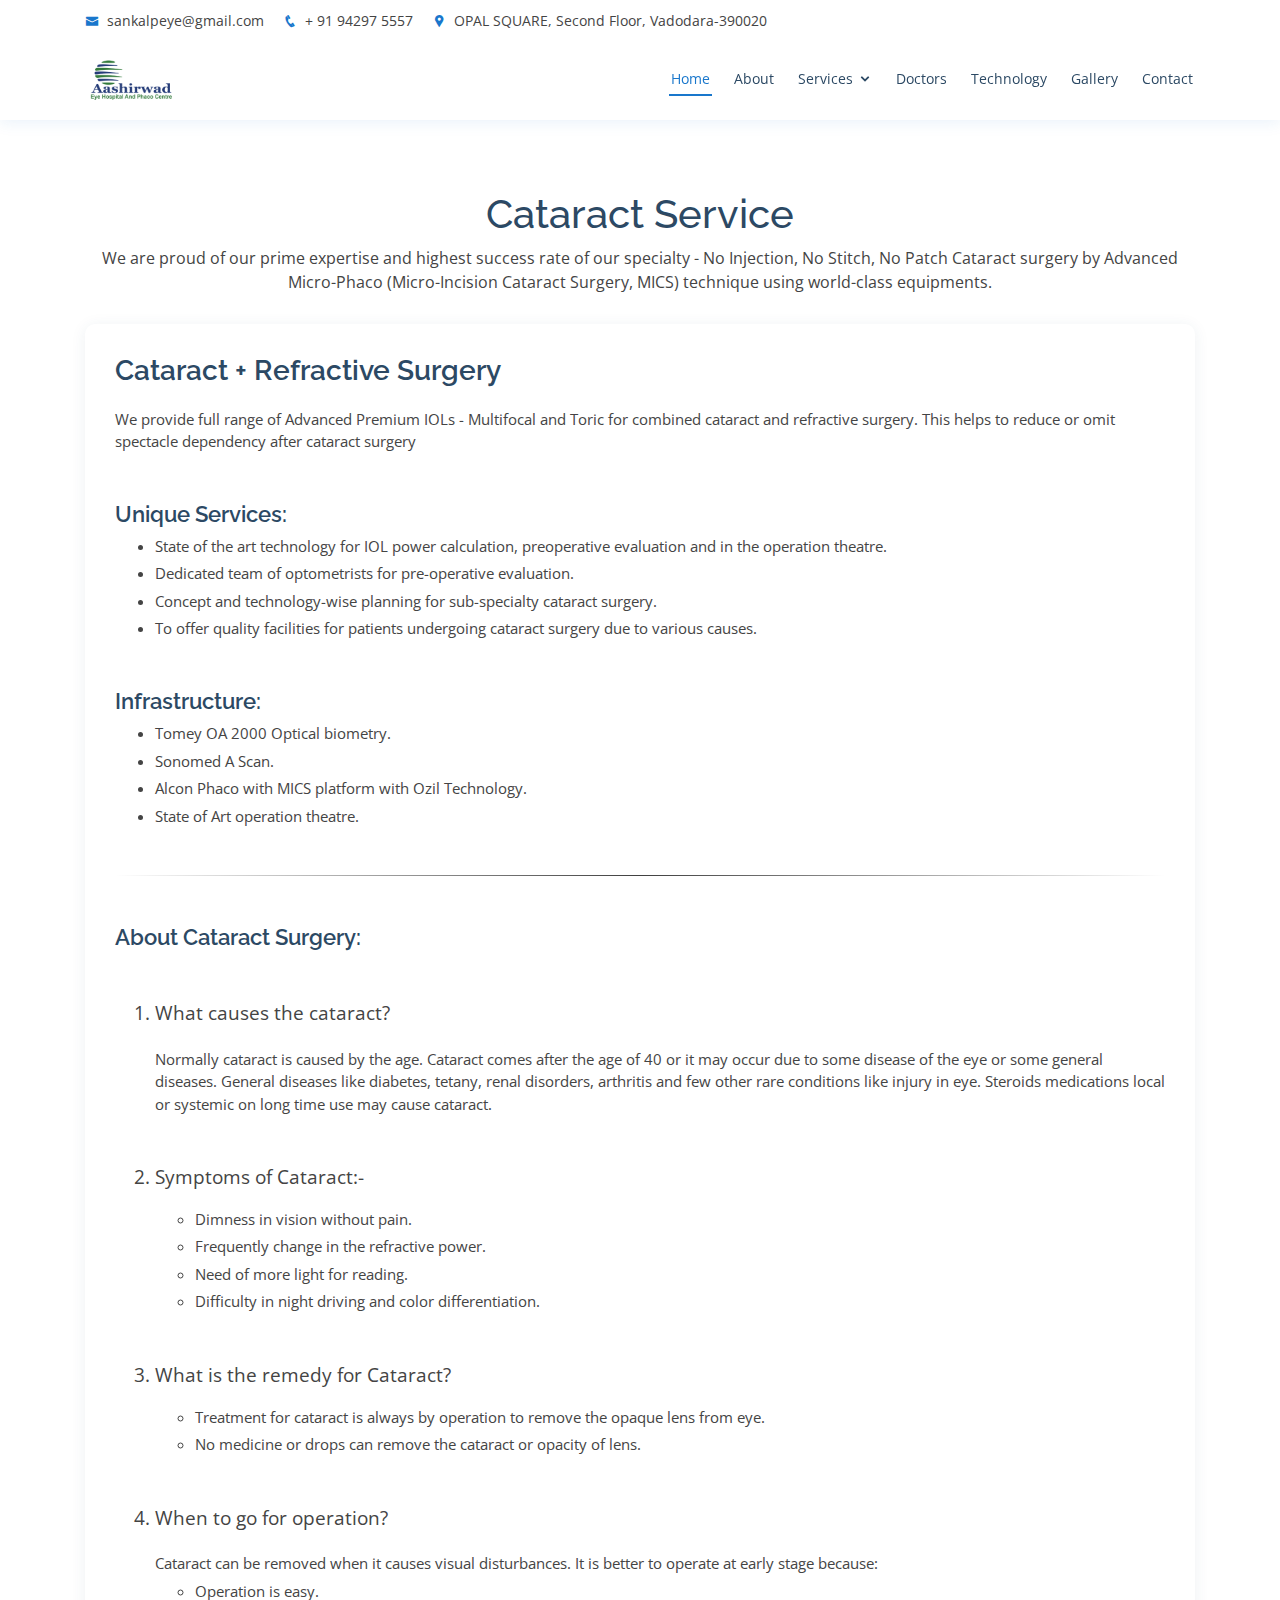
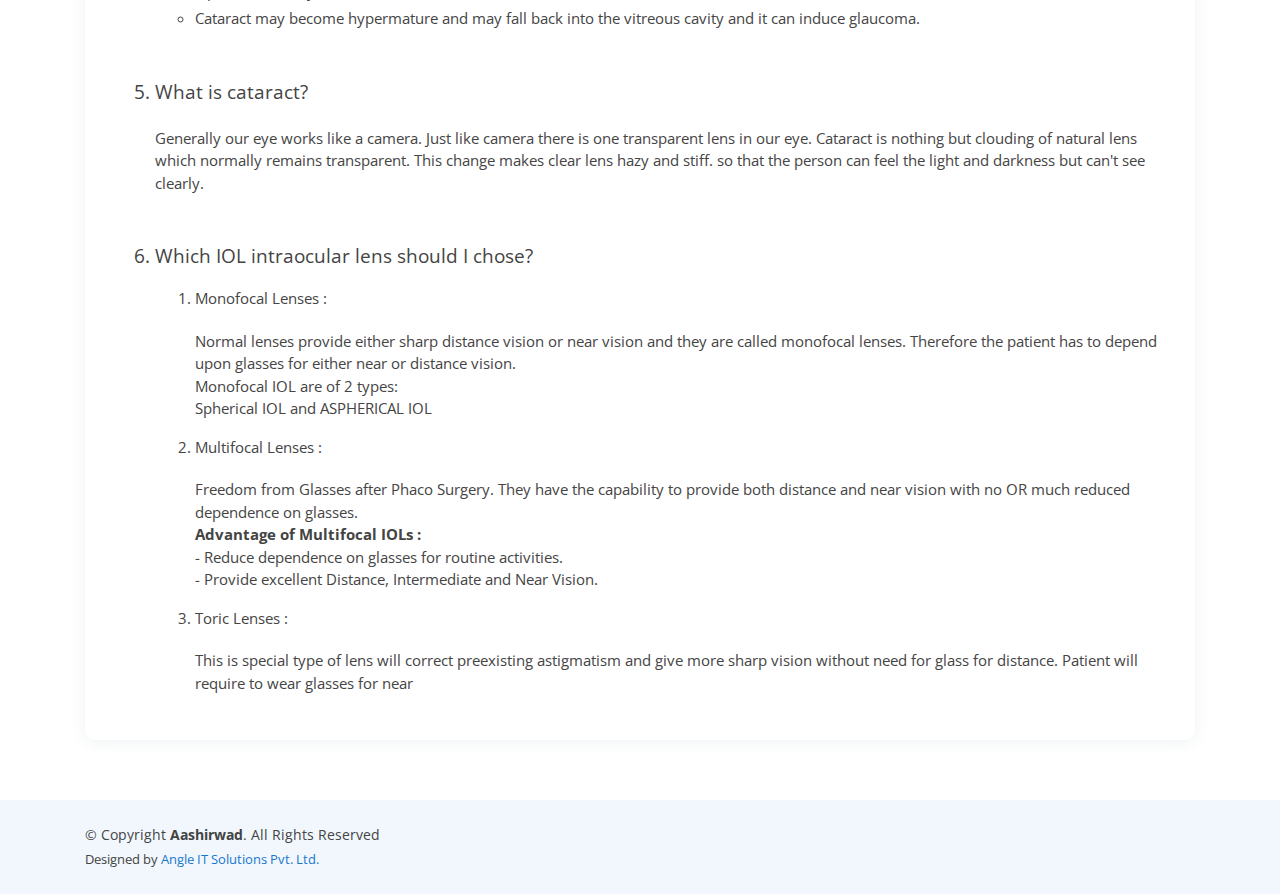
<file: Cataract.html>
<!DOCTYPE html>
<html lang="en">

<head>
  <meta charset="utf-8">
  <meta content="width=device-width, initial-scale=1.0" name="viewport">

  <title>  Eye Hospital</title>
  <meta content="The aim of the centre is to provide state-of-the-art modern diagnostic, therapeutic and rehabilitative
  services of the highest quality in all subspecialties of ophthalmology. A firm commitment to quality is
  at the heart of all services provided at Sankalp Eye Hospital and Retina Centre. Every doctor and staff
  member is committed to providing personal attention and the most advanced medical care to every person
  who comes to the Centre." name="descriptison">
  <meta content="Anaesthesiology, Cataract, Glaucoma, Vitreo Retina, Uveitis Trauma, Ocular Trauma, Paediatric Retina, Vision Enhancement, Low Vision Centre, Diabetic Retinopathy, Screening, Eye Check up" name="keywords">

  <!-- Favicons -->
  <link href="assets/img/aashirwadeye-logo.png" rel="icon">
  <link href="assets/img/aashirwadeye-logo.png" rel="apple-touch-icon">

  <!-- Google Fonts -->
  <link
    href="https://fonts.googleapis.com/css?family=Open+Sans:300,300i,400,400i,600,600i,700,700i|Raleway:300,300i,400,400i,500,500i,600,600i,700,700i|Poppins:300,300i,400,400i,500,500i,600,600i,700,700i"
    rel="stylesheet">

  <!-- Vendor CSS Files -->
  <link href="assets/vendor/bootstrap/css/bootstrap.min.css" rel="stylesheet">
  <link href="assets/vendor/icofont/icofont.min.css" rel="stylesheet">
  <link href="assets/vendor/boxicons/css/boxicons.min.css" rel="stylesheet">
  <link href="assets/vendor/venobox/venobox.css" rel="stylesheet">
  <link href="assets/vendor/animate.css/animate.min.css" rel="stylesheet">
  <link href="assets/vendor/remixicon/remixicon.css" rel="stylesheet">
  <link href="assets/vendor/owl.carousel/assets/owl.carousel.min.css" rel="stylesheet">
  <link href="assets/vendor/bootstrap-datepicker/css/bootstrap-datepicker.min.css" rel="stylesheet">

  <!-- Template Main CSS File -->
  <link href="assets/css/style.css" rel="stylesheet">

  <style>
      hr.style-two {
            border: 0;
            height: 1px;
            background-image: linear-gradient(to right, rgba(0, 0, 0, 0), rgba(0, 0, 0, 0.75), rgba(0, 0, 0, 0));
        }
  </style>
</head>

<body>

    <!-- ======= Top Bar ======= -->
    <div id="topbar" class="d-none d-lg-flex align-items-center fixed-top">
      <div class="container d-flex">
        <div class="contact-info mr-auto">
          <i class="icofont-envelope"></i> <a href="mailto:sankalpeye@gmail.com">sankalpeye@gmail.com</a>
          <i class="icofont-phone"></i><a href="tel:+91942975557"> + 91 94297 5557</a>
          <i class="icofont-google-map"></i><a href="#contact"> OPAL SQUARE, Second Floor, Vadodara-390020</a>
        </div>
      </div>
    </div>
  
    <!-- ======= Header ======= -->
  <header id="header" class="fixed-top">
    <div class="container d-flex align-items-center">

      <a href="index.html" class="logo mr-auto"><img src="assets/img/aashirwadeye-logo.png" width="90px" alt=""
          class="img-fluid"></a>

      <nav class="nav-menu d-none d-lg-block">
        <ul>
          <li class="active"><a href="index.html">Home</a></li>
          <li><a href="#about">About</a></li>          
          <li class="drop-down"><a href="">Services</a>
            <ul>
              <li><a href="Cataract.html">Cataract Service</a></li>
              <li><a href="Glaucoma.html">Glaucoma Services</a></li>
              <li><a href="Refractive.html">Lasik and Refractive Surgery Services</a></li>
              <li><a href="Premium.html">Premium IOLs</a></li>
            </ul>
          </li>          
          <li><a href="#doctors">Doctors</a></li>
          <li><a href="technology.html">Technology</a></li>
          <li><a href="#gallery">Gallery</a></li>
          <li><a href="#contact">Contact</a></li>

        </ul>
      </nav><!-- .nav-menu -->

    </div>
  </header><!-- End Header -->

  <main id="main">
      
    <!-- ======= technology Section ======= -->
    <section id="technology" class="technology">
        <div class="container">
  
          <div class="section-title">
            <h1 style="color: #2c4964;">Cataract Service</h1>
            <p>We are proud of our prime expertise and highest success rate of our specialty - No Injection, No Stitch, No Patch Cataract surgery by Advanced Micro-Phaco (Micro-Incision Cataract Surgery, MICS) technique using world-class equipments.</p> 
            <!-- <p>A large area has been dedicated to Operation Theatres with Controlled entry for patients and staff and temperature, positive pressure controls and monitoring at all times.</p> -->
          </div>
  
          <div class="row text-left">
  
            <div class="col-lg-12 mt-4 mt-lg-0 ">
              <div class="member d-sm-flex align-items-start">
                <!-- <div class="pic col-3"><img src="assets/img/technology/cataract.jpg" class="img-fluid-tech" alt=""></div> -->
                <div>                  
                  <h3 style="color: #2c4964; font-weight: 600;">Cataract + Refractive Surgery</h3>
                  <p>We provide full range of Advanced Premium IOLs - Multifocal and Toric for combined cataract and refractive surgery. This helps to reduce or omit spectacle dependency after cataract surgery</p>
                  <h4 class="mt-5" style="color: #2c4964; font-weight: 600;">Unique Services:</h4>
                  <ul>
                      <li>State of the art technology for IOL power calculation, preoperative evaluation and in the operation theatre.</li>
                      <li>Dedicated team of optometrists for pre-operative evaluation.</li>
                      <li>Concept and technology-wise planning for sub-specialty cataract surgery.</li>
                      <li>To offer quality facilities for patients undergoing cataract surgery due to various causes.</li>
                  </ul>
                  <h4 class="mt-5" style="color: #2c4964; font-weight: 600;">Infrastructure:</h4>
                  <ul>
                      <li>Tomey OA 2000 Optical biometry.</li>
                      <li>Sonomed A Scan.</li>
                      <li>Alcon Phaco with MICS platform with Ozil Technology.</li>
                      <li>State of Art operation theatre.</li>
                  </ul>
                  <div>
                      <hr class="mt-5 style-two">
                    <h4 class="mt-5" style="color: #2c4964; font-weight: 600;">About Cataract Surgery:</h4> 
                    <ol>
                        <li class="mt-5" style="font-size: 1.2em;">What causes the cataract?
                            <p>Normally cataract is caused by the age. Cataract comes after the age of 40 or it may occur due to some disease 
                                of the eye or some general diseases. General diseases like diabetes, tetany, renal disorders, arthritis and 
                                few other rare conditions like injury in eye. Steroids medications local or systemic on long time use may cause cataract.
                            </p>
                        </li>
                        <li class="mt-5" style="font-size: 1.2em;">Symptoms of Cataract:-
                            <ul class="mt-3">
                                <li>Dimness in vision without pain.</li>
                                <li>Frequently change in the refractive power.</li>
                                <li>Need of more light for reading.</li>
                                <li>Difficulty in night driving and color differentiation.</li>
                            </ul>
                        </li>
                        <li class="mt-5" style="font-size: 1.2em;"> What is the remedy for Cataract? 
                            <ul class="mt-3">
                                <li>Treatment for cataract is always by operation to remove the opaque lens from eye.</li>
                                <li>No medicine or drops can remove the cataract or opacity of lens.</li>
                            </ul>
                        </li>
                        <li class="mt-5" style="font-size: 1.2em;">When to go for operation?
                            <p>Cataract can be removed when it causes visual disturbances. It is better to operate at early stage because:</p>
                            <ul>
                                <li>Operation is easy.</li>
                                <li>Cataract may become hypermature and may fall back into the vitreous cavity and it can induce glaucoma.</li>                                
                            </ul>
                        </li>
                        <li class="mt-5" style="font-size: 1.2em;">What is cataract? 
                            <p>Generally our eye works like a camera. Just like camera there is one transparent lens in our eye. Cataract is nothing but clouding of natural lens which normally remains transparent. This change makes clear lens hazy and stiff. so that the person can feel the light and darkness but can't see clearly.</p>
                        </li>
                        <li class="mt-5" style="font-size: 1.2em;">Which IOL intraocular lens should I chose?
                            <ol>  
                                <li class="mt-3">Monofocal Lenses :
                                    <p>Normal lenses provide either sharp distance vision or near vision and they are called monofocal lenses. Therefore the patient has to depend upon glasses for either near or distance vision. <br>
                                        Monofocal IOL are of 2 types: <br>
                                        Spherical IOL and ASPHERICAL IOL
                                    </p>
                                </li>
                                <li class="mt-3">Multifocal Lenses : 
                                    <p>Freedom from Glasses after Phaco Surgery.
                                        They have the capability to provide both distance and near vision with no OR much reduced dependence on glasses. <br>
                                        <b> Advantage of Multifocal IOLs :</b> <br>
                                        - Reduce dependence on glasses for routine activities. <br>
                                        - Provide excellent Distance, Intermediate and Near Vision.
                                    </p>
                                </li>
                                <li class="mt-3">Toric Lenses :</li>
                                <p>This is special type of lens will correct preexisting astigmatism and give more sharp vision without need for glass for distance. Patient will require to wear glasses for near</p>
                            </ol>
                        </li>
                    </ol>
                </div>
                </div>                
              </div>
            </div>
            
            <!-- <div class="col-lg-12 ">
              <div class="member d-sm-flex align-items-start">
                <div class="pic col-3"><img src="assets/img/technology/glaucoma.jpg" class="img-fluid-tech" alt=""></div>
                <div class="member-info">
                  <a href="#"><h4>Glaucoma Services</h4></a>
                  <p class="text-left">Our centre is engaged in effective diagnosis and offering expert care to a highly sight threatening, often irreversible eye ailment, referred to with awe as ‘The silent thief of sight’ on account of its often inconspicuous and stealthy setting in.</p>
                </div>
              </div>
            </div>
          </div>
  
            <div class="col-lg-12 mt-4">
              <div class="member d-sm-flex align-items-start">
                  <div class="pic col-3"><img src="assets/img/technology/Lasik and Refractive Surgery Clinic.jpg" class="img-fluid-tech" alt=""></div>
                  <div class="member-info">
                    <a href="#"><h4>Lasik and Refractive Surgery Services</h4></a>
                    <p class="text-left">We provide complete pre-operative assessment and workup for refractive surgery (LASIK), operative guidance and post-operative management to get rid of glasses.</p>
                  </div>
              </div>
            </div>
            <div class="col-lg-12 mt-4">
              <div class="member d-sm-flex align-items-center">
                  <div class="pic col-3"><img src="assets/img/technology/Examination-unit.png" class="img-fluid-tech" alt=""></div>
                  <div class="member-info">
                    <h4>Examination Unit</h4>
                    <p class="text-left">This is a motorized chair examination unit made by an Ahmedabad based company which has slit lamp and ophthalmoscope mounted on it along with the vision chart. 
                        It help us to assemble our routine usage equipments in a single workstation. The beauty of this unit is that the patient does not have to move from one chair to another for the basic eye examination. So, this is the patient friendly instrument and Saves our lots of time and add to patient comfort during eye examination session.
                    </p>
                  </div>
              </div>
            </div> -->
            <!-- <div class="col-lg-12 mt-4">
              <div class="member d-sm-flex align-items-center">
                  <div class="pic col-3"><img src="assets/img/technology/Non-Contact-Tonometry.jpeg" class="img-fluid-tech" alt=""></div>
                  <div class="member-info">
                    <h4>Auto Tonometry</h4>
                    <p class="text-left">This equipments is well recognized as standard for measuring intraocular pressure of our patients automatically without any contact with eye.</p>
                    <p> Benefits:
                    <ul>
                        <li>High measurement accuracy</li>
                        <li>Clinically important functions ‐ of Intraocular pressure</li> 
                        <li>User-friendly design</li>
                        <li>Space saving design that is a comfortable and efficient upgrade to your practice</li>
                    </ul>
                    </p>
                  </div>
              </div>
            </div>
            <div class="col-lg-12 mt-4">
              <div class="member d-sm-flex align-items-center">
                  <div class="pic col-3"><img src="assets/img/technology/Haag-Streit-Applanation-Tonometer.png" class="img-fluid-tech" alt=""></div>
                  <div class="member-info">
                    <h4>Appasamy Applanation Tonometer</h4>
                    <p class="text-left">This is gold standard instrument for the most accurate measurement of the intraocular pressure of the eye which is mounted on the slit lamp. Keeler pulsair tonometer is useful for fast screening and the applanation tonometer is useful for detecting the pressure accurately. This is made by the world famous Appasamy Associates, a Indian multinational company</p>
                  </div>
              </div>
            </div>
            <div class="col-lg-12 mt-4">
              <div class="member d-sm-flex align-items-center">
                  <div class="pic col-3"><img src="assets/img/technology/Heine-Binocular-Indirect-Ophthalmoscope.jpg" class="img-fluid-tech" alt=""></div>
                  <div class="member-info">
                    <h4>Heine Binocular Indirect Ophthalmoscope</h4>
                    <p class="text-left">Binocular Indirect Ophthalmoscope help us to visualize patients' retina (fundus of the eye) in great detail in 3D (3-Dimension)</p>
                  </div>
              </div>
            </div>
            <div class="col-lg-12 mt-4">
              <div class="member d-sm-flex align-items-center">
                  <div class="pic col-3"><img src="assets/img/technology/Huvitz-HRK-7000-Autorefractokeratometer.jpg" class="img-fluid-tech" alt=""></div>
                  <div class="member-info">
                    <h4>Huvitz HRK 7000 Autorefractokeratometer</h4>
                    <p class="text-left">This equipments is well recognized as gold standard for measuring refraction of our patients automatically. <br>It saves a lot of time for both doctor and patients and enable us to derive perfect refraction in seconds</p>
                    <p>Functions include:
                        <ul>
                        <li>Refraction</li>
                        <li>Keratometry</li>
                        <li>Accommodation Measurement</li>
                        <li>Opacity Assessment</li>
                        </ul>
                    </p>
                  </div>
              </div>
            </div>
            <div class="col-lg-12 mt-4">
              <div class="member d-sm-flex align-items-center">
                  <div class="pic col-3"><img src="assets/img/technology/Iridex-Laser.jpg" class="img-fluid-tech" alt=""></div>
                  <div class="member-info">
                    <h4>Retinal Lasers</h4>
                    <p class="text-left">Laser treatments have been a great help in the prevention and treatment of diabetic patient and various retinal disorders. It is an OPD procedure, recovery is quick and one can resume work immediately after.</p>
                  </div>
              </div>
            </div>
            <div class="col-lg-12 mt-4">
              <div class="member d-sm-flex align-items-center">
                  <div class="pic col-3"><img src="assets/img/technology/Fundus-Camera.png" class="img-fluid-tech" alt=""></div>
                  <div class="member-info">
                    <h4>Digital Retinal Fundus Camera</h4>
                    <p class="text-left">TOPCON TRC-50DX Type IA fundus camera-digital imaging system
                        Seeing is believing and documentation is the key to the patient management and scientific research. This is the best and latest camera from Topcon, a reputed Japanese company with 18 megapixel fundus camera, fluorescein angiography system.
                        <br> Fundus (retinal) camera enable us to capture and store patient's retinal images in high resolution.
                        Most of the patients can be screened for major diseases in less than 3 minutes, that too without any discomfort to patient.
                    </p>
                  </div>
              </div>
            </div>
            <div class="col-lg-12 mt-4">
              <div class="member d-sm-flex align-items-center">
                  <div class="pic col-3"><img src="assets/img/technology/Slip-Lamp-Biomicroscope.jpg" class="img-fluid-tech" alt=""></div>
                  <div class="member-info">
                    <h4>Slip Lamp Biomicroscope</h4>
                    <p class="text-left">Digital Slit-lamp is our main equipment for regular eye check-up.  It is with the latest digital photographic facility and archiving software. It is very useful for detailed eye check-up, educating patients and their relatives and fellow eye doctors as well as for referral communication and documentation of disease conditions.</p>
                  </div>
              </div>
            </div>
            <div class="col-lg-12 mt-4">
              <div class="member d-sm-flex align-items-center">
                  <div class="pic col-3"><img src="assets/img/technology/Sonomed-Immersion-A-Scan.jpg" class="img-fluid-tech" alt=""></div>
                  <div class="member-info">
                    <h4>Sonomed Immersion A-Scan</h4>
                    <p class="text-left">Sonomed is a trusted name in ophthalmic ultrasonic biometer and; very reputed name for immersion biometry; a must test for any patient undergoing cataract surgery. <br>
                        It enables us to take precise measurements of eye-ball through its immersion mode A-Scan biometry. <br>
                        In addition to that, there is inbuilt pachymeter also which help us to measure thickness of cornea in microns. It helps us to advise our patient the suitability of LASIK. It is of high importance in glaucoma management also.
                    </p>
                  </div>
              </div>
            </div>
            <div class="col-lg-12 mt-4">
              <div class="member d-sm-flex align-items-center">
                  <div class="pic col-3"><img src="assets/img/technology/Streak-Retinoscope.jpeg" class="img-fluid-tech" alt=""></div>
                  <div class="member-info">
                    <h4>Streak Retinoscope</h4>
                    <p class="text-left">This is the gold standard instrument from German make which allows the determination of the refractive power of the eye (spectacle glass number)</p>
                  </div>
              </div>
            </div>
            <div class="col-lg-12 mt-4">
              <div class="member d-sm-flex align-items-center">
                  <div class="pic col-3"><img src="assets/img/technology/Zeiss-Humphrey-Visual-Field-Analyzer.jpg" class="img-fluid-tech" alt=""></div>
                  <div class="member-info">
                    <h4>Zeiss Humphrey Visual Field Analyzer (HVF)</h4>
                    <p class="text-left">This equipment enables us to document the visual fields of patients. It is useful for glaucoma patients and patients with other neurological disorders of eye.
                        It is an important tool to judge progress of the disease and its control with medications
                    </p>
                  </div>
              </div>
            </div>
            <div class="col-lg-12 mt-4">
              <div class="member d-sm-flex align-items-center">
                  <div class="pic col-3"><img src="assets/img/technology/Zeiss-Lumira-300-Operative-Microscope.jpg" class="img-fluid-tech" alt=""></div>
                  <div class="member-info">
                    <h4>Zeiss Lumira 300 Operative Microscope</h4>
                    <p class="text-left">It is one of the top end model of operating microscope from world reputed German company with the best observer microscope used for all eye surgeries, like phaco emulsification & also including most complicated retina surgeries. Oculus BIOM (Binocular indirect opthalmo microscopy) & SDI (stereo scopic diagonal inverter) is an innovative instrument which allows visualization of the retina during vitreous surgery. 3 chip Full HD camera allows excellent recording of the surgery used for demonstration & research purposes.</p>
                  </div>
              </div>
            </div> --> 
            
  
        </div>
      </section><!-- End technology Section -->

    </main><!-- End #main -->

    <!-- ======= Footer ======= -->
    <footer id="footer">
      <div class="container d-md-flex py-4">
  
        <div class="mr-md-auto text-center text-md-left">
          <div class="copyright">
            &copy; Copyright <strong><span>Aashirwad</span></strong>. All Rights Reserved
          </div>
          <div class="credits">
            Designed by <a href="https://www.angelitsolutions.co.in/">Angle IT Solutions Pvt. Ltd.</a>
          </div>
        </div>
      </div>
    </footer><!-- End Footer -->
  
    <div id="preloader"></div>
    <a href="#" class="back-to-top"><i class="icofont-simple-up"></i></a>
  
    <!-- Vendor JS Files -->
    <script src="assets/vendor/jquery/jquery.min.js"></script>
    <script src="assets/vendor/bootstrap/js/bootstrap.bundle.min.js"></script>
    <script src="assets/vendor/jquery.easing/jquery.easing.min.js"></script>
    <script src="assets/vendor/php-email-form/validate.js"></script>
    <script src="assets/vendor/venobox/venobox.min.js"></script>
    <script src="assets/vendor/waypoints/jquery.waypoints.min.js"></script>
    <script src="assets/vendor/counterup/counterup.min.js"></script>
    <script src="assets/vendor/owl.carousel/owl.carousel.min.js"></script>
    <script src="assets/vendor/bootstrap-datepicker/js/bootstrap-datepicker.min.js"></script>
  
    <!-- Template Main JS File -->
    <script src="assets/js/main.js"></script>
  
  </body>
  
  </html>
</file>
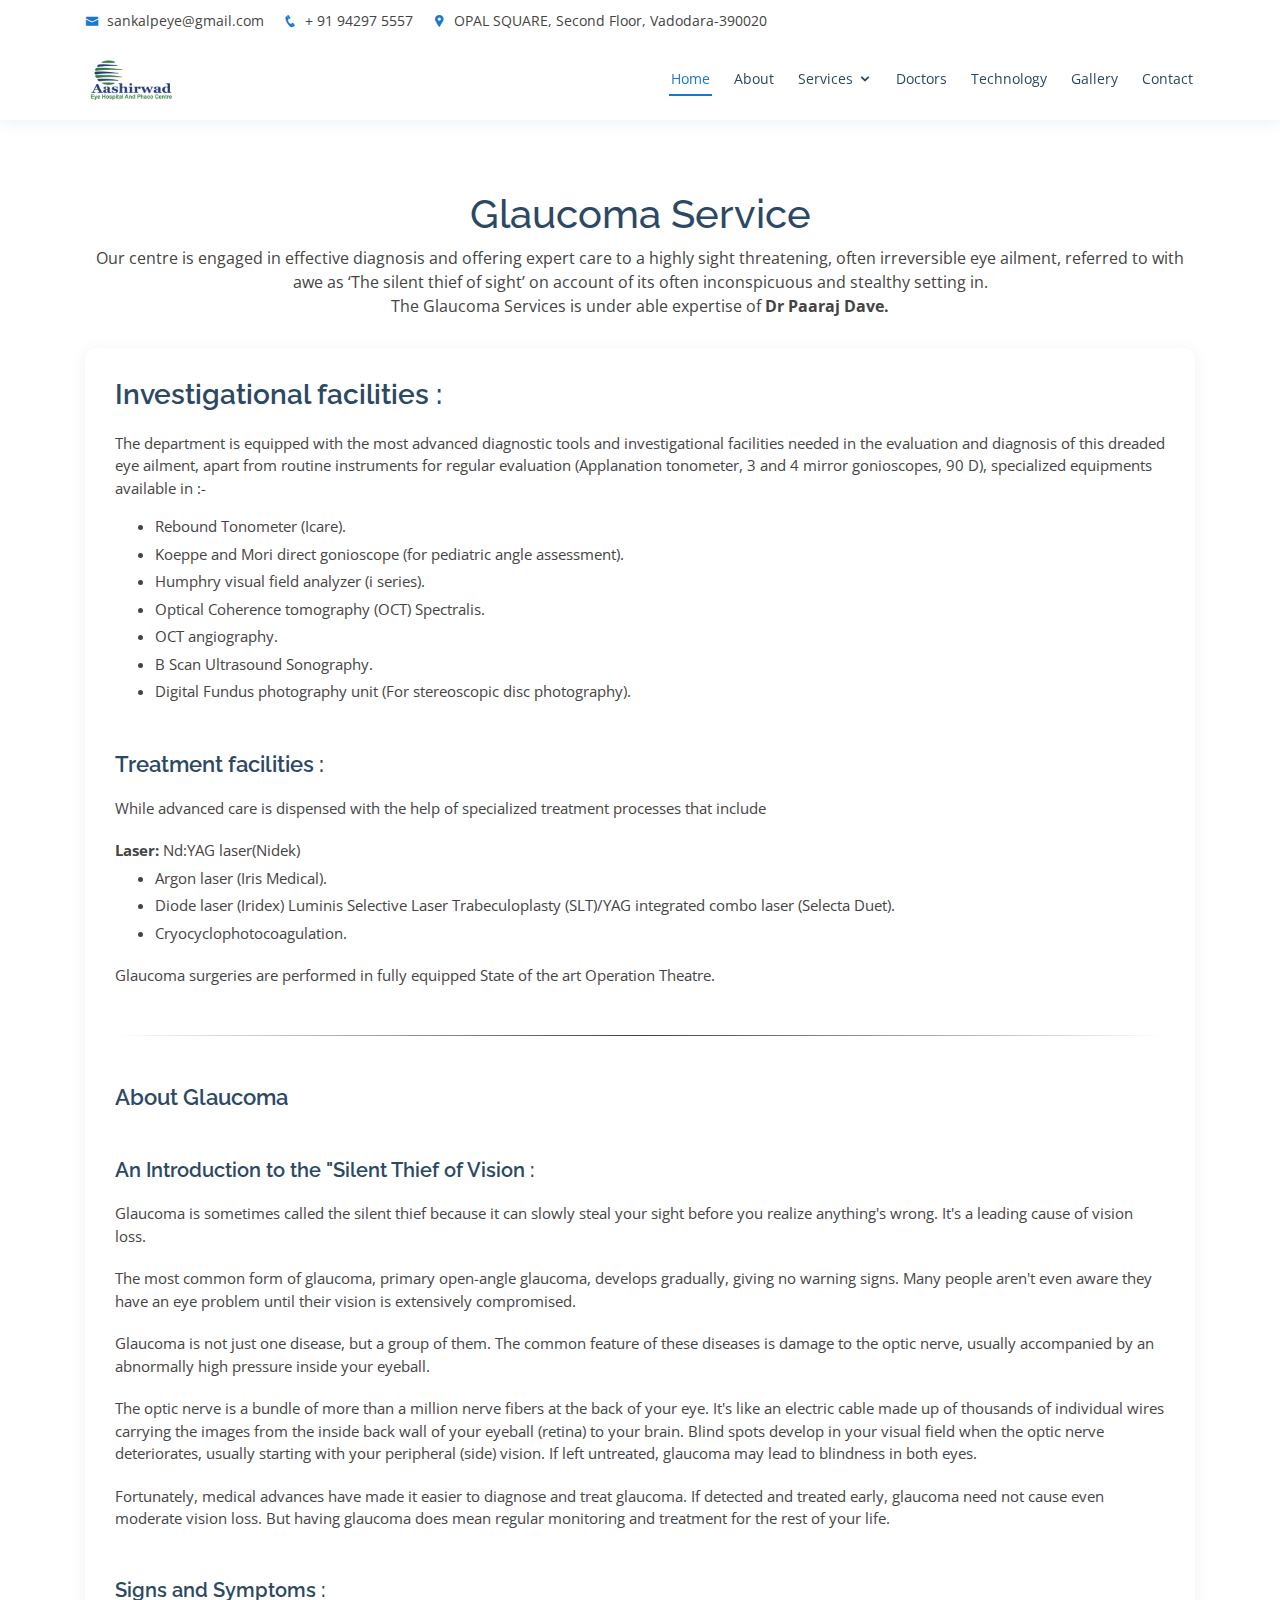
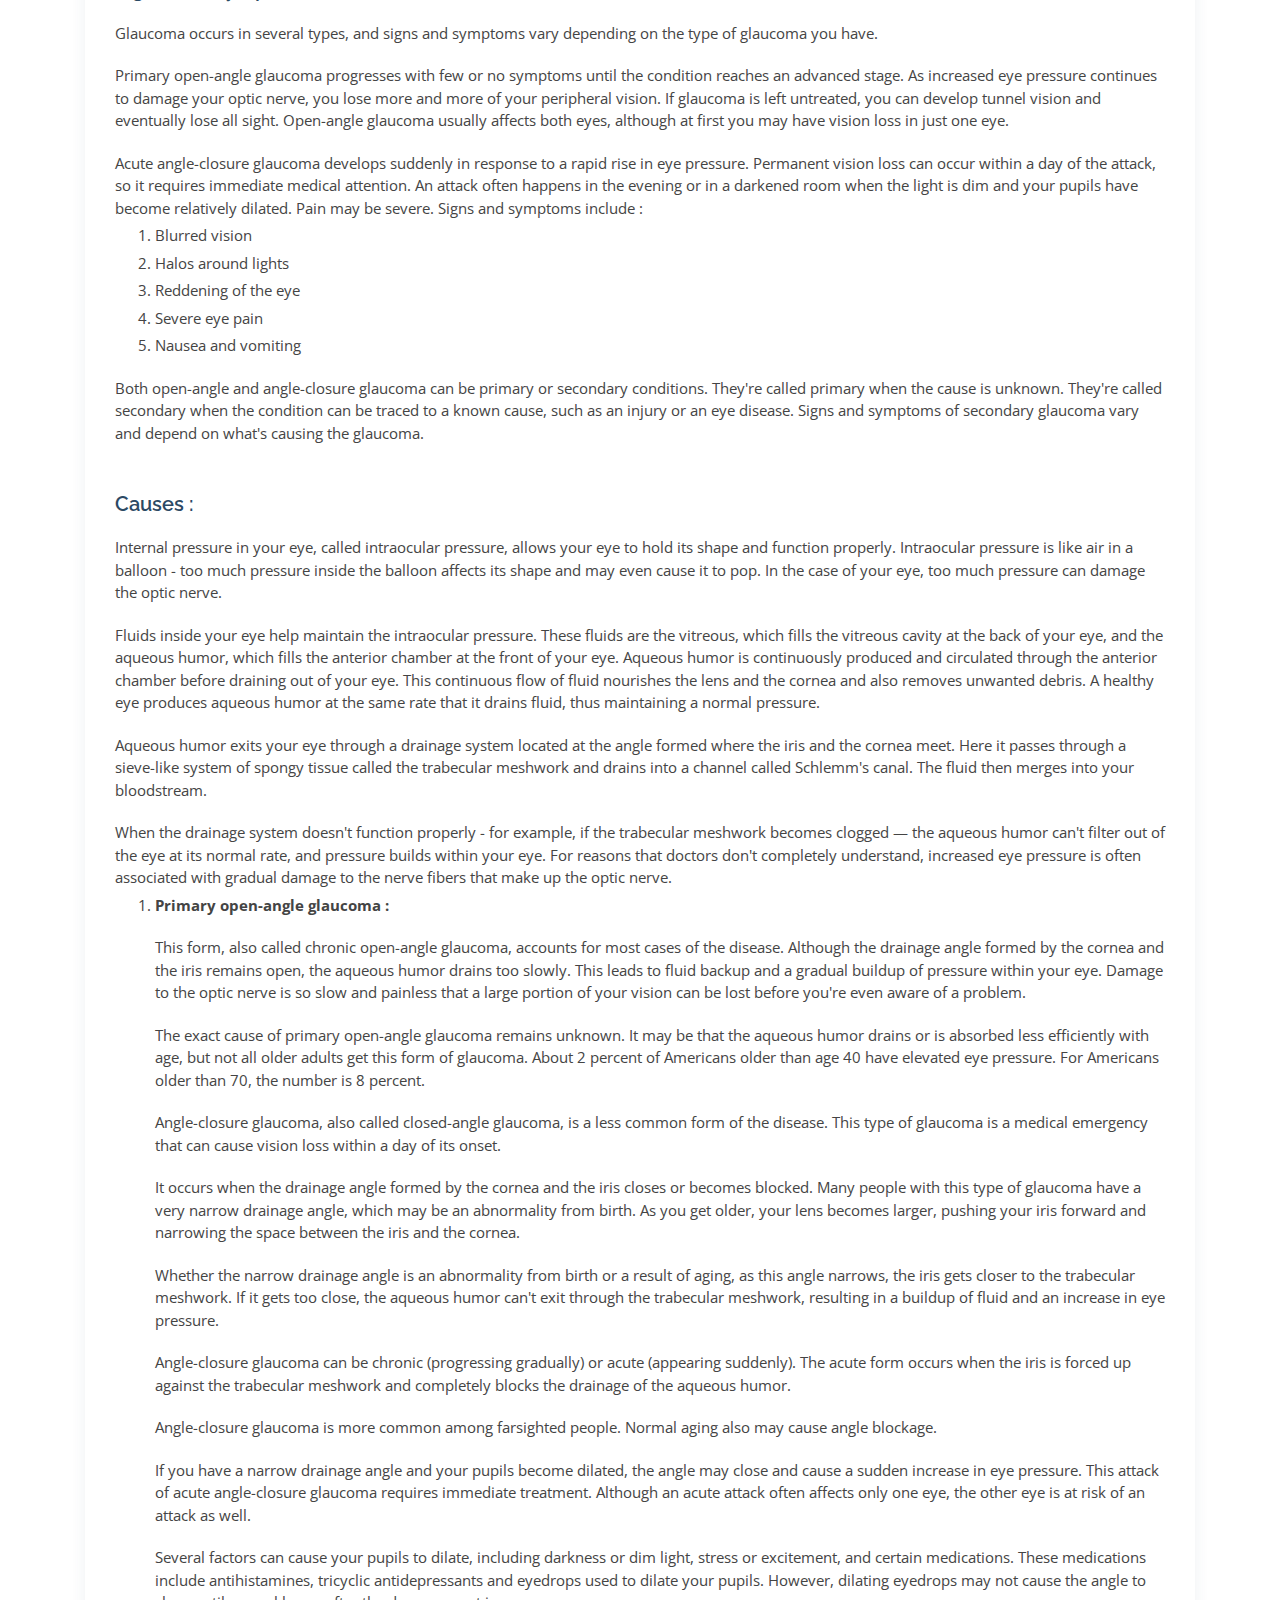
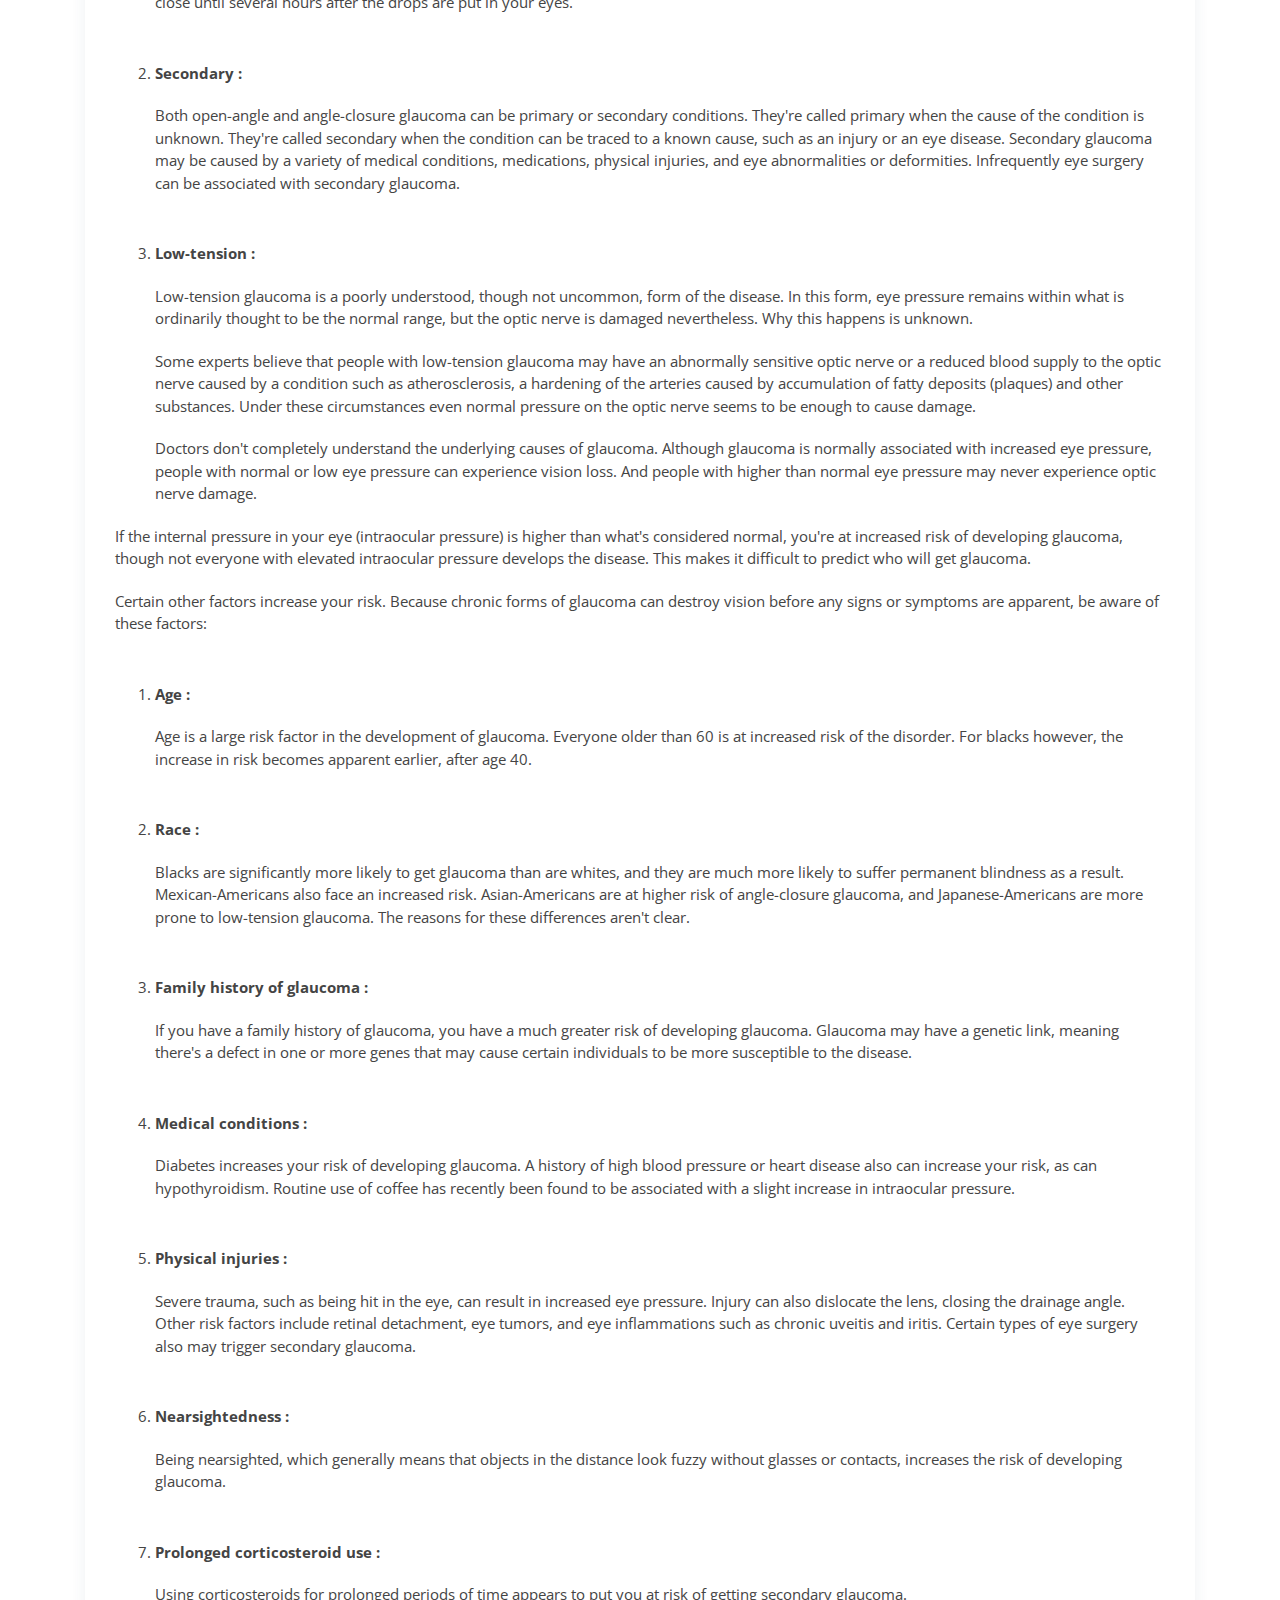
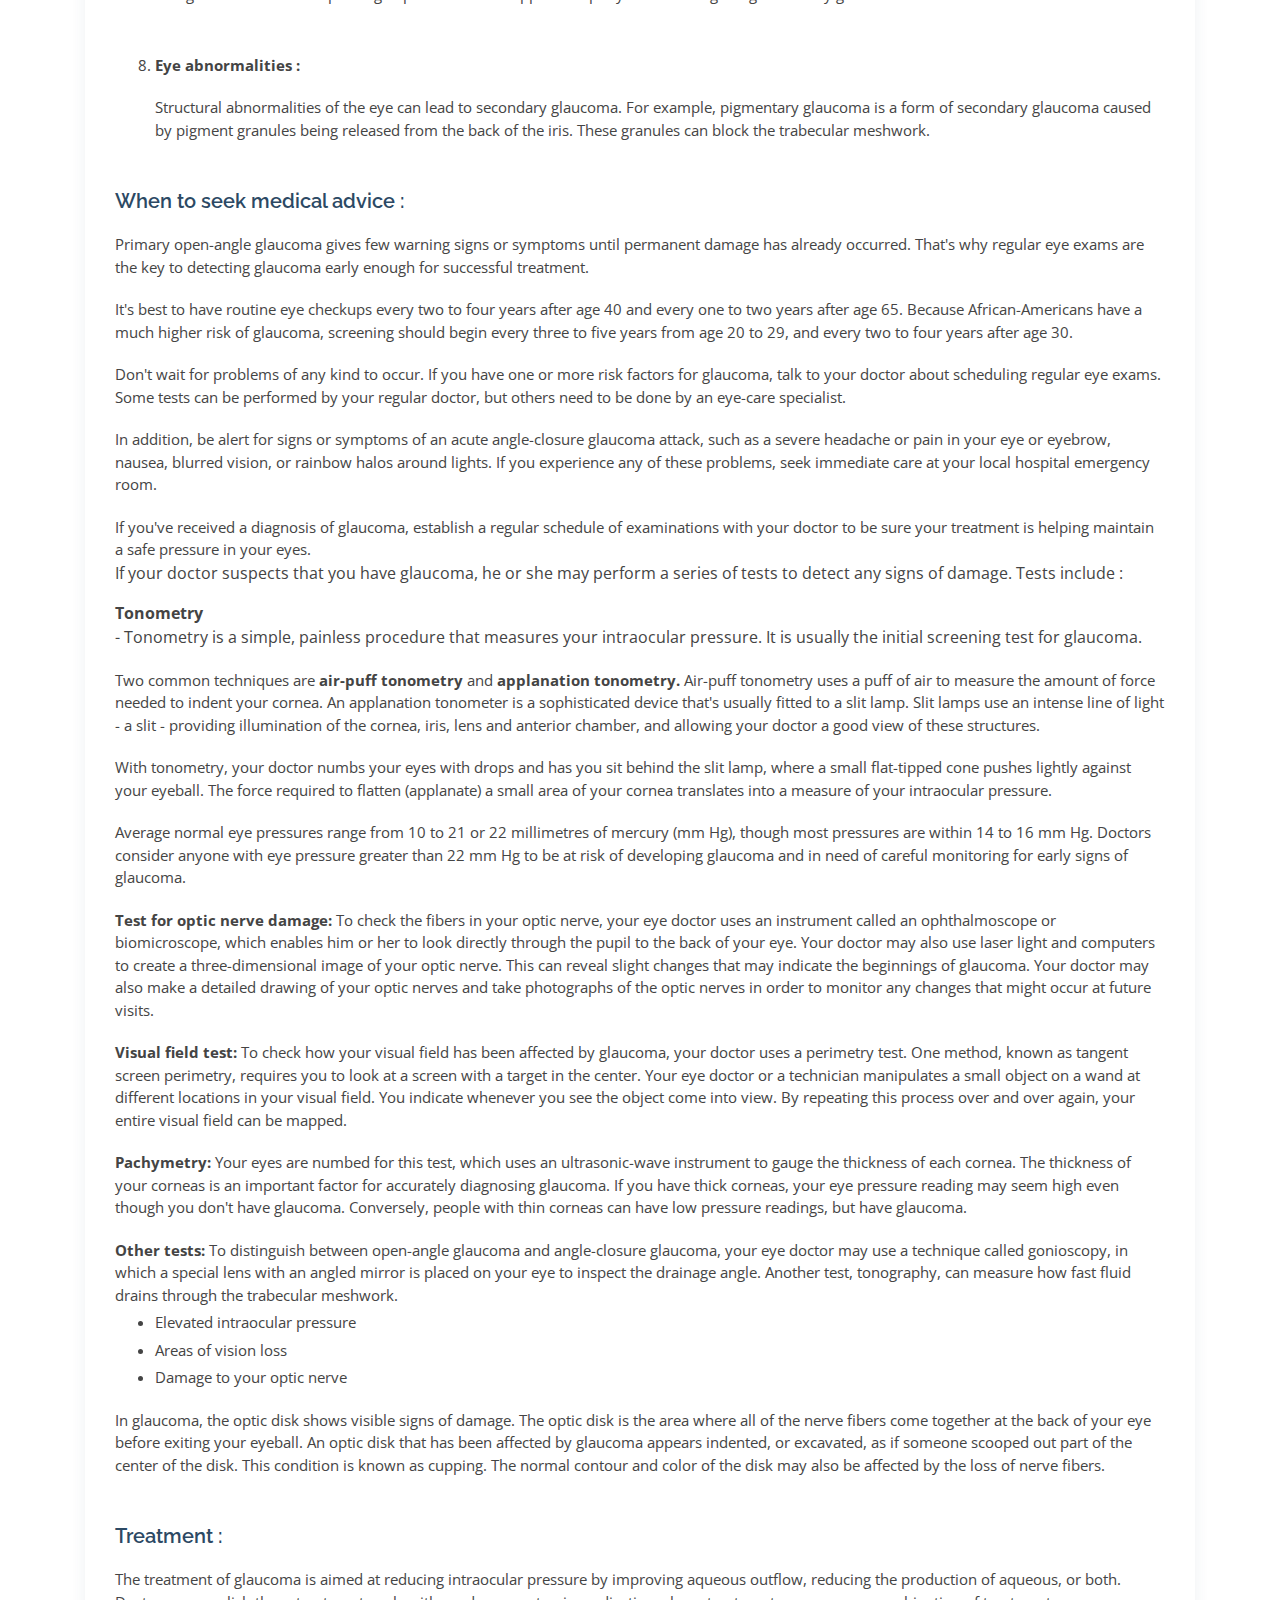
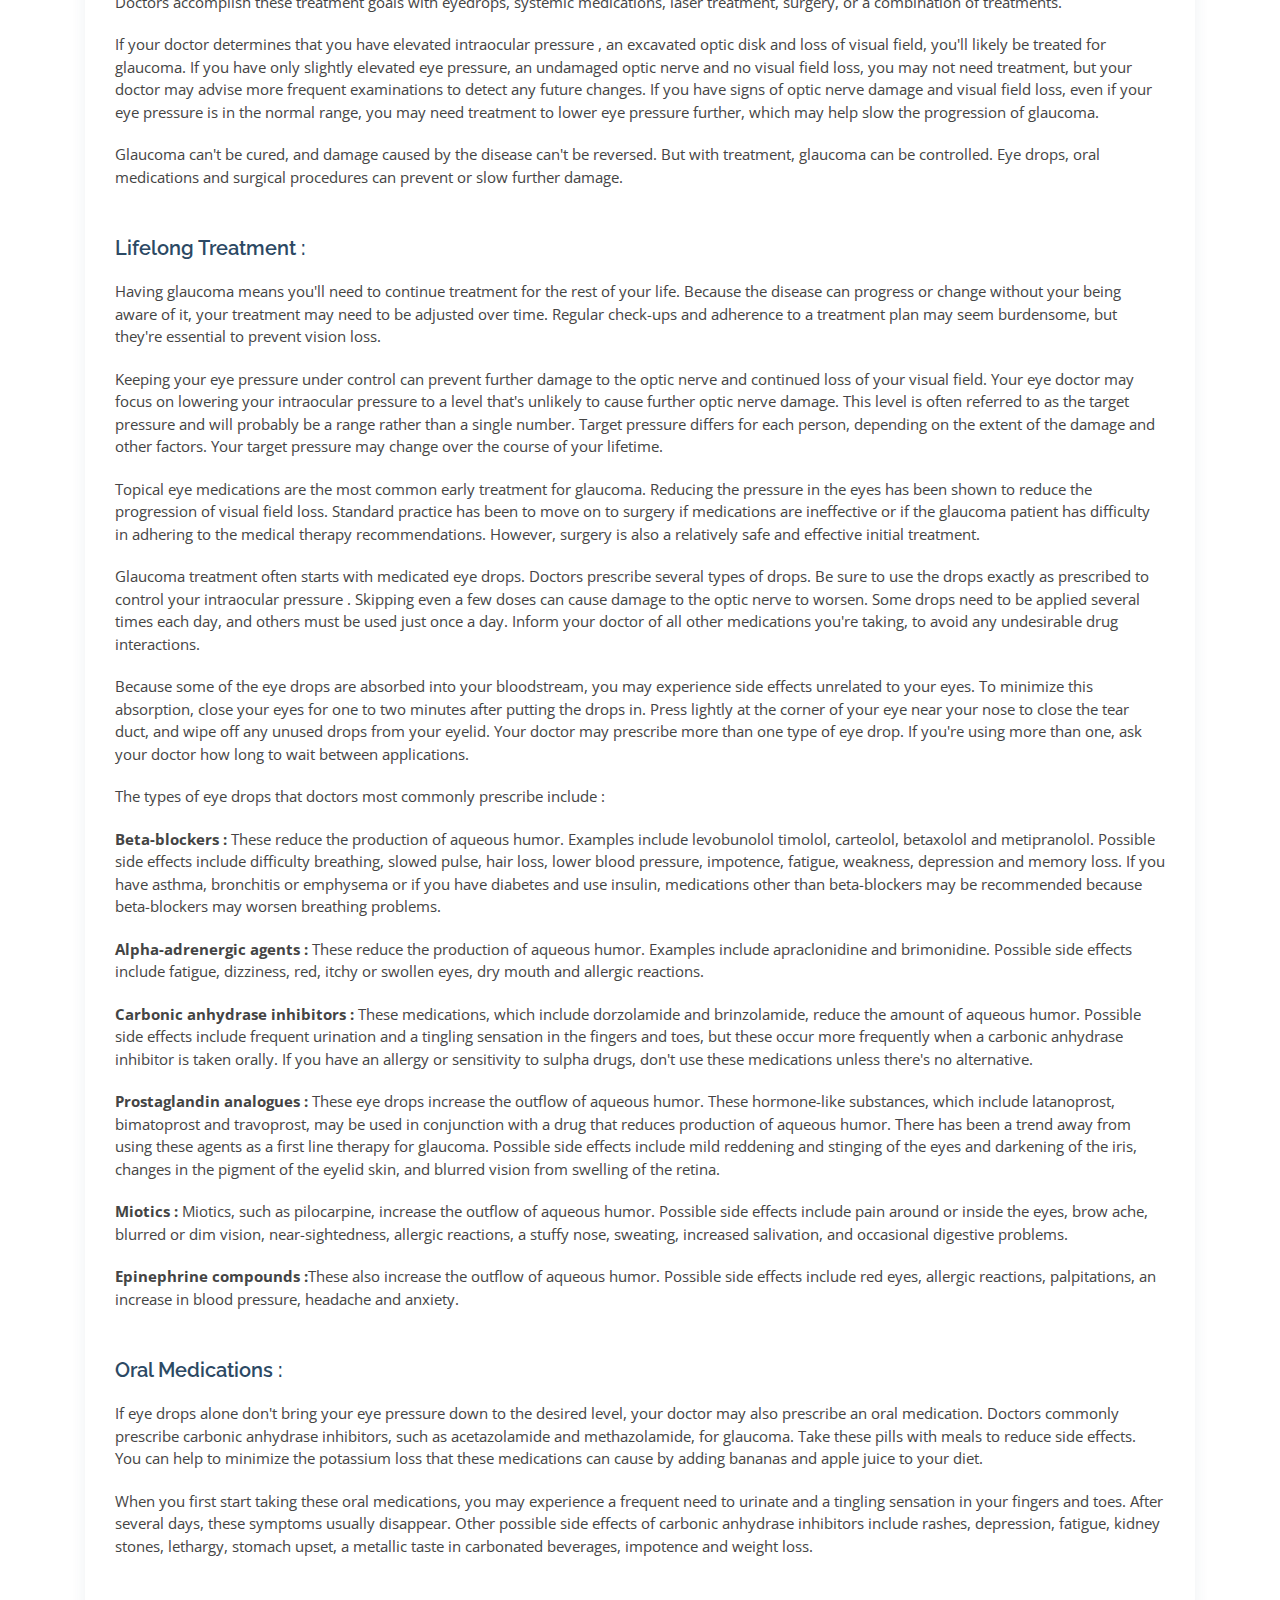
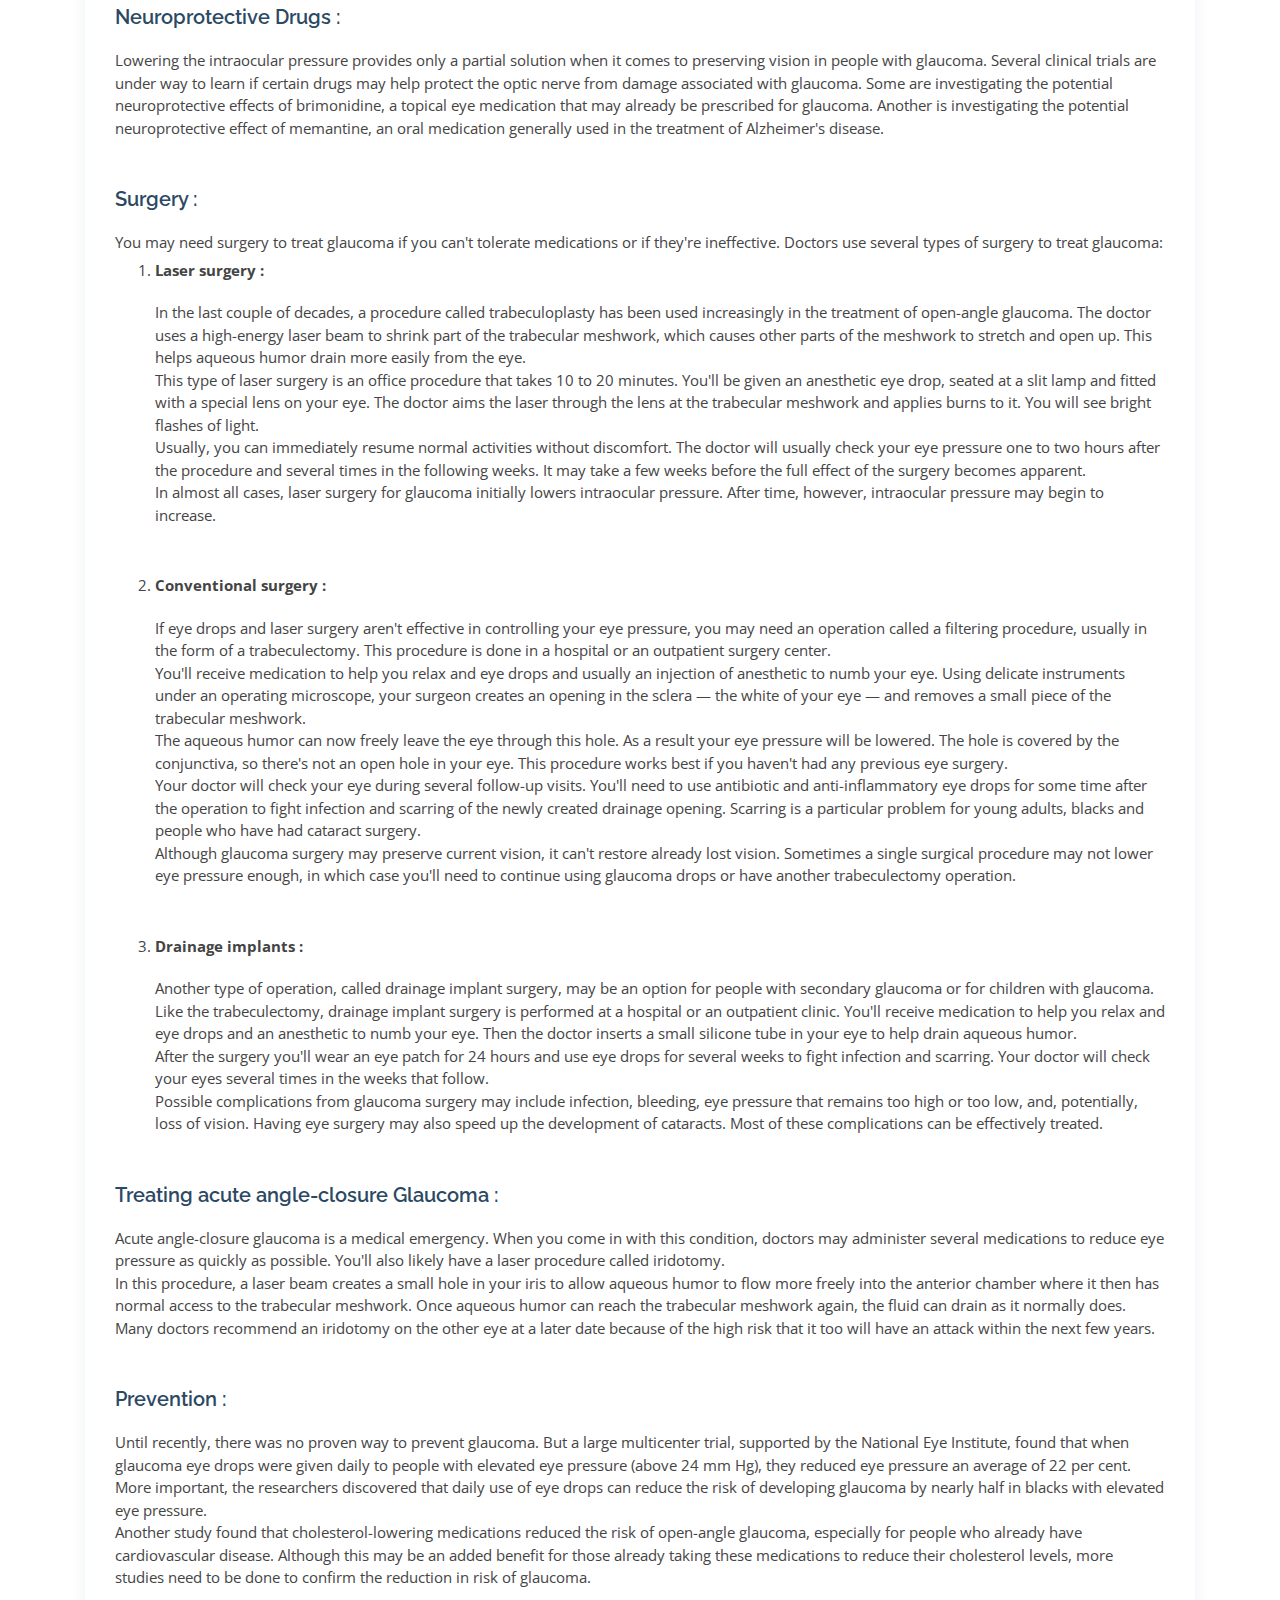
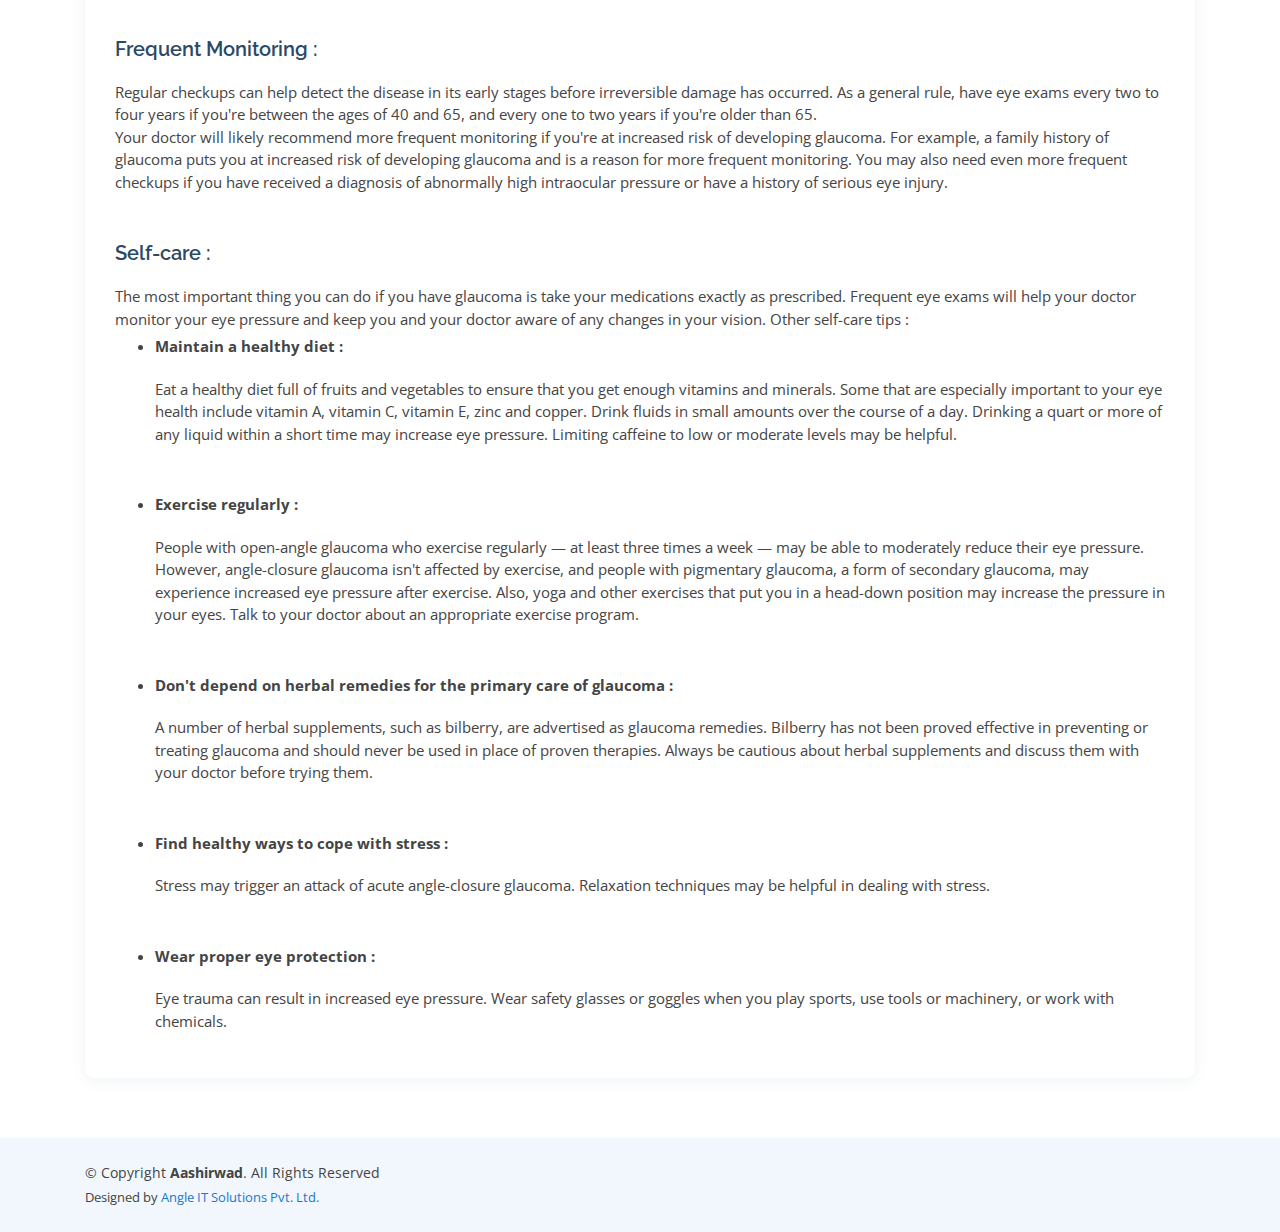
<file: Glaucoma.html>
<!DOCTYPE html>
<html lang="en">

<head>
  <meta charset="utf-8">
  <meta content="width=device-width, initial-scale=1.0" name="viewport">

  <title>  Eye Hospital</title>
  <meta content="The aim of the centre is to provide state-of-the-art modern diagnostic, therapeutic and rehabilitative
  services of the highest quality in all subspecialties of ophthalmology. A firm commitment to quality is
  at the heart of all services provided at Sankalp Eye Hospital and Retina Centre. Every doctor and staff
  member is committed to providing personal attention and the most advanced medical care to every person
  who comes to the Centre." name="descriptison">
  <meta content="Anaesthesiology, Cataract, Glaucoma, Vitreo Retina, Uveitis Trauma, Ocular Trauma, Paediatric Retina, Vision Enhancement, Low Vision Centre, Diabetic Retinopathy, Screening, Eye Check up" name="keywords">

  <!-- Favicons -->
  <link href="assets/img/aashirwadeye-logo.png" rel="icon">
  <link href="assets/img/aashirwadeye-logo.png" rel="apple-touch-icon">

  <!-- Google Fonts -->
  <link
    href="https://fonts.googleapis.com/css?family=Open+Sans:300,300i,400,400i,600,600i,700,700i|Raleway:300,300i,400,400i,500,500i,600,600i,700,700i|Poppins:300,300i,400,400i,500,500i,600,600i,700,700i"
    rel="stylesheet">

  <!-- Vendor CSS Files -->
  <link href="assets/vendor/bootstrap/css/bootstrap.min.css" rel="stylesheet">
  <link href="assets/vendor/icofont/icofont.min.css" rel="stylesheet">
  <link href="assets/vendor/boxicons/css/boxicons.min.css" rel="stylesheet">
  <link href="assets/vendor/venobox/venobox.css" rel="stylesheet">
  <link href="assets/vendor/animate.css/animate.min.css" rel="stylesheet">
  <link href="assets/vendor/remixicon/remixicon.css" rel="stylesheet">
  <link href="assets/vendor/owl.carousel/assets/owl.carousel.min.css" rel="stylesheet">
  <link href="assets/vendor/bootstrap-datepicker/css/bootstrap-datepicker.min.css" rel="stylesheet">

  <!-- Template Main CSS File -->
  <link href="assets/css/style.css" rel="stylesheet">

  <style>
    hr.style-two {
          border: 0;
          height: 1px;
          background-image: linear-gradient(to right, rgba(0, 0, 0, 0), rgba(0, 0, 0, 0.75), rgba(0, 0, 0, 0));
      }
</style>
</head>

<body>

    <!-- ======= Top Bar ======= -->
    <div id="topbar" class="d-none d-lg-flex align-items-center fixed-top">
      <div class="container d-flex">
        <div class="contact-info mr-auto">
          <i class="icofont-envelope"></i> <a href="mailto:sankalpeye@gmail.com">sankalpeye@gmail.com</a>
          <i class="icofont-phone"></i><a href="tel:+91942975557"> + 91 94297 5557</a>
          <i class="icofont-google-map"></i><a href="#contact"> OPAL SQUARE, Second Floor, Vadodara-390020</a>
        </div>
      </div>
    </div>
  
    <!-- ======= Header ======= -->
  <header id="header" class="fixed-top">
    <div class="container d-flex align-items-center">

      <a href="index.html" class="logo mr-auto"><img src="assets/img/aashirwadeye-logo.png" width="90px" alt=""
          class="img-fluid"></a>

      <nav class="nav-menu d-none d-lg-block">
        <ul>
          <li class="active"><a href="index.html">Home</a></li>
          <li><a href="#about">About</a></li>          
          <li class="drop-down"><a href="">Services</a>
            <ul>
              <li><a href="Cataract.html">Cataract Service</a></li>
              <li><a href="Glaucoma.html">Glaucoma Services</a></li>
              <li><a href="Refractive.html">Lasik and Refractive Surgery Services</a></li>
              <li><a href="Premium.html">Premium IOLs</a></li>
            </ul>
          </li>          
          <li><a href="#doctors">Doctors</a></li>
          <li><a href="technology.html">Technology</a></li>
          <li><a href="#gallery">Gallery</a></li>
          <li><a href="#contact">Contact</a></li>

        </ul>
      </nav><!-- .nav-menu -->

    </div>
  </header><!-- End Header -->

  <main id="main">
      
    <!-- ======= technology Section ======= -->
    <section id="technology" class="technology">
        <div class="container">
  
          <div class="section-title">
            <h1 style="color: #2c4964;">Glaucoma Service</h1>
            <p>Our centre is engaged in effective diagnosis and offering expert care to a highly sight threatening, often irreversible eye ailment, referred to with awe as ‘The silent thief of sight’ on account of its often inconspicuous and stealthy setting in.</p> 
            <p>The Glaucoma Services is under able expertise of <strong> Dr Paaraj Dave.</strong></p>
          </div>
  
          <div class="row text-left">
  
            <div class="col-lg-12 mt-4 mt-lg-0 ">
              <div class="member d-sm-flex align-items-start">
                <!-- <div class="pic col-3"><img src="assets/img/technology/cataract.jpg" class="img-fluid-tech" alt=""></div> -->
                <div>                  
                  <h3 style="color: #2c4964; font-weight: 600;">Investigational facilities :</h3>
                  <p>The department is equipped with the most advanced diagnostic tools and investigational facilities needed in the evaluation and diagnosis of this dreaded eye ailment, apart from routine instruments for regular evaluation (Applanation tonometer, 3 and 4 mirror gonioscopes, 90 D), specialized equipments available in :-</p>
                  <ul class="mt-3">
                      <li>Rebound Tonometer (Icare).</li>
                      <li>Koeppe and Mori direct gonioscope (for pediatric angle assessment).</li>
                      <li>Humphry visual field analyzer (i series).</li>
                      <li>Optical Coherence tomography (OCT) Spectralis.</li>
                      <li>OCT angiography.</li>
                      <li>B Scan Ultrasound Sonography.</li>
                      <li>Digital Fundus photography unit (For stereoscopic disc photography).</li>
                  </ul>
                  <h4 class="mt-5" style="color: #2c4964; font-weight: 600;">Treatment facilities :</h4>
                  <p>While advanced care is dispensed with the help of specialized treatment processes that include</p>
                  <p><b> Laser:</b> Nd:YAG laser(Nidek)</p>
                  <ul> 
                      <li>Argon laser (Iris Medical).</li>
                      <li>Diode laser (Iridex) Luminis Selective Laser Trabeculoplasty (SLT)/YAG integrated combo laser (Selecta Duet).</li>
                      <li>Cryocyclophotocoagulation.</li>                      
                  </ul>
                  <p>Glaucoma surgeries are performed in fully equipped State of the art Operation Theatre.</p>
                  <div>
                      <hr class="mt-5 style-two">
                    <h4 class="mt-5" style="color: #2c4964; font-weight: 600;">About Glaucoma</h4> 
                    <h5 class="mt-5" style="color: #2c4964; font-weight: 600;">An Introduction to the "Silent Thief of Vision :</h5>
                    <!-- <ol>
                        <li class="mt-5" style="font-size: 1.2em;">What causes the cataract?
                            <p>Normally cataract is caused by the age. Cataract comes after the age of 40 or it may occur due to some disease 
                                of the eye or some general diseases. General diseases like diabetes, tetany, renal disorders, arthritis and 
                                few other rare conditions like injury in eye. Steroids medications local or systemic on long time use may cause cataract.
                            </p>
                        </li>
                        <li class="mt-5" style="font-size: 1.2em;">Symptoms of Cataract:-
                            <ul class="mt-3">
                                <li>Dimness in vision without pain.</li>
                                <li>Frequently change in the refractive power.</li>
                                <li>Need of more light for reading.</li>
                                <li>Difficulty in night driving and color differentiation.</li>
                            </ul>
                        </li>
                        <li class="mt-5" style="font-size: 1.2em;"> What is the remedy for Cataract? 
                            <ul class="mt-3">
                                <li>Treatment for cataract is always by operation to remove the opaque lens from eye.</li>
                                <li>No medicine or drops can remove the cataract or opacity of lens.</li>
                            </ul>
                        </li>
                        <li class="mt-5" style="font-size: 1.2em;">When to go for operation?
                            <p>Cataract can be removed when it causes visual disturbances. It is better to operate at early stage because:</p>
                            <ul>
                                <li>Operation is easy.</li>
                                <li>Cataract may become hypermature and may fall back into the vitreous cavity and it can induce glaucoma.</li>                                
                            </ul>
                        </li>
                        <li class="mt-5" style="font-size: 1.2em;">What is cataract? 
                            <p>Generally our eye works like a camera. Just like camera there is one transparent lens in our eye. Cataract is nothing but clouding of natural lens which normally remains transparent. This change makes clear lens hazy and stiff. so that the person can feel the light and darkness but can't see clearly.</p>
                        </li>
                        <li class="mt-5" style="font-size: 1.2em;">Which IOL intraocular lens should I chose?
                            <ol>  
                                <li class="mt-3">Monofocal Lenses :
                                    <p>Normal lenses provide either sharp distance vision or near vision and they are called monofocal lenses. Therefore the patient has to depend upon glasses for either near or distance vision. <br>
                                        Monofocal IOL are of 2 types: <br>
                                        Spherical IOL and ASPHERICAL IOL
                                    </p>
                                </li>
                                <li class="mt-3">Multifocal Lenses : 
                                    <p>Freedom from Glasses after Phaco Surgery.
                                        They have the capability to provide both distance and near vision with no OR much reduced dependence on glasses. <br>
                                        <b> Advantage of Multifocal IOLs :</b> <br>
                                        - Reduce dependence on glasses for routine activities. <br>
                                        - Provide excellent Distance, Intermediate and Near Vision.
                                    </p>
                                </li>
                                <li class="mt-3">Toric Lenses :</li>
                                <p>This is special type of lens will correct preexisting astigmatism and give more sharp vision without need for glass for distance. Patient will require to wear glasses for near</p>
                            </ol>
                        </li>
                    </ol> -->
                    <p>Glaucoma is sometimes called the silent thief because it can slowly steal your sight before you realize anything's wrong. It's a leading cause of vision loss.</p>
                    <p>The most common form of glaucoma, primary open-angle glaucoma, develops gradually, giving no warning signs. Many people aren't even aware they have an eye problem until their vision is extensively compromised.</p>
                    <p>Glaucoma is not just one disease, but a group of them. The common feature of these diseases is damage to the optic nerve, usually accompanied by an abnormally high pressure inside your eyeball.</p>
                    <p>The optic nerve is a bundle of more than a million nerve fibers at the back of your eye. It's like an electric cable made up of thousands of individual wires carrying the images from the inside back wall of your eyeball (retina) to your brain. Blind spots develop in your visual field when the optic nerve deteriorates, usually starting with your peripheral (side) vision. If left untreated, glaucoma may lead to blindness in both eyes.</p>
                    <p>Fortunately, medical advances have made it easier to diagnose and treat glaucoma. If detected and treated early, glaucoma need not cause even moderate vision loss. But having glaucoma does mean regular monitoring and treatment for the rest of your life.</p>
                    
                    <h5 class="mt-5" style="color: #2c4964; font-weight: 600;">Signs and Symptoms :</h5>
                    <p>Glaucoma occurs in several types, and signs and symptoms vary depending on the type of glaucoma you have.</p>
                    <p>Primary open-angle glaucoma progresses with few or no symptoms until the condition reaches an advanced stage. As increased eye pressure continues to damage your optic nerve, you lose more and more of your peripheral vision. If glaucoma is left untreated, you can develop tunnel vision and eventually lose all sight. Open-angle glaucoma usually affects both eyes, although at first you may have vision loss in just one eye.</p>
                    <p>Acute angle-closure glaucoma develops suddenly in response to a rapid rise in eye pressure. Permanent vision loss can occur within a day of the attack, so it requires immediate medical attention. An attack often happens in the evening or in a darkened room when the light is dim and your pupils have become relatively dilated. Pain may be severe. Signs and symptoms include :</p>
                    <ol>
                      <li>Blurred vision</li>
                      <li>Halos around lights</li>
                      <li>Reddening of the eye</li>
                      <li>Severe eye pain</li>
                      <li>Nausea and vomiting</li>
                    </ol>
                    <p>Both open-angle and angle-closure glaucoma can be primary or secondary conditions. They're called primary when the cause is unknown. They're called secondary when the condition can be traced to a known cause, such as an injury or an eye disease. Signs and symptoms of secondary glaucoma vary and depend on what's causing the glaucoma.</p>

                    <h5 class="mt-5" style="color: #2c4964; font-weight: 600;">Causes :</h5>
                    <p>Internal pressure in your eye, called intraocular pressure, allows your eye to hold its shape and function properly. Intraocular pressure is like air in a balloon - too much pressure inside the balloon affects its shape and may even cause it to pop. In the case of your eye, too much pressure can damage the optic nerve.</p>
                    <p>Fluids inside your eye help maintain the intraocular pressure. These fluids are the vitreous, which fills the vitreous cavity at the back of your eye, and the aqueous humor, which fills the anterior chamber at the front of your eye. Aqueous humor is continuously produced and circulated through the anterior chamber before draining out of your eye. This continuous flow of fluid nourishes the lens and the cornea and also removes unwanted debris. A healthy eye produces aqueous humor at the same rate that it drains fluid, thus maintaining a normal pressure.</p>
                    
                    
                    <p>Aqueous humor exits your eye through a drainage system located at the angle formed where the iris and the cornea meet. Here it passes through a sieve-like system of spongy tissue called the trabecular meshwork and drains into a channel called Schlemm's canal. The fluid then merges into your bloodstream.</p>
                    <p>When the drainage system doesn't function properly - for example, if the trabecular meshwork becomes clogged — the aqueous humor can't filter out of the eye at its normal rate, and pressure builds within your eye. For reasons that doctors don't completely understand, increased eye pressure is often associated with gradual damage to the nerve fibers that make up the optic nerve.</p>

                    
                    <ol>
                      <li><strong>Primary open-angle glaucoma :</strong>
                        <p>This form, also called chronic open-angle glaucoma, accounts for most cases of the disease. Although the drainage angle formed by the cornea and the iris remains open, the aqueous humor drains too slowly. This leads to fluid backup and a gradual buildup of pressure within your eye. Damage to the optic nerve is so slow and painless that a large portion of your vision can be lost before you're even aware of a problem.</p>
                        <p>The exact cause of primary open-angle glaucoma remains unknown. It may be that the aqueous humor drains or is absorbed less efficiently with age, but not all older adults get this form of glaucoma. About 2 percent of Americans older than age 40 have elevated eye pressure. For Americans older than 70, the number is 8 percent.</p>
                      </li>
                      
                        <p>Angle-closure glaucoma, also called closed-angle glaucoma, is a less common form of the disease. This type of glaucoma is a medical emergency that can cause vision loss within a day of its onset.</p>
                        <p>It occurs when the drainage angle formed by the cornea and the iris closes or becomes blocked. Many people with this type of glaucoma have a very narrow drainage angle, which may be an abnormality from birth. As you get older, your lens becomes larger, pushing your iris forward and narrowing the space between the iris and the cornea.</p>
                        <p>Whether the narrow drainage angle is an abnormality from birth or a result of aging, as this angle narrows, the iris gets closer to the trabecular meshwork. If it gets too close, the aqueous humor can't exit through the trabecular meshwork, resulting in a buildup of fluid and an increase in eye pressure.</p>
                        <p>Angle-closure glaucoma can be chronic (progressing gradually) or acute (appearing suddenly). The acute form occurs when the iris is forced up against the trabecular meshwork and completely blocks the drainage of the aqueous humor.</p>
                        <p>Angle-closure glaucoma is more common among farsighted people. Normal aging also may cause angle blockage.</p>
                        <p>If you have a narrow drainage angle and your pupils become dilated, the angle may close and cause a sudden increase in eye pressure. This attack of acute angle-closure glaucoma requires immediate treatment. Although an acute attack often affects only one eye, the other eye is at risk of an attack as well.</p>
                        <p>Several factors can cause your pupils to dilate, including darkness or dim light, stress or excitement, and certain medications. These medications include antihistamines, tricyclic antidepressants and eyedrops used to dilate your pupils. However, dilating eyedrops may not cause the angle to close until several hours after the drops are put in your eyes.</p>
                      </li>
                      <li class="mt-5"><strong>Secondary :</strong>
                        <p>Both open-angle and angle-closure glaucoma can be primary or secondary conditions. They're called primary when the cause of the condition is unknown. They're called secondary when the condition can be traced to a known cause, such as an injury or an eye disease. Secondary glaucoma may be caused by a variety of medical conditions, medications, physical injuries, and eye abnormalities or deformities. Infrequently eye surgery can be associated with secondary glaucoma.</p>
                      </li>
                      <li class="mt-5"><strong> Low-tension :</strong>
                        <p>Low-tension glaucoma is a poorly understood, though not uncommon, form of the disease. In this form, eye pressure remains within what is ordinarily thought to be the normal range, but the optic nerve is damaged nevertheless. Why this happens is unknown. </p>
                        <p>Some experts believe that people with low-tension glaucoma may have an abnormally sensitive optic nerve or a reduced blood supply to the optic nerve caused by a condition such as atherosclerosis, a hardening of the arteries caused by accumulation of fatty deposits (plaques) and other substances. Under these circumstances even normal pressure on the optic nerve seems to be enough to cause damage. </p>
                        <p>Doctors don't completely understand the underlying causes of glaucoma. Although glaucoma is normally associated with increased eye pressure, people with normal or low eye pressure can experience vision loss. And people with higher than normal eye pressure may never experience optic nerve damage.</p>
                        </li>
                    </ol>

                    
                    <p>If the internal pressure in your eye (intraocular pressure) is higher than what's considered normal, you're at increased risk of developing glaucoma, though not everyone with elevated intraocular pressure develops the disease. This makes it difficult to predict who will get glaucoma.</p>
                    <p>Certain other factors increase your risk. Because chronic forms of glaucoma can destroy vision before any signs or symptoms are apparent, be aware of these factors:</p>
                    <ol>
                      <li class="mt-5"><strong> Age :</strong>
                        <p>Age is a large risk factor in the development of glaucoma. Everyone older than 60 is at increased risk of the disorder. For blacks however, the increase in risk becomes apparent earlier, after age 40.</p>
                      </li>
                      <li class="mt-5"><strong> Race :</strong>
                        <p>Blacks are significantly more likely to get glaucoma than are whites, and they are much more likely to suffer permanent blindness as a result. Mexican-Americans also face an increased risk. Asian-Americans are at higher risk of angle-closure glaucoma, and Japanese-Americans are more prone to low-tension glaucoma. The reasons for these differences aren't clear.</p>
                      </li>
                      <li class="mt-5"><strong> Family history of glaucoma :</strong>
                        <p> If you have a family history of glaucoma, you have a much greater risk of developing glaucoma. Glaucoma may have a genetic link, meaning there's a defect in one or more genes that may cause certain individuals to be more susceptible to the disease.</p>
                      </li>
                      <li class="mt-5"><strong> Medical conditions :</strong>
                        <p>Diabetes increases your risk of developing glaucoma. A history of high blood pressure or heart disease also can increase your risk, as can hypothyroidism. Routine use of coffee has recently been found to be associated with a slight increase in intraocular pressure.</p>
                      </li>
                      <li class="mt-5"><strong> Physical injuries :</strong>
                        <p>Severe trauma, such as being hit in the eye, can result in increased eye pressure. Injury can also dislocate the lens, closing the drainage angle. Other risk factors include retinal detachment, eye tumors, and eye inflammations such as chronic uveitis and iritis. Certain types of eye surgery also may trigger secondary glaucoma.</p>
                      </li>
                      <li class="mt-5"><strong> Nearsightedness :</strong>
                        <p>Being nearsighted, which generally means that objects in the distance look fuzzy without glasses or contacts, increases the risk of developing glaucoma.</p>
                      </li>
                      <li class="mt-5"><strong> Prolonged corticosteroid use :</strong>
                        <p>Using corticosteroids for prolonged periods of time appears to put you at risk of getting secondary glaucoma.</p>
                      </li>
                      <li class="mt-5"><strong> Eye abnormalities :</strong>
                        <p>Structural abnormalities of the eye can lead to secondary glaucoma. For example, pigmentary glaucoma is a form of secondary glaucoma caused by pigment granules being released from the back of the iris. These granules can block the trabecular meshwork.</p>
                      </li>
                    </ol>

                    <h5 class="mt-5" style="color: #2c4964; font-weight: 600;">When to seek medical advice :</h5>
                    <p>Primary open-angle glaucoma gives few warning signs or symptoms until permanent damage has already occurred. That's why regular eye exams are the key to detecting glaucoma early enough for successful treatment.</p>
                    <p>It's best to have routine eye checkups every two to four years after age 40 and every one to two years after age 65. Because African-Americans have a much higher risk of glaucoma, screening should begin every three to five years from age 20 to 29, and every two to four years after age 30.</p>
                    <p>Don't wait for problems of any kind to occur. If you have one or more risk factors for glaucoma, talk to your doctor about scheduling regular eye exams. Some tests can be performed by your regular doctor, but others need to be done by an eye-care specialist.</p>
                    <p>In addition, be alert for signs or symptoms of an acute angle-closure glaucoma attack, such as a severe headache or pain in your eye or eyebrow, nausea, blurred vision, or rainbow halos around lights. If you experience any of these problems, seek immediate care at your local hospital emergency room.</p>
                    <p>If you've received a diagnosis of glaucoma, establish a regular schedule of examinations with your doctor to be sure your treatment is helping maintain a safe pressure in your eyes.</p>
                    
                    
                    <dl>If your doctor suspects that you have glaucoma, he or she may perform a series of tests to detect any signs of damage. Tests include : 
                      <dt class="mt-3">Tonometry</dt>
                      <dd> - Tonometry is a simple, painless procedure that measures your intraocular pressure. It is usually the initial screening test for glaucoma.</dd>
                    </dl>
                    <p>Two common techniques are <strong> air-puff tonometry </strong>and <strong> applanation tonometry. </strong>Air-puff tonometry uses a puff of air to measure the amount of force needed to indent your cornea. An applanation tonometer is a sophisticated device that's usually fitted to a slit lamp. Slit lamps use an intense line of light - a slit - providing illumination of the cornea, iris, lens and anterior chamber, and allowing your doctor a good view of these structures.</p>
                    <p>With tonometry, your doctor numbs your eyes with drops and has you sit behind the slit lamp, where a small flat-tipped cone pushes lightly against your eyeball. The force required to flatten (applanate) a small area of your cornea translates into a measure of your intraocular pressure.</p>
                    <p>Average normal eye pressures range from 10 to 21 or 22 millimetres of mercury (mm Hg), though most pressures are within 14 to 16 mm Hg. Doctors consider anyone with eye pressure greater than 22 mm Hg to be at risk of developing glaucoma and in need of careful monitoring for early signs of glaucoma.</p>
                    <p><strong> Test for optic nerve damage: </strong> To check the fibers in your optic nerve, your eye doctor uses an instrument called an ophthalmoscope or biomicroscope, which enables him or her to look directly through the pupil to the back of your eye. Your doctor may also use laser light and computers to create a three-dimensional image of your optic nerve. This can reveal slight changes that may indicate the beginnings of glaucoma. Your doctor may also make a detailed drawing of your optic nerves and take photographs of the optic nerves in order to monitor any changes that might occur at future visits.</p>
                    <p><strong> Visual field test: </strong> To check how your visual field has been affected by glaucoma, your doctor uses a perimetry test. One method, known as tangent screen perimetry, requires you to look at a screen with a target in the center. Your eye doctor or a technician manipulates a small object on a wand at different locations in your visual field. You indicate whenever you see the object come into view. By repeating this process over and over again, your entire visual field can be mapped.</p>
                    <p><strong> Pachymetry: </strong> Your eyes are numbed for this test, which uses an ultrasonic-wave instrument to gauge the thickness of each cornea. The thickness of your corneas is an important factor for accurately diagnosing glaucoma. If you have thick corneas, your eye pressure reading may seem high even though you don't have glaucoma. Conversely, people with thin corneas can have low pressure readings, but have glaucoma.</p>
                    <p><strong> Other tests: </strong> To distinguish between open-angle glaucoma and angle-closure glaucoma, your eye doctor may use a technique called gonioscopy, in which a special lens with an angled mirror is placed on your eye to inspect the drainage angle. Another test, tonography, can measure how fast fluid drains through the trabecular meshwork.</p>
                
                    
                    <ul>
                      <li>Elevated intraocular pressure</li>
                      <li>Areas of vision loss</li>
                      <li>Damage to your optic nerve</li>
                    </ul>
                    <p>In glaucoma, the optic disk shows visible signs of damage. The optic disk is the area where all of the nerve fibers come together at the back of your eye before exiting your eyeball. An optic disk that has been affected by glaucoma appears indented, or excavated, as if someone scooped out part of the center of the disk. This condition is known as cupping. The normal contour and color of the disk may also be affected by the loss of nerve fibers.</p>
                  
                  <h5 class="mt-5" style="color: #2c4964; font-weight: 600;">Treatment :</h5>
                  <p>The treatment of glaucoma is aimed at reducing intraocular pressure by improving aqueous outflow, reducing the production of aqueous, or both. Doctors accomplish these treatment goals with eyedrops, systemic medications, laser treatment, surgery, or a combination of treatments.</p>
                  <p>If your doctor determines that you have elevated intraocular pressure , an excavated optic disk and loss of visual field, you'll likely be treated for glaucoma. If you have only slightly elevated eye pressure, an undamaged optic nerve and no visual field loss, you may not need treatment, but your doctor may advise more frequent examinations to detect any future changes. If you have signs of optic nerve damage and visual field loss, even if your eye pressure is in the normal range, you may need treatment to lower eye pressure further, which may help slow the progression of glaucoma.</p>
                  <p>Glaucoma can't be cured, and damage caused by the disease can't be reversed. But with treatment, glaucoma can be controlled. Eye drops, oral medications and surgical procedures can prevent or slow further damage.</p>
                  
                  <h5 class="mt-5" style="color: #2c4964; font-weight: 600;">Lifelong Treatment :</h5>
                  <p>Having glaucoma means you'll need to continue treatment for the rest of your life. Because the disease can progress or change without your being aware of it, your treatment may need to be adjusted over time. Regular check-ups and adherence to a treatment plan may seem burdensome, but they're essential to prevent vision loss.</p>
                  <p>Keeping your eye pressure under control can prevent further damage to the optic nerve and continued loss of your visual field. Your eye doctor may focus on lowering your intraocular pressure to a level that's unlikely to cause further optic nerve damage. This level is often referred to as the target pressure and will probably be a range rather than a single number. Target pressure differs for each person, depending on the extent of the damage and other factors. Your target pressure may change over the course of your lifetime.</p>
                  <p>Topical eye medications are the most common early treatment for glaucoma. Reducing the pressure in the eyes has been shown to reduce the progression of visual field loss. Standard practice has been to move on to surgery if medications are ineffective or if the glaucoma patient has difficulty in adhering to the medical therapy recommendations. However, surgery is also a relatively safe and effective initial treatment.</p>
                
                  
                  <p>Glaucoma treatment often starts with medicated eye drops. Doctors prescribe several types of drops. Be sure to use the drops exactly as prescribed to control your intraocular pressure . Skipping even a few doses can cause damage to the optic nerve to worsen. Some drops need to be applied several times each day, and others must be used just once a day. Inform your doctor of all other medications you're taking, to avoid any undesirable drug interactions.</p>
                  <p>Because some of the eye drops are absorbed into your bloodstream, you may experience side effects unrelated to your eyes. To minimize this absorption, close your eyes for one to two minutes after putting the drops in. Press lightly at the corner of your eye near your nose to close the tear duct, and wipe off any unused drops from your eyelid. Your doctor may prescribe more than one type of eye drop. If you're using more than one, ask your doctor how long to wait between applications.</p>
                  <p>The types of eye drops that doctors most commonly prescribe include :</p>
                  <p><strong>Beta-blockers :</strong> These reduce the production of aqueous humor. Examples include levobunolol timolol, carteolol, betaxolol and metipranolol. Possible side effects include difficulty breathing, slowed pulse, hair loss, lower blood pressure, impotence, fatigue, weakness, depression and memory loss. If you have asthma, bronchitis or emphysema or if you have diabetes and use insulin, medications other than beta-blockers may be recommended because beta-blockers may worsen breathing problems.</p>
                  <p><strong>Alpha-adrenergic agents : </strong> These reduce the production of aqueous humor. Examples include apraclonidine and brimonidine. Possible side effects include fatigue, dizziness, red, itchy or swollen eyes, dry mouth and allergic reactions.</p>
                  <p><strong>Carbonic anhydrase inhibitors : </strong>These medications, which include dorzolamide and brinzolamide, reduce the amount of aqueous humor. Possible side effects include frequent urination and a tingling sensation in the fingers and toes, but these occur more frequently when a carbonic anhydrase inhibitor is taken orally. If you have an allergy or sensitivity to sulpha drugs, don't use these medications unless there's no alternative.</p>
                  <p><strong>Prostaglandin analogues :</strong> These eye drops increase the outflow of aqueous humor. These hormone-like substances, which include latanoprost, bimatoprost and travoprost, may be used in conjunction with a drug that reduces production of aqueous humor. There has been a trend away from using these agents as a first line therapy for glaucoma. Possible side effects include mild reddening and stinging of the eyes and darkening of the iris, changes in the pigment of the eyelid skin, and blurred vision from swelling of the retina.</p>
                  <p><strong>Miotics :</strong> Miotics, such as pilocarpine, increase the outflow of aqueous humor. Possible side effects include pain around or inside the eyes, brow ache, blurred or dim vision, near-sightedness, allergic reactions, a stuffy nose, sweating, increased salivation, and occasional digestive problems.</p>
                  <p><strong>Epinephrine compounds :</strong>These also increase the outflow of aqueous humor. Possible side effects include red eyes, allergic reactions, palpitations, an increase in blood pressure, headache and anxiety.</p>
                  
                <h5 class="mt-5" style="color: #2c4964; font-weight: 600;">Oral Medications :</h5>
                <p>If eye drops alone don't bring your eye pressure down to the desired level, your doctor may also prescribe an oral medication. Doctors commonly prescribe carbonic anhydrase inhibitors, such as acetazolamide and methazolamide, for glaucoma. Take these pills with meals to reduce side effects. You can help to minimize the potassium loss that these medications can cause by adding bananas and apple juice to your diet.</p>
                <p>When you first start taking these oral medications, you may experience a frequent need to urinate and a tingling sensation in your fingers and toes. After several days, these symptoms usually disappear. Other possible side effects of carbonic anhydrase inhibitors include rashes, depression, fatigue, kidney stones, lethargy, stomach upset, a metallic taste in carbonated beverages, impotence and weight loss.</p>

                <h5 class="mt-5" style="color: #2c4964; font-weight: 600;">Neuroprotective Drugs :</h5>
                <p>Lowering the intraocular pressure provides only a partial solution when it comes to preserving vision in people with glaucoma. Several clinical trials are under way to learn if certain drugs may help protect the optic nerve from damage associated with glaucoma. Some are investigating the potential neuroprotective effects of brimonidine, a topical eye medication that may already be prescribed for glaucoma. Another is investigating the potential neuroprotective effect of memantine, an oral medication generally used in the treatment of Alzheimer's disease.</p>
                
                <h5 class="mt-5" style="color: #2c4964; font-weight: 600;">Surgery :</h5>
                <p>You may need surgery to treat glaucoma if you can't tolerate medications or if they're ineffective. Doctors use several types of surgery to treat glaucoma:</p>
                <ol>
                  <li><strong>Laser surgery : </strong>
                    <p>In the last couple of decades, a procedure called trabeculoplasty  has been used increasingly in the treatment of open-angle glaucoma. The doctor uses a high-energy laser beam to shrink part of the trabecular meshwork, which causes other parts of the meshwork to stretch and open up. This helps aqueous humor drain more easily from the eye. <br>
                      This type of laser surgery is an office procedure that takes 10 to 20 minutes. You'll be given an anesthetic eye drop, seated at a slit lamp and fitted with a special lens on your eye. The doctor aims the laser through the lens at the trabecular meshwork and applies burns to it. You will see bright flashes of light. <br>
                      Usually, you can immediately resume normal activities without discomfort. The doctor will usually check your eye pressure one to two hours after the procedure and several times in the following weeks. It may take a few weeks before the full effect of the surgery becomes apparent. <br>
                      In almost all cases, laser surgery for glaucoma initially lowers intraocular pressure. After time, however, intraocular pressure may begin to increase.
                    </p>
                  </li>
                  <li class="mt-5"><strong>Conventional surgery : </strong>
                    <p>If eye drops and laser surgery aren't effective in controlling your eye pressure, you may need an operation called a filtering procedure, usually in the form of a trabeculectomy. This procedure is done in a hospital or an outpatient surgery center.  <br>
                      You'll receive medication to help you relax and eye drops and usually an injection of anesthetic to numb your eye. Using delicate instruments under an operating microscope, your surgeon creates an opening in the sclera — the white of your eye — and removes a small piece of the trabecular meshwork. <br>
                      The aqueous humor can now freely leave the eye through this hole. As a result your eye pressure will be lowered. The hole is covered by the conjunctiva, so there's not an open hole in your eye. This procedure works best if you haven't had any previous eye surgery. <br>
                      Your doctor will check your eye during several follow-up visits. You'll need to use antibiotic and anti-inflammatory eye drops for some time after the operation to fight infection and scarring of the newly created drainage opening. Scarring is a particular problem for young adults, blacks and people who have had cataract surgery. <br>
                      Although glaucoma surgery may preserve current vision, it can't restore already lost vision. Sometimes a single surgical procedure may not lower eye pressure enough, in which case you'll need to continue using glaucoma drops or have another trabeculectomy operation.
                    </p>
                  </li>
                  <li class="mt-5"><strong>Drainage implants : </strong>
                    <p>Another type of operation, called drainage implant surgery, may be an option for people with secondary glaucoma or for children with glaucoma. Like the trabeculectomy, drainage implant surgery is performed at a hospital or an outpatient clinic. You'll receive medication to help you relax and eye drops and an anesthetic to numb your eye. Then the doctor inserts a small silicone tube in your eye to help drain aqueous humor.  <br>
                      After the surgery you'll wear an eye patch for 24 hours and use eye drops for several weeks to fight infection and scarring. Your doctor will check your eyes several times in the weeks that follow. <br>
                      Possible complications from glaucoma surgery may include infection, bleeding, eye pressure that remains too high or too low, and, potentially, loss of vision. Having eye surgery may also speed up the development of cataracts. Most of these complications can be effectively treated.
                    </p>
                  </li>
                </ol>
                <h5 class="mt-5" style="color: #2c4964; font-weight: 600;">Treating acute angle-closure Glaucoma : </h5>
                    <p>Acute angle-closure glaucoma is a medical emergency. When you come in with this condition, doctors may administer several medications to reduce eye pressure as quickly as possible. You'll also likely have a laser procedure called iridotomy.
                      <br>In this procedure, a laser beam creates a small hole in your iris to allow aqueous humor to flow more freely into the anterior chamber where it then has normal access to the trabecular meshwork. Once aqueous humor can reach the trabecular meshwork again, the fluid can drain as it normally does. Many doctors recommend an iridotomy on the other eye at a later date because of the high risk that it too will have an attack within the next few years.
                    </p>                 
                <h5 class="mt-5" style="color: #2c4964; font-weight: 600;">Prevention : </h5>
                    <p>Until recently, there was no proven way to prevent glaucoma. But a large multicenter trial, supported by the National Eye Institute, found that when glaucoma eye drops were given daily to people with elevated eye pressure (above 24 mm Hg), they reduced eye pressure an average of 22 per cent. More important, the researchers discovered that daily use of eye drops can reduce the risk of developing glaucoma by nearly half in blacks with elevated eye pressure.
                      <br>Another study found that cholesterol-lowering medications reduced the risk of open-angle glaucoma, especially for people who already have cardiovascular disease. Although this may be an added benefit for those already taking these medications to reduce their cholesterol levels, more studies need to be done to confirm the reduction in risk of glaucoma.
                    </p>                 
                <h5 class="mt-5" style="color: #2c4964; font-weight: 600;">Frequent Monitoring : </h5>
                    <p>Regular checkups can help detect the disease in its early stages before irreversible damage has occurred. As a general rule, have eye exams every two to four years if you're between the ages of 40 and 65, and every one to two years if you're older than 65.
                       <br> Your doctor will likely recommend more frequent monitoring if you're at increased risk of developing glaucoma. For example, a family history of glaucoma puts you at increased risk of developing glaucoma and is a reason for more frequent monitoring. You may also need even more frequent checkups if you have received a diagnosis of abnormally high intraocular pressure or have a history of serious eye injury.
                    </p> 
                  
                    <h5 class="mt-5" style="color: #2c4964; font-weight: 600;">Self-care  : </h5>
                    <p>The most important thing you can do if you have glaucoma is take your medications exactly as prescribed. Frequent eye exams will help your doctor monitor your eye pressure and keep you and your doctor aware of any changes in your vision.
                      Other self-care tips : </p>
                      <ul>
                        <li> <strong>Maintain a healthy diet : </strong>
                          <p>Eat a healthy diet full of fruits and vegetables to ensure that you get enough vitamins and minerals. Some that are especially important to your eye health include vitamin A, vitamin C, vitamin E, zinc and copper. Drink fluids in small amounts over the course of a day. Drinking a quart or more of any liquid within a short time may increase eye pressure. Limiting caffeine to low or moderate levels may be helpful.</p>
                        </li>
                        <li class="mt-5"> <strong>Exercise regularly : </strong>
                          <p>People with open-angle glaucoma who exercise regularly — at least three times a week — may be able to moderately reduce their eye pressure. However, angle-closure glaucoma isn't affected by exercise, and people with pigmentary glaucoma, a form of secondary glaucoma, may experience increased eye pressure after exercise. Also, yoga and other exercises that put you in a head-down position may increase the pressure in your eyes. Talk to your doctor about an appropriate exercise program.</p>
                        </li>
                        <li class="mt-5"> <strong>Don't depend on herbal remedies for the primary care of glaucoma : </strong>
                          <p>A number of herbal supplements, such as bilberry, are advertised as glaucoma remedies. Bilberry has not been proved effective in preventing or treating glaucoma and should never be used in place of proven therapies. Always be cautious about herbal supplements and discuss them with your doctor before trying them.</p>
                        </li>
                        <li class="mt-5"> <strong>Find healthy ways to cope with stress : </strong>
                          <p>Stress may trigger an attack of acute angle-closure glaucoma. Relaxation techniques may be helpful in dealing with stress.</p>
                        </li>
                        <li class="mt-5"><strong>Wear proper eye protection : </strong>
                          <p>Eye trauma can result in increased eye pressure. Wear safety glasses or goggles when you play sports, use tools or machinery, or work with chemicals.</p>
                        </li>
                      </ul>
                </div>               
              </div>
            </div>
            
  
        </div>
      </section><!-- End technology Section -->

    </main><!-- End #main -->

    <!-- ======= Footer ======= -->
    <footer id="footer">
      <div class="container d-md-flex py-4">
  
        <div class="mr-md-auto text-center text-md-left">
          <div class="copyright">
            &copy; Copyright <strong><span>Aashirwad</span></strong>. All Rights Reserved
          </div>
          <div class="credits">
            Designed by <a href="https://www.angelitsolutions.co.in/">Angle IT Solutions Pvt. Ltd.</a>
          </div>
        </div>
      </div>
    </footer><!-- End Footer -->
  
    <div id="preloader"></div>
    <a href="#" class="back-to-top"><i class="icofont-simple-up"></i></a>
  
    <!-- Vendor JS Files -->
    <script src="assets/vendor/jquery/jquery.min.js"></script>
    <script src="assets/vendor/bootstrap/js/bootstrap.bundle.min.js"></script>
    <script src="assets/vendor/jquery.easing/jquery.easing.min.js"></script>
    <script src="assets/vendor/php-email-form/validate.js"></script>
    <script src="assets/vendor/venobox/venobox.min.js"></script>
    <script src="assets/vendor/waypoints/jquery.waypoints.min.js"></script>
    <script src="assets/vendor/counterup/counterup.min.js"></script>
    <script src="assets/vendor/owl.carousel/owl.carousel.min.js"></script>
    <script src="assets/vendor/bootstrap-datepicker/js/bootstrap-datepicker.min.js"></script>
  
    <!-- Template Main JS File -->
    <script src="assets/js/main.js"></script>
  
  </body>
  
  </html>
</file>
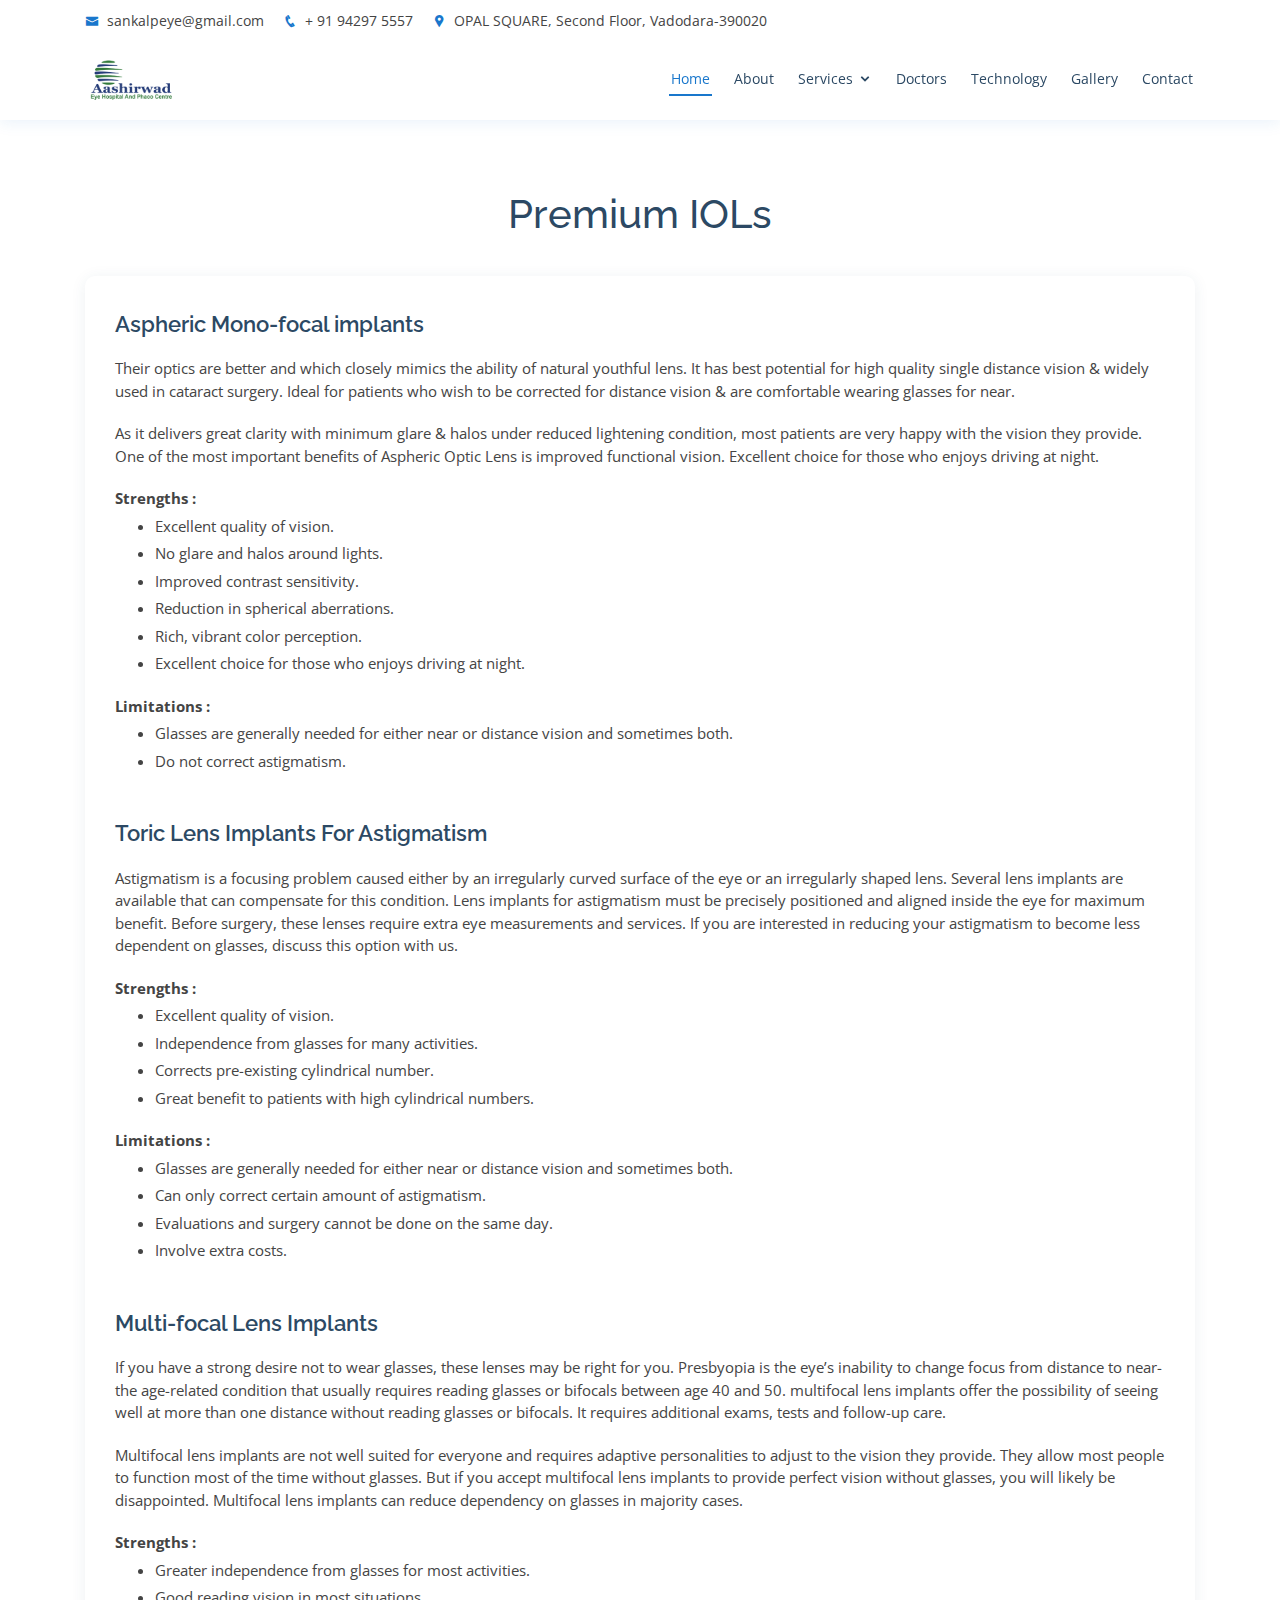
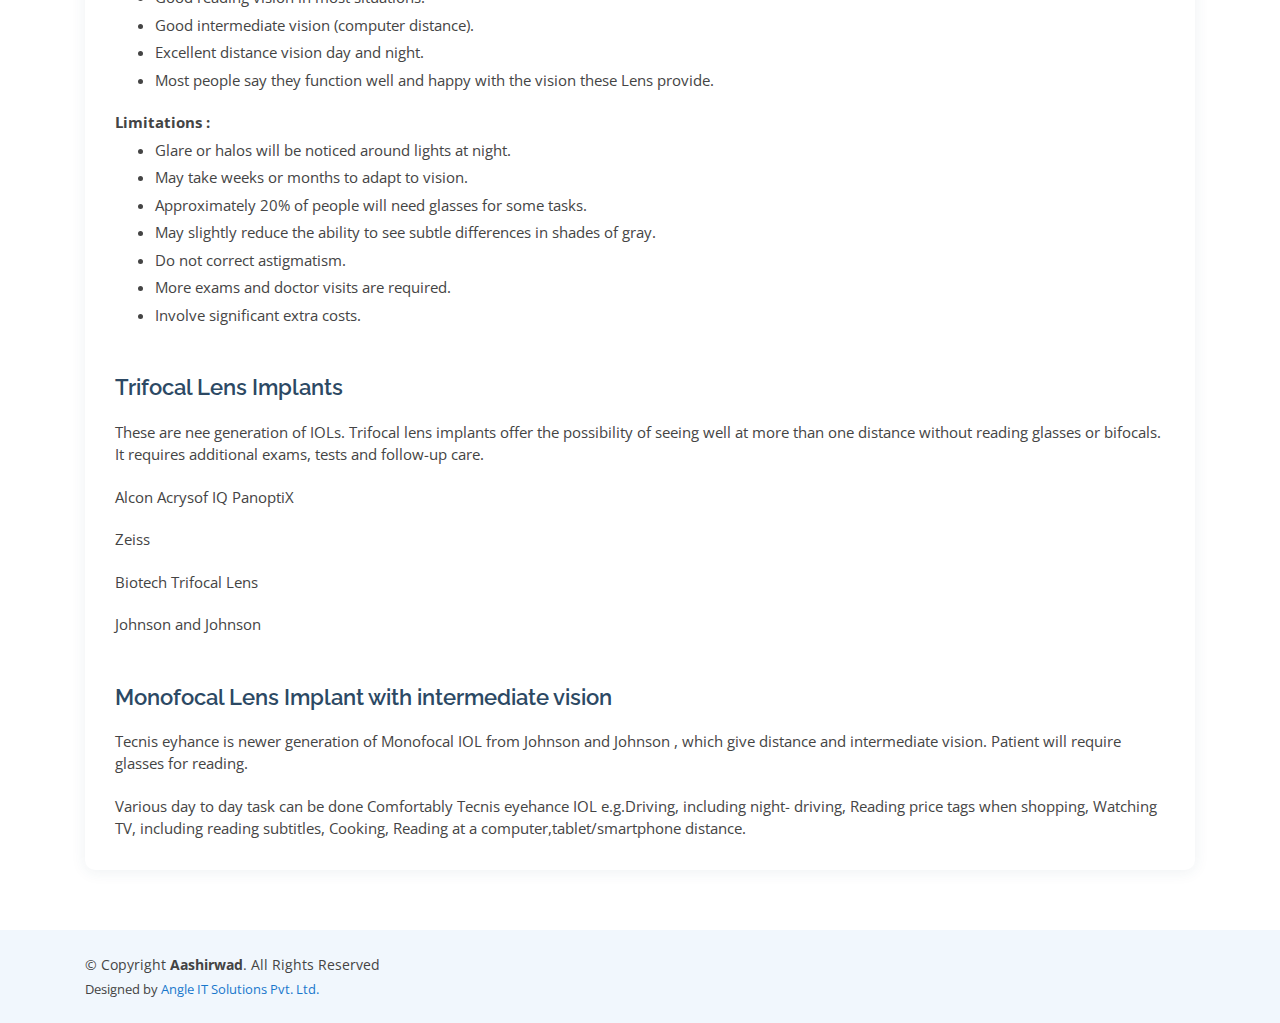
<file: Premium.html>
<!DOCTYPE html>
<html lang="en">

<head>
  <meta charset="utf-8">
  <meta content="width=device-width, initial-scale=1.0" name="viewport">

  <title>  Eye Hospital</title>
  <meta content="The aim of the centre is to provide state-of-the-art modern diagnostic, therapeutic and rehabilitative
  services of the highest quality in all subspecialties of ophthalmology. A firm commitment to quality is
  at the heart of all services provided at Sankalp Eye Hospital and Retina Centre. Every doctor and staff
  member is committed to providing personal attention and the most advanced medical care to every person
  who comes to the Centre." name="descriptison">
  <meta content="Anaesthesiology, Cataract, Glaucoma, Vitreo Retina, Uveitis Trauma, Ocular Trauma, Paediatric Retina, Vision Enhancement, Low Vision Centre, Diabetic Retinopathy, Screening, Eye Check up" name="keywords">

  <!-- Favicons -->
  <link href="assets/img/aashirwadeye-logo.png" rel="icon">
  <link href="assets/img/aashirwadeye-logo.png" rel="apple-touch-icon">

  <!-- Google Fonts -->
  <link
    href="https://fonts.googleapis.com/css?family=Open+Sans:300,300i,400,400i,600,600i,700,700i|Raleway:300,300i,400,400i,500,500i,600,600i,700,700i|Poppins:300,300i,400,400i,500,500i,600,600i,700,700i"
    rel="stylesheet">

  <!-- Vendor CSS Files -->
  <link href="assets/vendor/bootstrap/css/bootstrap.min.css" rel="stylesheet">
  <link href="assets/vendor/icofont/icofont.min.css" rel="stylesheet">
  <link href="assets/vendor/boxicons/css/boxicons.min.css" rel="stylesheet">
  <link href="assets/vendor/venobox/venobox.css" rel="stylesheet">
  <link href="assets/vendor/animate.css/animate.min.css" rel="stylesheet">
  <link href="assets/vendor/remixicon/remixicon.css" rel="stylesheet">
  <link href="assets/vendor/owl.carousel/assets/owl.carousel.min.css" rel="stylesheet">
  <link href="assets/vendor/bootstrap-datepicker/css/bootstrap-datepicker.min.css" rel="stylesheet">

  <!-- Template Main CSS File -->
  <link href="assets/css/style.css" rel="stylesheet">

  <style>
      hr.style-two {
            border: 0;
            height: 1px;
            background-image: linear-gradient(to right, rgba(0, 0, 0, 0), rgba(0, 0, 0, 0.75), rgba(0, 0, 0, 0));
        }
  </style>
</head>

<body>

    <!-- ======= Top Bar ======= -->
    <div id="topbar" class="d-none d-lg-flex align-items-center fixed-top">
      <div class="container d-flex">
        <div class="contact-info mr-auto">
          <i class="icofont-envelope"></i> <a href="mailto:sankalpeye@gmail.com">sankalpeye@gmail.com</a>
          <i class="icofont-phone"></i><a href="tel:+91942975557"> + 91 94297 5557</a>
          <i class="icofont-google-map"></i><a href="#contact"> OPAL SQUARE, Second Floor, Vadodara-390020</a>
        </div>
      </div>
    </div>
  
    <!-- ======= Header ======= -->
  <header id="header" class="fixed-top">
    <div class="container d-flex align-items-center">

      <a href="index.html" class="logo mr-auto"><img src="assets/img/aashirwadeye-logo.png" width="90px" alt=""
          class="img-fluid"></a>

      <nav class="nav-menu d-none d-lg-block">
        <ul>
          <li class="active"><a href="index.html">Home</a></li>
          <li><a href="#about">About</a></li>          
          <li class="drop-down"><a href="">Services</a>
            <ul>
              <li><a href="Cataract.html">Cataract Service</a></li>
              <li><a href="Glaucoma.html">Glaucoma Services</a></li>
              <li><a href="Refractive.html">Lasik and Refractive Surgery Services</a></li>
              <li><a href="Premium.html">Premium IOLs</a></li>
            </ul>
          </li>          
          <li><a href="#doctors">Doctors</a></li>
          <li><a href="technology.html">Technology</a></li>
          <li><a href="#gallery">Gallery</a></li>
          <li><a href="#contact">Contact</a></li>

        </ul>
      </nav><!-- .nav-menu -->

    </div>
  </header><!-- End Header -->

  <main id="main">
      
    <!-- ======= technology Section ======= -->
    <section id="technology" class="technology">
        <div class="container">
  
          <div class="section-title">
            <h1 style="color: #2c4964;">Premium IOLs</h1>
            <!-- <p>We are proud of our prime expertise and highest success rate of our specialty - No Injection, No Stitch, No Patch Cataract surgery by Advanced Micro-Phaco (Micro-Incision Cataract Surgery, MICS) technique using world-class equipments.</p>  -->
            <!-- <p>A large area has been dedicated to Operation Theatres with Controlled entry for patients and staff and temperature, positive pressure controls and monitoring at all times.</p> -->
          </div>
  
          <div class="row text-left">
  
            <div class="col-lg-12 mt-4 mt-lg-0 ">
              <div class="member d-sm-flex align-items-start">
                <!-- <div class="pic col-3"><img src="assets/img/technology/cataract.jpg" class="img-fluid-tech" alt=""></div> -->
                <div>                  
                 
                      <h4 style="color: #2c4964; font-weight: 600;">Aspheric Mono-focal implants</h4>
                        <p>Their optics are better and which closely mimics the ability of natural youthful lens. It has best potential for high quality single distance vision & widely used in cataract surgery. Ideal for patients who wish to be corrected for distance vision & are comfortable wearing glasses for near.</p>
                        <p>As it delivers great clarity with minimum glare & halos under reduced lightening condition, most patients are very happy with the vision they provide. One of the most important benefits of Aspheric Optic Lens is improved functional vision. Excellent choice for those who enjoys driving at night.</p>
                        <p><strong>Strengths :</strong></p>
                        <ul>
                            <li>Excellent quality of vision.</li>
                            <li>No glare and halos around lights.</li>
                            <li>Improved contrast sensitivity.</li>
                            <li>Reduction in spherical aberrations.</li>
                            <li>Rich, vibrant color perception.</li>
                            <li>Excellent choice for those who enjoys driving at night.</li>
                        </ul>
                        <p><strong>Limitations :</strong></p>
                        <ul>
                            <li>Glasses are generally needed for either near or distance vision and sometimes both.</li>
                            <li>Do not correct astigmatism.</li>
                        </ul>
                      
                        <h4 class="mt-5" style="color: #2c4964; font-weight: 600;">Toric Lens Implants For Astigmatism</h4>
                        <p>Astigmatism is a focusing problem caused either by an irregularly curved surface of the eye or an irregularly shaped lens. Several lens implants are available that can compensate for this condition. Lens implants for astigmatism must be precisely positioned and aligned inside the eye for maximum benefit. Before surgery, these lenses require extra eye measurements and services. If you are interested in reducing your astigmatism to become less dependent on glasses, discuss this option with us.</p>
                        <p><strong>Strengths :</strong></p>
                        <ul>
                            <li>Excellent quality of vision.</li>
                            <li>Independence from glasses for many activities.</li>
                            <li>Corrects pre-existing cylindrical number.</li>
                            <li>Great benefit to patients with high cylindrical numbers.</li>
                        </ul>
                        <p><strong>Limitations :</strong></p>
                        <ul>
                            <li>Glasses are generally needed for either near or distance vision and sometimes both.</li>
                            <li>Can only correct certain amount of astigmatism.</li>
                            <li>Evaluations and surgery cannot be done on the same day.</li>
                            <li>Involve extra costs.</li>
                        </ul>

                        <h4 class="mt-5" style="color: #2c4964; font-weight: 600;">Multi-focal Lens Implants</h4>
                        <p>If you have a strong desire not to wear glasses, these lenses may be right for you. Presbyopia is the eye’s inability to change focus from distance to near-the age-related condition that usually requires reading glasses or bifocals between age 40 and 50. multifocal lens implants offer the possibility of seeing well at more than one distance without reading glasses or bifocals. It requires additional exams, tests and follow-up care.</p>
                        <p>Multifocal lens implants are not well suited for everyone and requires adaptive personalities to adjust to the vision they provide. They allow most people to function most of the time without glasses. But if you accept multifocal lens implants to provide perfect vision without glasses, you will likely be disappointed. Multifocal lens implants can reduce dependency on glasses in majority cases.</p>
                        <p><strong>Strengths :</strong></p>
                        <ul>
                            <li>Greater independence from glasses for most activities.</li>
                            <li>Good reading vision in most situations.</li>
                            <li>Good intermediate vision (computer distance).</li>
                            <li>Excellent distance vision day and night.</li>
                            <li>Most people say they function well and happy with the vision these Lens provide.</li>
                        </ul>
                        <p><strong>Limitations :</strong></p>
                        <ul>
                            <li>Glare or halos will be noticed around lights at night.</li>
                            <li>May take weeks or months to adapt to vision.</li>
                            <li>Approximately 20% of people will need glasses for some tasks.</li>
                            <li>May slightly reduce the ability to see subtle differences in shades of gray.</li>
                            <li>Do not correct astigmatism.</li>
                            <li>More exams and doctor visits are required.</li>
                            <li>Involve significant extra costs.</li>
                        </ul>

                        <h4 class="mt-5" style="color: #2c4964; font-weight: 600;">Trifocal Lens Implants</h4>
                        <p>These are nee generation of IOLs. Trifocal lens implants offer the possibility of seeing well at more than one distance without reading glasses or bifocals. It requires additional exams, tests and follow-up care.</p>
                        <p>Alcon Acrysof IQ PanoptiX </p>
                        <p>Zeiss</p>
                        <p>Biotech Trifocal Lens</p>
                        <p>Johnson and Johnson</p>

                        <h4 class="mt-5" style="color: #2c4964; font-weight: 600;">Monofocal Lens Implant with intermediate vision</h4>
                        <p>Tecnis eyhance is newer generation of Monofocal IOL from Johnson and Johnson , which give distance and intermediate vision. Patient will require glasses for reading.</p>
                        <p>Various day to day task can be done Comfortably Tecnis eyehance IOL e.g.Driving, including night- driving, Reading price tags when shopping, Watching TV, including reading subtitles, Cooking, Reading at a computer,tablet/smartphone distance.</p>
                </div>
                </div>                
              </div>
            </div>
            
           </div>
      </section><!-- End technology Section -->

    </main><!-- End #main -->

    <!-- ======= Footer ======= -->
    <footer id="footer">
      <div class="container d-md-flex py-4">
  
        <div class="mr-md-auto text-center text-md-left">
          <div class="copyright">
            &copy; Copyright <strong><span>Aashirwad</span></strong>. All Rights Reserved
          </div>
          <div class="credits">
            Designed by <a href="https://www.angelitsolutions.co.in/">Angle IT Solutions Pvt. Ltd.</a>
          </div>
        </div>
      </div>
    </footer><!-- End Footer -->
  
    <div id="preloader"></div>
    <a href="#" class="back-to-top"><i class="icofont-simple-up"></i></a>
  
    <!-- Vendor JS Files -->
    <script src="assets/vendor/jquery/jquery.min.js"></script>
    <script src="assets/vendor/bootstrap/js/bootstrap.bundle.min.js"></script>
    <script src="assets/vendor/jquery.easing/jquery.easing.min.js"></script>
    <script src="assets/vendor/php-email-form/validate.js"></script>
    <script src="assets/vendor/venobox/venobox.min.js"></script>
    <script src="assets/vendor/waypoints/jquery.waypoints.min.js"></script>
    <script src="assets/vendor/counterup/counterup.min.js"></script>
    <script src="assets/vendor/owl.carousel/owl.carousel.min.js"></script>
    <script src="assets/vendor/bootstrap-datepicker/js/bootstrap-datepicker.min.js"></script>
  
    <!-- Template Main JS File -->
    <script src="assets/js/main.js"></script>
  
  </body>
  
  </html>
</file>
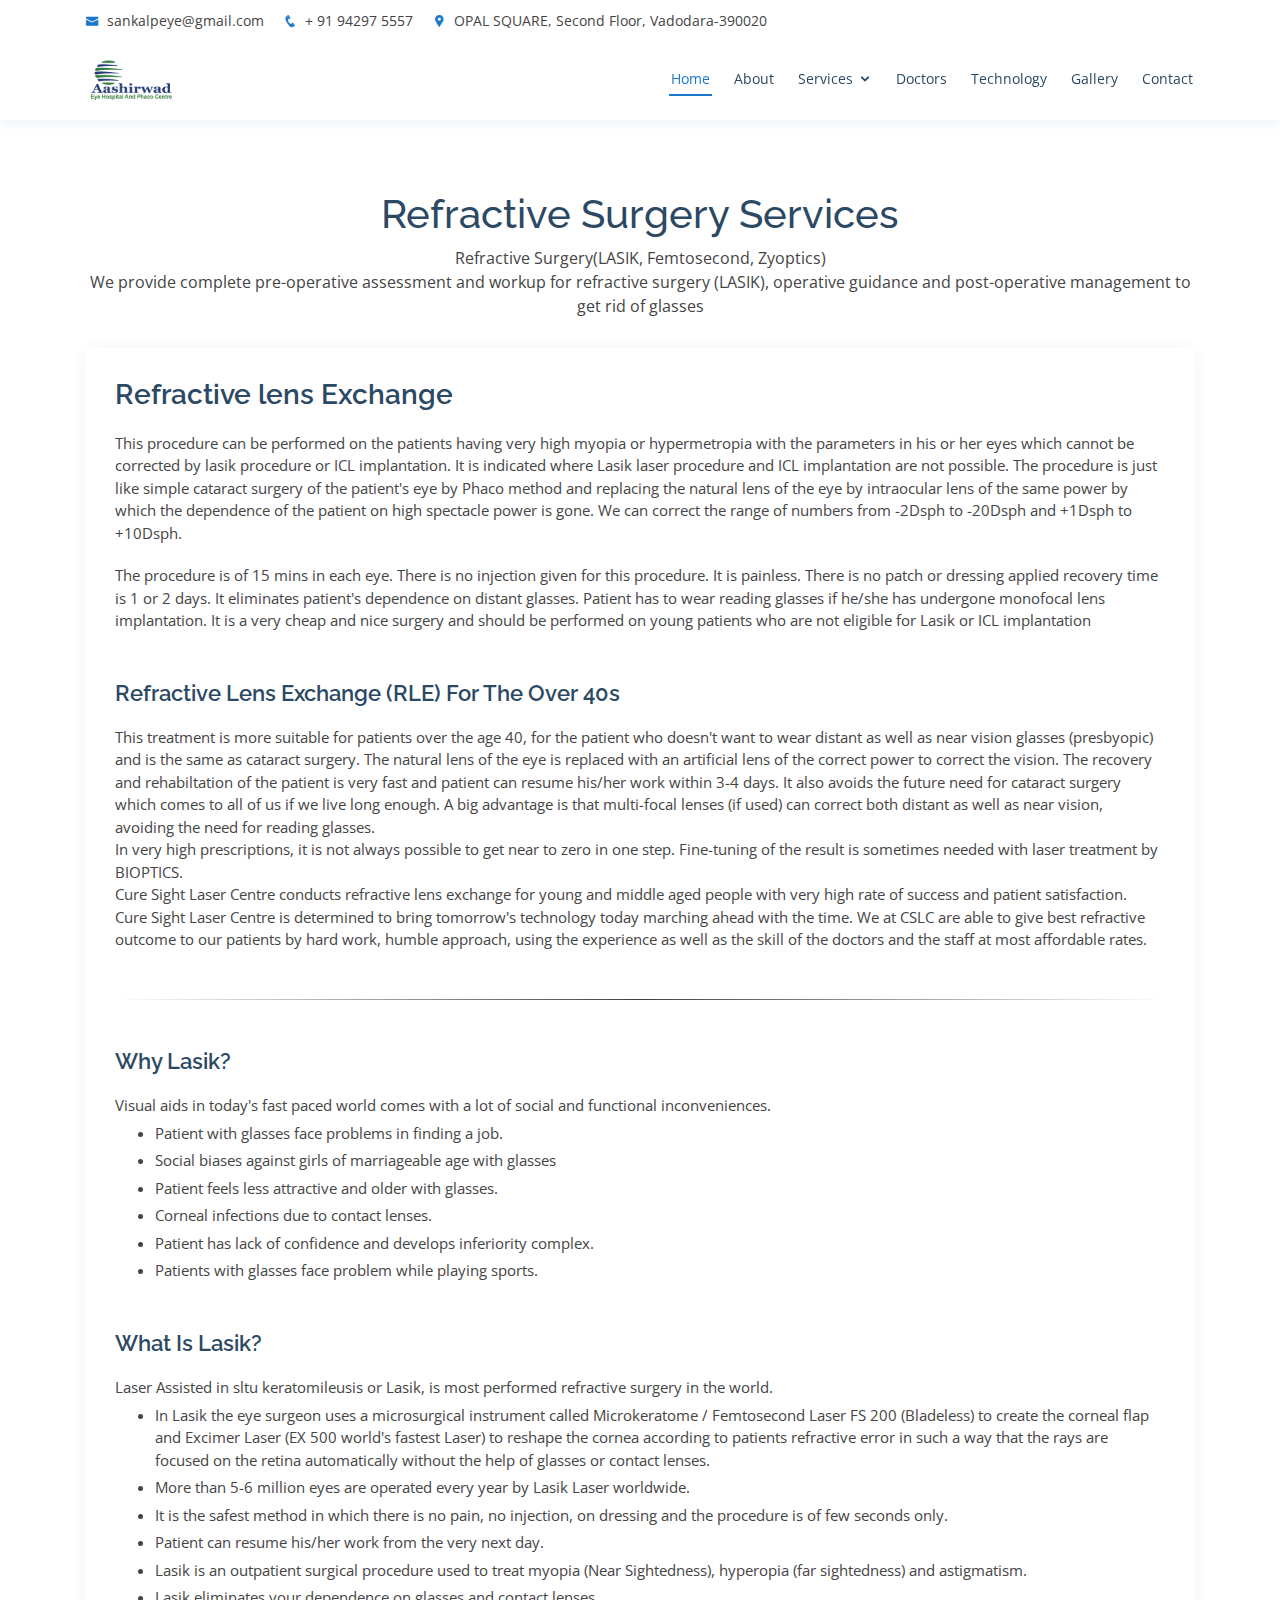
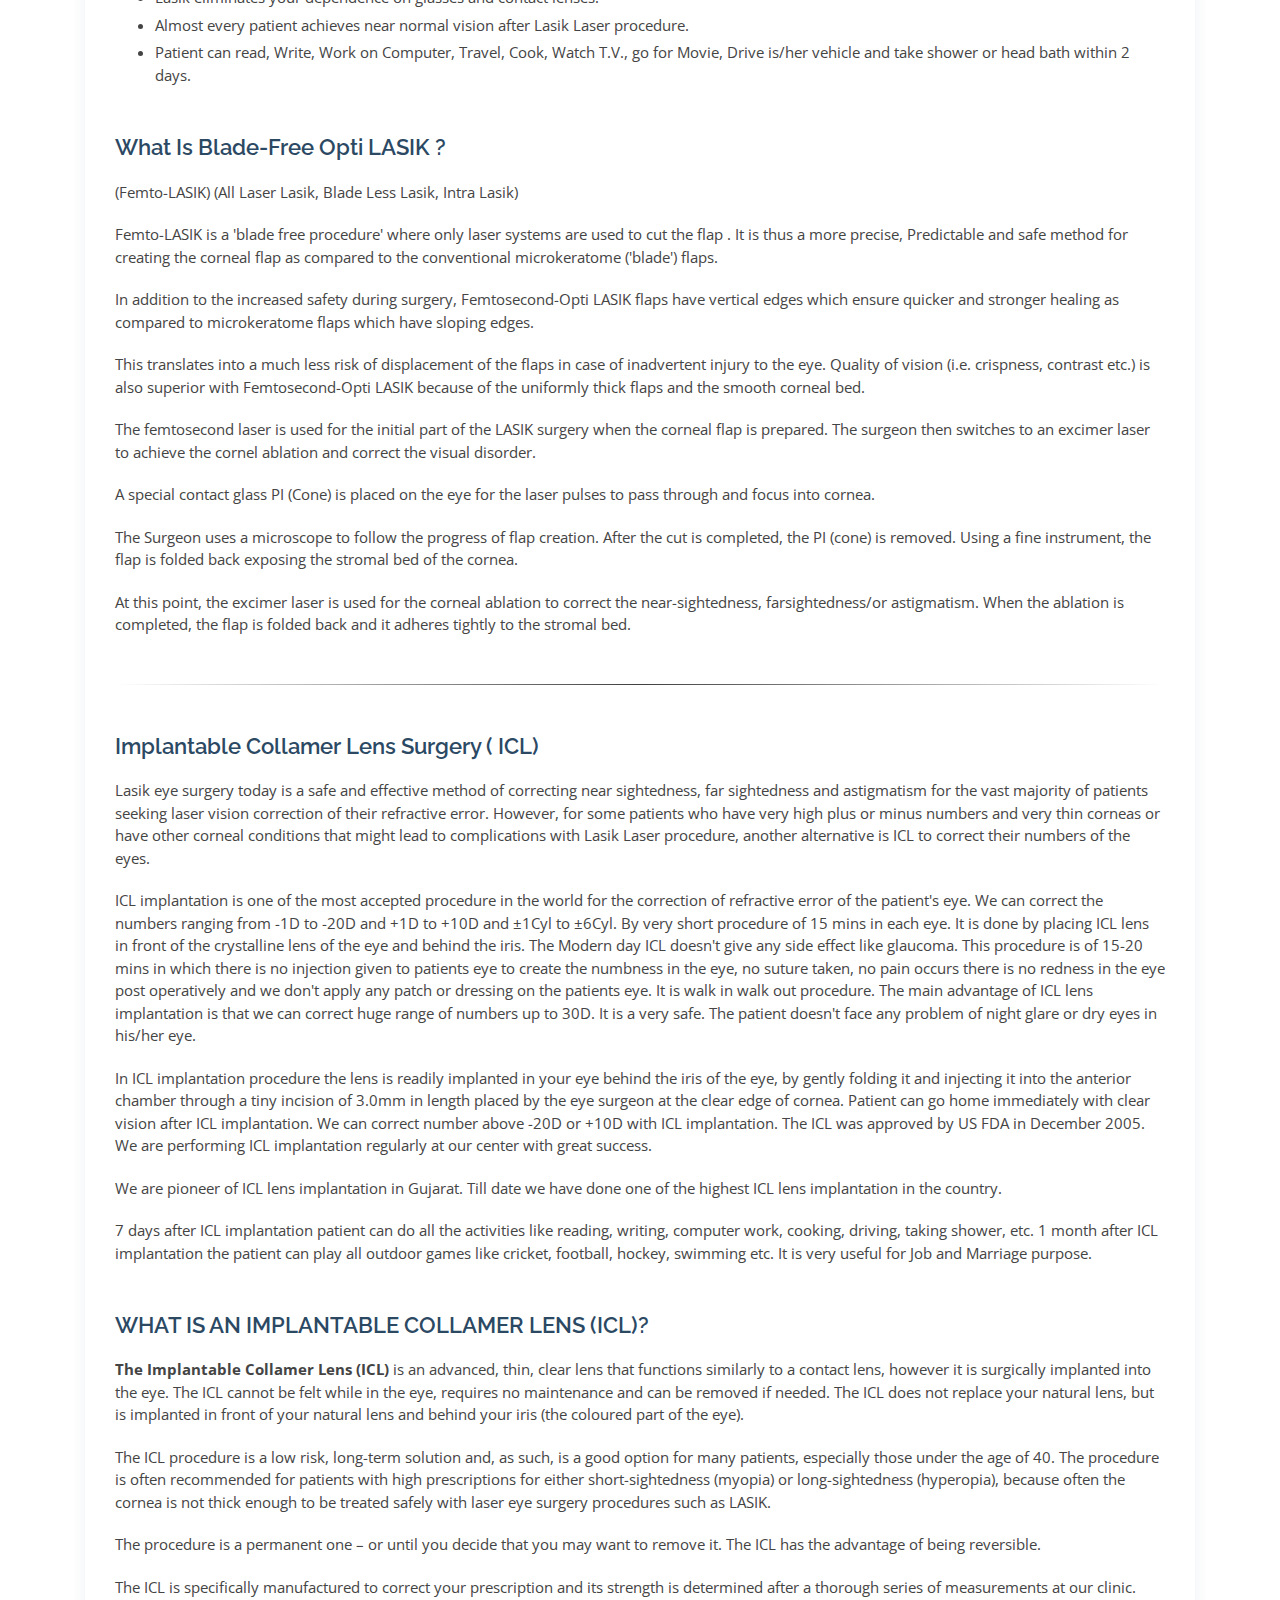
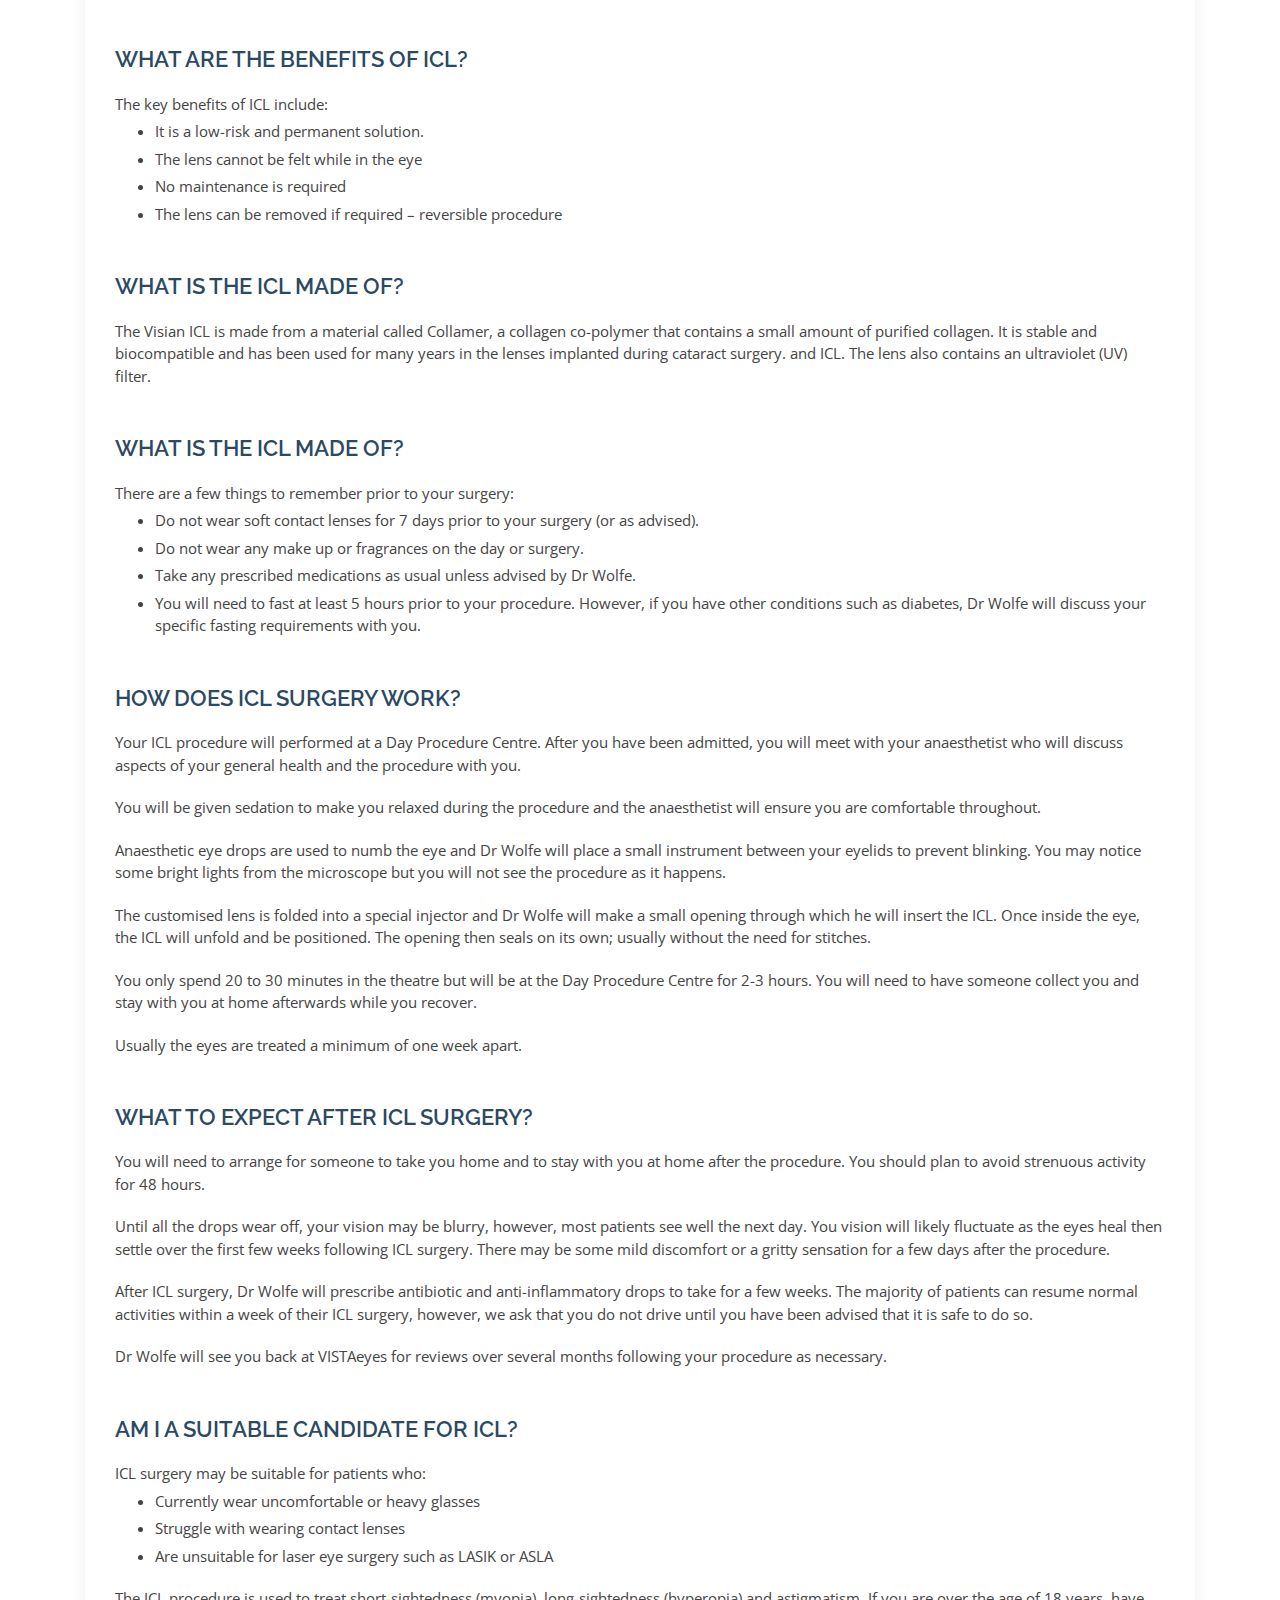
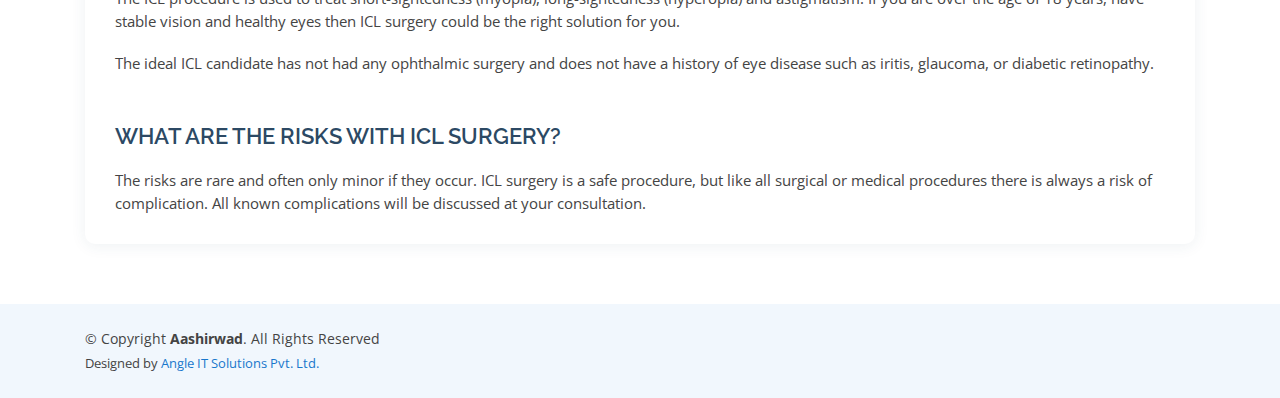
<file: Refractive.html>
<!DOCTYPE html>
<html lang="en">

<head>
  <meta charset="utf-8">
  <meta content="width=device-width, initial-scale=1.0" name="viewport">

  <title>  Eye Hospital</title>
  <meta content="The aim of the centre is to provide state-of-the-art modern diagnostic, therapeutic and rehabilitative
  services of the highest quality in all subspecialties of ophthalmology. A firm commitment to quality is
  at the heart of all services provided at Sankalp Eye Hospital and Retina Centre. Every doctor and staff
  member is committed to providing personal attention and the most advanced medical care to every person
  who comes to the Centre." name="descriptison">
  <meta content="Anaesthesiology, Cataract, Glaucoma, Vitreo Retina, Uveitis Trauma, Ocular Trauma, Paediatric Retina, Vision Enhancement, Low Vision Centre, Diabetic Retinopathy, Screening, Eye Check up" name="keywords">

  <!-- Favicons -->
  <link href="assets/img/aashirwadeye-logo.png" rel="icon">
  <link href="assets/img/aashirwadeye-logo.png" rel="apple-touch-icon">

  <!-- Google Fonts -->
  <link
    href="https://fonts.googleapis.com/css?family=Open+Sans:300,300i,400,400i,600,600i,700,700i|Raleway:300,300i,400,400i,500,500i,600,600i,700,700i|Poppins:300,300i,400,400i,500,500i,600,600i,700,700i"
    rel="stylesheet">

  <!-- Vendor CSS Files -->
  <link href="assets/vendor/bootstrap/css/bootstrap.min.css" rel="stylesheet">
  <link href="assets/vendor/icofont/icofont.min.css" rel="stylesheet">
  <link href="assets/vendor/boxicons/css/boxicons.min.css" rel="stylesheet">
  <link href="assets/vendor/venobox/venobox.css" rel="stylesheet">
  <link href="assets/vendor/animate.css/animate.min.css" rel="stylesheet">
  <link href="assets/vendor/remixicon/remixicon.css" rel="stylesheet">
  <link href="assets/vendor/owl.carousel/assets/owl.carousel.min.css" rel="stylesheet">
  <link href="assets/vendor/bootstrap-datepicker/css/bootstrap-datepicker.min.css" rel="stylesheet">

  <!-- Template Main CSS File -->
  <link href="assets/css/style.css" rel="stylesheet">

  <style>
      hr.style-two {
            border: 0;
            height: 1px;
            background-image: linear-gradient(to right, rgba(0, 0, 0, 0), rgba(0, 0, 0, 0.75), rgba(0, 0, 0, 0));
        }
  </style>
</head>

<body>

    <!-- ======= Top Bar ======= -->
    <div id="topbar" class="d-none d-lg-flex align-items-center fixed-top">
      <div class="container d-flex">
        <div class="contact-info mr-auto">
          <i class="icofont-envelope"></i> <a href="mailto:sankalpeye@gmail.com">sankalpeye@gmail.com</a>
          <i class="icofont-phone"></i><a href="tel:+91942975557"> + 91 94297 5557</a>
          <i class="icofont-google-map"></i><a href="#contact"> OPAL SQUARE, Second Floor, Vadodara-390020</a>
        </div>
      </div>
    </div>
  
    <!-- ======= Header ======= -->
  <header id="header" class="fixed-top">
    <div class="container d-flex align-items-center">

      <a href="index.html" class="logo mr-auto"><img src="assets/img/aashirwadeye-logo.png" width="90px" alt=""
          class="img-fluid"></a>

      <nav class="nav-menu d-none d-lg-block">
        <ul>
          <li class="active"><a href="index.html">Home</a></li>
          <li><a href="#about">About</a></li>          
          <li class="drop-down"><a href="">Services</a>
            <ul>
              <li><a href="Cataract.html">Cataract Service</a></li>
              <li><a href="Glaucoma.html">Glaucoma Services</a></li>
              <li><a href="Refractive.html">Lasik and Refractive Surgery Services</a></li>
              <li><a href="Premium.html">Premium IOLs</a></li>
            </ul>
          </li>          
          <li><a href="#doctors">Doctors</a></li>
          <li><a href="technology.html">Technology</a></li>
          <li><a href="#gallery">Gallery</a></li>
          <li><a href="#contact">Contact</a></li>

        </ul>
      </nav><!-- .nav-menu -->

    </div>
  </header><!-- End Header -->

  <main id="main">
      
    <!-- ======= technology Section ======= -->
    <section id="technology" class="technology">
        <div class="container">
  
          <div class="section-title">
            <h1 style="color: #2c4964;">Refractive Surgery Services</h1>
            <p>Refractive Surgery(LASIK, Femtosecond, Zyoptics)  <br>
                We provide complete pre-operative assessment and workup for refractive surgery (LASIK), operative guidance and post-operative management to get rid of glasses
            </p>         
          </div>
  
          <div class="row text-left">
  
            <div class="col-lg-12 mt-4 mt-lg-0 ">
              <div class="member d-sm-flex align-items-start"><div>                  
                  <h3 style="color: #2c4964; font-weight: 600;">Refractive lens Exchange</h3>
                  <p>This procedure can be performed on the patients having very high myopia or hypermetropia with the parameters in his or her eyes which cannot be corrected by lasik procedure or ICL implantation. It is indicated where Lasik laser procedure and ICL implantation are not possible. The procedure is just like simple cataract surgery of the patient's eye by Phaco method and replacing the natural lens of the eye by intraocular lens of the same power by which the dependence of the patient on high spectacle power is gone. We can correct the range of numbers from -2Dsph to -20Dsph and +1Dsph to +10Dsph.</p>
                  <p>The procedure is of 15 mins in each eye. There is no injection given for this procedure. It is painless. There is no patch or dressing applied recovery time is 1 or 2 days. It eliminates patient's dependence on distant glasses. Patient has to wear reading glasses if he/she has undergone monofocal lens implantation. It is a very cheap and nice surgery and should be performed on young patients who are not eligible for Lasik or ICL implantation</p>
                  
                  <h4 class="mt-5" style="color: #2c4964; font-weight: 600;">Refractive Lens Exchange (RLE) For The Over 40s</h4>
                  <p>This treatment is more suitable for patients over the age 40, for the patient who doesn't want to wear distant as well as near vision glasses (presbyopic) and is the same as cataract surgery. The natural lens of the eye is replaced with an artificial lens of the correct power to correct the vision. The recovery and rehabiltation of the patient is very fast and patient can resume his/her work within 3-4 days. It also avoids the future need for cataract surgery which comes to all of us if we live long enough. A big advantage is that multi-focal lenses (if used) can correct both distant as well as near vision, avoiding the need for reading glasses.
                    <br> In very high prescriptions, it is not always possible to get near to zero in one step. Fine-tuning of the result is sometimes needed with laser treatment by BIOPTICS.
                    <br> Cure Sight Laser Centre conducts refractive lens exchange for young and middle aged people with very high rate of success and patient satisfaction.
                    <br> Cure Sight Laser Centre is determined to bring tomorrow's technology today marching ahead with the time. We at CSLC are able to give best refractive outcome to our patients by hard work, humble approach, using the experience as well as the skill of the doctors and the staff at most affordable rates.                    
                  </p>
                  <hr class="mt-5 style-two">
                  <h4 class="mt-5" style="color: #2c4964; font-weight: 600;">Why Lasik? </h4>
                  <p>Visual aids in today's fast paced world comes with a lot of social and functional inconveniences.</p>
                  <ul>
                      <li>Patient with glasses face problems in finding a job.</li>
                      <li>Social biases against girls of marriageable age with glasses</li>
                      <li>Patient feels less attractive and older with glasses.</li>
                      <li>Corneal infections due to contact lenses.</li>
                      <li>Patient has lack of confidence and develops inferiority complex.</li>
                      <li>Patients with glasses face problem while playing sports.</li>
                  </ul>
                  <div>
                      
                    <h4 class="mt-5" style="color: #2c4964; font-weight: 600;">What Is Lasik?</h4> 
                    <p>Laser Assisted in sltu keratomileusis or Lasik, is most performed refractive surgery in the world.</p>
                    <ul>
                        <li>In Lasik the eye surgeon uses a microsurgical instrument called Microkeratome / Femtosecond Laser FS 200 (Bladeless) to create the corneal flap and Excimer Laser (EX 500 world's fastest Laser) to reshape the cornea according to patients refractive error in such a way that the rays are focused on the retina automatically without the help of glasses or contact lenses.                            
                        </li>
                        <li>More than 5-6 million eyes are operated every year by Lasik Laser worldwide.
                        </li>
                        <li>It is the safest method in which there is no pain, no injection, on dressing and the procedure is of few seconds only.</li>
                        <li>Patient can resume his/her work from the very next day.</li>
                        <li>Lasik is an outpatient surgical procedure used to treat myopia (Near Sightedness), hyperopia (far sightedness) and astigmatism.</li>
                        <li>Lasik eliminates your dependence on glasses and contact lenses.</li>
                        <li>Almost every patient achieves near normal vision after Lasik Laser procedure.</li>
                        <li>Patient can read, Write, Work on Computer, Travel, Cook, Watch T.V., go for Movie, Drive is/her vehicle and take shower or head bath within 2 days.</li>
                    </ul>

                    <h4 class="mt-5" style="color: #2c4964; font-weight: 600;">What Is Blade-Free Opti LASIK ?</h4>
                    <p>(Femto-LASIK) (All Laser Lasik, Blade Less Lasik, Intra Lasik)</p>
                    <p>Femto-LASIK is a 'blade free procedure' where only laser systems are used to cut the flap . It is thus a more precise, Predictable and safe method for creating the corneal flap as compared to the conventional microkeratome ('blade') flaps. </p>
                    <p>In addition to the increased safety during surgery, Femtosecond-Opti LASIK flaps have vertical edges which ensure quicker and stronger healing as compared to microkeratome flaps which have sloping edges. </p>
                    <p>This translates into a much less risk of displacement of the flaps in case of inadvertent injury to the eye. Quality of vision (i.e. crispness, contrast etc.) is also superior with Femtosecond-Opti LASIK because of the uniformly thick flaps and the smooth corneal bed.</p>
                    <p>The femtosecond laser is used for the initial part of the LASIK surgery when the corneal flap is prepared. The surgeon then switches to an excimer laser to achieve the cornel ablation and correct the visual disorder.</p>
                    <p>A special contact glass PI (Cone) is placed on the eye for the laser pulses to pass through and focus into cornea.</p>
                    <p>The Surgeon uses a microscope to follow the progress of flap creation. After the cut is completed, the PI (cone) is removed. Using a fine instrument, the flap is folded back exposing the stromal bed of the cornea.</p>
                    <p>At this point, the excimer laser is used for the corneal ablation to correct the near-sightedness, farsightedness/or astigmatism. When the ablation is completed, the flap is folded back and it adheres tightly to the stromal bed.</p>

                    <hr class="mt-5 style-two">

                    <h4 class="mt-5" style="color: #2c4964; font-weight: 600;">Implantable Collamer Lens Surgery ( ICL)</h4>                    
                    <p>Lasik eye surgery today is a safe and effective method of correcting near sightedness, far sightedness and astigmatism for the vast majority of patients seeking laser vision correction of their refractive error. However, for some patients who have very high plus or minus numbers and very thin corneas or have other corneal conditions that might lead to complications with Lasik Laser procedure, another alternative is ICL to correct their numbers of the eyes.</p>
                    <p>ICL implantation is one of the most accepted procedure in the world for the correction of refractive error of the patient's eye. We can correct the numbers ranging from -1D to -20D and +1D to +10D and ±1Cyl to ±6Cyl. By very short procedure of 15 mins in each eye. It is done by placing ICL lens in front of the crystalline lens of the eye and behind the iris. The Modern day ICL doesn't give any side effect like glaucoma. This procedure is of 15-20 mins in which there is no injection given to patients eye to create the numbness in the eye, no suture taken, no pain occurs there is no redness in the eye post operatively and we don't apply any patch or dressing on the patients eye. It is walk in walk out procedure. The main advantage of ICL lens implantation is that we can correct huge range of numbers up to 30D. It is a very safe. The patient doesn't face any problem of night glare or dry eyes in his/her eye.</p>
                    <p>In ICL implantation procedure the lens is readily implanted in your eye behind the iris of the eye, by gently folding it and injecting it into the anterior chamber through a tiny incision of 3.0mm in length placed by the eye surgeon at the clear edge of cornea. Patient can go home immediately with clear vision after ICL implantation. We can correct number above -20D or +10D with ICL implantation. The ICL was approved by US FDA in December 2005. We are performing ICL implantation regularly at our center with great success.</p>
                    <p>We are pioneer of ICL lens implantation in Gujarat. Till date we have done one of the highest ICL lens implantation in the country.</p>
                    <p>7 days after ICL implantation patient can do all the activities like reading, writing, computer work, cooking, driving, taking shower, etc. 1 month after ICL implantation the patient can play all outdoor games like cricket, football, hockey, swimming etc. It is very useful for Job and Marriage purpose.</p>

                    <h4 class="mt-5" style="color: #2c4964; font-weight: 600;">WHAT IS AN IMPLANTABLE COLLAMER LENS (ICL)?</h4> 
                    <p><strong>The Implantable Collamer Lens (ICL) </strong> is an advanced, thin, clear lens that functions similarly to a contact lens, however it is surgically implanted into the eye. The ICL cannot be felt while in the eye, requires no maintenance and can be removed if needed. The ICL does not replace your natural lens, but is implanted in front of your natural lens and behind your iris (the coloured part of the eye).</p>
                        <p>The ICL procedure is a low risk, long-term solution and, as such, is a good option for many patients, especially those under the age of 40. The procedure is often recommended for patients with high prescriptions for either short-sightedness (myopia) or long-sightedness (hyperopia), because often the cornea is not thick enough to be treated safely with laser eye surgery procedures such as LASIK.</p>
                        <p>The procedure is a permanent one – or until you decide that you may want to remove it.  The ICL has the advantage of being reversible.</p>
                        <p>The ICL is specifically manufactured to correct your prescription and its strength is determined after a thorough series of measurements at our clinic.</p>

                    <h4 class="mt-5" style="color: #2c4964; font-weight: 600;">WHAT ARE THE BENEFITS OF ICL?</h4> 
                        <p>The key benefits of ICL include:</p>
                        <ul>
                            <li>It is a low-risk and permanent solution.</li>
                            <li>The lens cannot be felt while in the eye</li>
                            <li>No maintenance is required</li>
                            <li>The lens can be removed if required – reversible procedure</li>
                        </ul>

                    <h4 class="mt-5" style="color: #2c4964; font-weight: 600;">WHAT IS THE ICL MADE OF?</h4> 
                    <p>The Visian ICL is made from a material called Collamer, a collagen co-polymer that contains a small amount of purified collagen.  It is stable and biocompatible and has been used for many years in the lenses implanted during cataract surgery. and ICL.  The lens also contains an ultraviolet (UV) filter.</p>

                    <h4 class="mt-5" style="color: #2c4964; font-weight: 600;">WHAT IS THE ICL MADE OF?</h4> 
                    <p>There are a few things to remember prior to your surgery:</p>
                    <ul>
                        <li>Do not wear soft contact lenses for 7 days prior to your surgery (or as advised).</li>
                        <li>Do not wear any make up or fragrances on the day or surgery.</li>
                        <li>Take any prescribed medications as usual unless advised by Dr Wolfe.</li>
                        <li>You will need to fast at least 5 hours prior to your procedure. However, if you have other conditions such as diabetes, Dr Wolfe will discuss your specific fasting requirements with you.</li>
                    </ul>

                    <h4 class="mt-5" style="color: #2c4964; font-weight: 600;">HOW DOES ICL SURGERY WORK?</h4>
                    <p>Your ICL procedure will performed at a Day Procedure Centre.  After you have been admitted, you will meet with your anaesthetist who will discuss aspects of your general health and the procedure with you.</p>
                    <p>You will be given sedation to make you relaxed during the procedure and the anaesthetist will ensure you are comfortable throughout.</p>
                    <p>Anaesthetic eye drops are used to numb the eye and Dr Wolfe will place a small instrument between your eyelids to prevent blinking.  You may notice some bright lights from the microscope but you will not see the procedure as it happens.</p>
                    <p>The customised lens is folded into a special injector and Dr Wolfe will make a small opening through which he will insert the ICL.  Once inside the eye, the ICL will unfold and be positioned.  The opening then seals on its own; usually without the need for stitches.</p>
                    <p>You only spend 20 to 30 minutes in the theatre but will be at the Day Procedure Centre for 2-3 hours.  You will need to have someone collect you and stay with you at home afterwards while you recover.</p>
                    <p>Usually the eyes are treated a minimum of one week apart.</p>

                    <h4 class="mt-5" style="color: #2c4964; font-weight: 600;">WHAT TO EXPECT AFTER ICL SURGERY?</h4>
                    <p>You will need to arrange for someone to take you home and to stay with you at home after the procedure. You should plan to avoid strenuous activity for 48 hours.</p>
                    <p>Until all the drops wear off, your vision may be blurry, however, most patients see well the next day.  You vision will likely fluctuate as the eyes heal then settle over the first few weeks following ICL surgery.  There may be some mild discomfort or a gritty sensation for a few days after the procedure.</p>
                    <p>After ICL surgery, Dr Wolfe will prescribe antibiotic and anti-inflammatory drops to take for a few weeks.  The majority of patients can resume normal activities within a week of their ICL surgery, however, we ask that you do not drive until you have been advised that it is safe to do so.</p>
                    <p>Dr Wolfe will see you back at VISTAeyes for reviews over several months following your procedure as necessary.</p>

                    <h4 class="mt-5" style="color: #2c4964; font-weight: 600;">AM I A SUITABLE CANDIDATE FOR ICL?</h4>
                    <p>ICL surgery may be suitable for patients who:</p>
                    <ul>
                        <li>Currently wear uncomfortable or heavy glasses</li>
                        <li>Struggle with wearing contact lenses</li>
                        <li>Are unsuitable for laser eye surgery such as LASIK or ASLA</li>
                    </ul>
                    <p>The ICL procedure is used to treat short-sightedness (myopia), long-sightedness (hyperopia) and astigmatism. If you are over the age of 18 years, have stable vision and healthy eyes then ICL surgery could be the right solution for you.</p>
                    <p>The ideal ICL candidate has not had any ophthalmic surgery and does not have a history of eye disease such as iritis, glaucoma, or diabetic retinopathy.</p>

                    <h4 class="mt-5" style="color: #2c4964; font-weight: 600;">WHAT ARE THE RISKS WITH ICL SURGERY?</h4>
                    <p>The risks are rare and often only minor if they occur. ICL surgery is a safe procedure, but like all surgical or medical procedures there is always a risk of complication. All known complications will be discussed at your consultation.</p>
                </div>
                </div>                
              </div>
            </div>

            
  
        </div>
      </section><!-- End technology Section -->

    </main><!-- End #main -->

    <!-- ======= Footer ======= -->
    <footer id="footer">
      <div class="container d-md-flex py-4">
  
        <div class="mr-md-auto text-center text-md-left">
          <div class="copyright">
            &copy; Copyright <strong><span>Aashirwad</span></strong>. All Rights Reserved
          </div>
          <div class="credits">
            Designed by <a href="https://www.angelitsolutions.co.in/">Angle IT Solutions Pvt. Ltd.</a>
          </div>
        </div>
      </div>
    </footer><!-- End Footer -->
  
    <div id="preloader"></div>
    <a href="#" class="back-to-top"><i class="icofont-simple-up"></i></a>
  
    <!-- Vendor JS Files -->
    <script src="assets/vendor/jquery/jquery.min.js"></script>
    <script src="assets/vendor/bootstrap/js/bootstrap.bundle.min.js"></script>
    <script src="assets/vendor/jquery.easing/jquery.easing.min.js"></script>
    <script src="assets/vendor/php-email-form/validate.js"></script>
    <script src="assets/vendor/venobox/venobox.min.js"></script>
    <script src="assets/vendor/waypoints/jquery.waypoints.min.js"></script>
    <script src="assets/vendor/counterup/counterup.min.js"></script>
    <script src="assets/vendor/owl.carousel/owl.carousel.min.js"></script>
    <script src="assets/vendor/bootstrap-datepicker/js/bootstrap-datepicker.min.js"></script>
  
    <!-- Template Main JS File -->
    <script src="assets/js/main.js"></script>
  
  </body>
  
  </html>
</file>
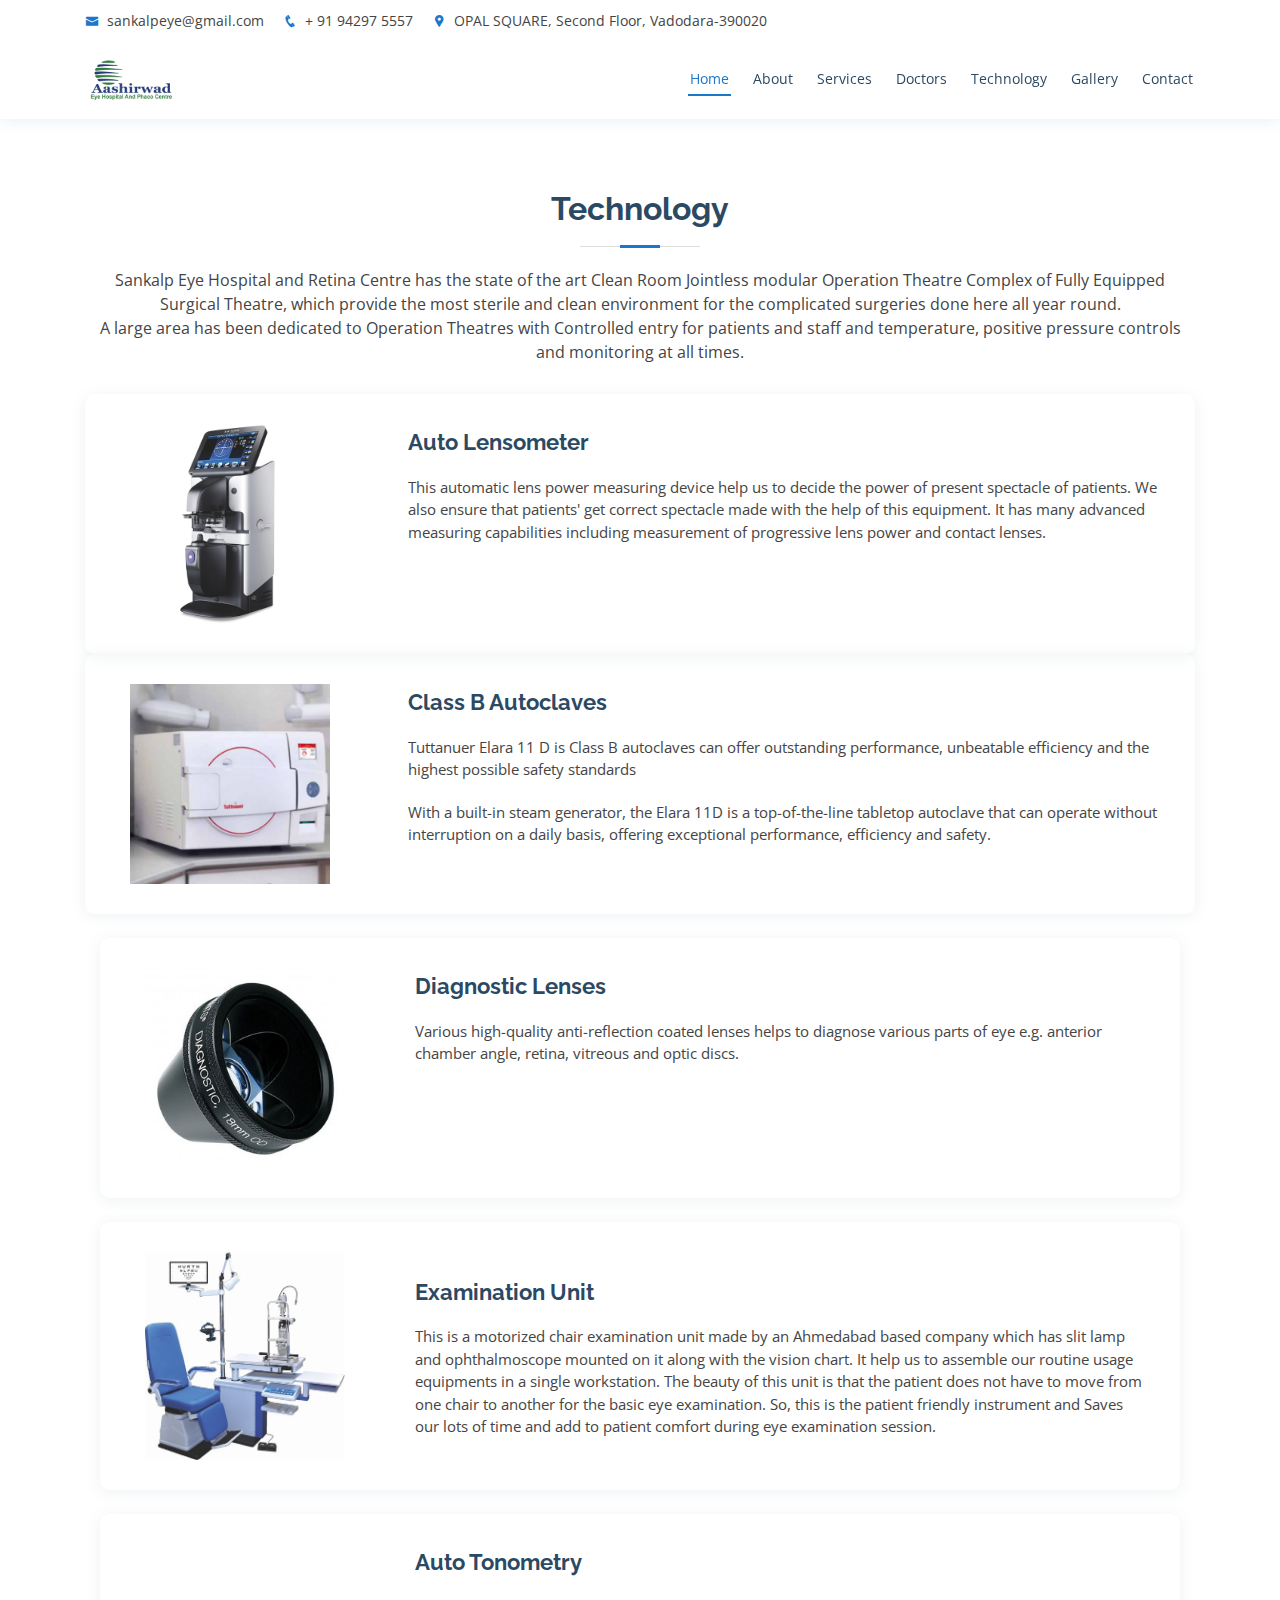
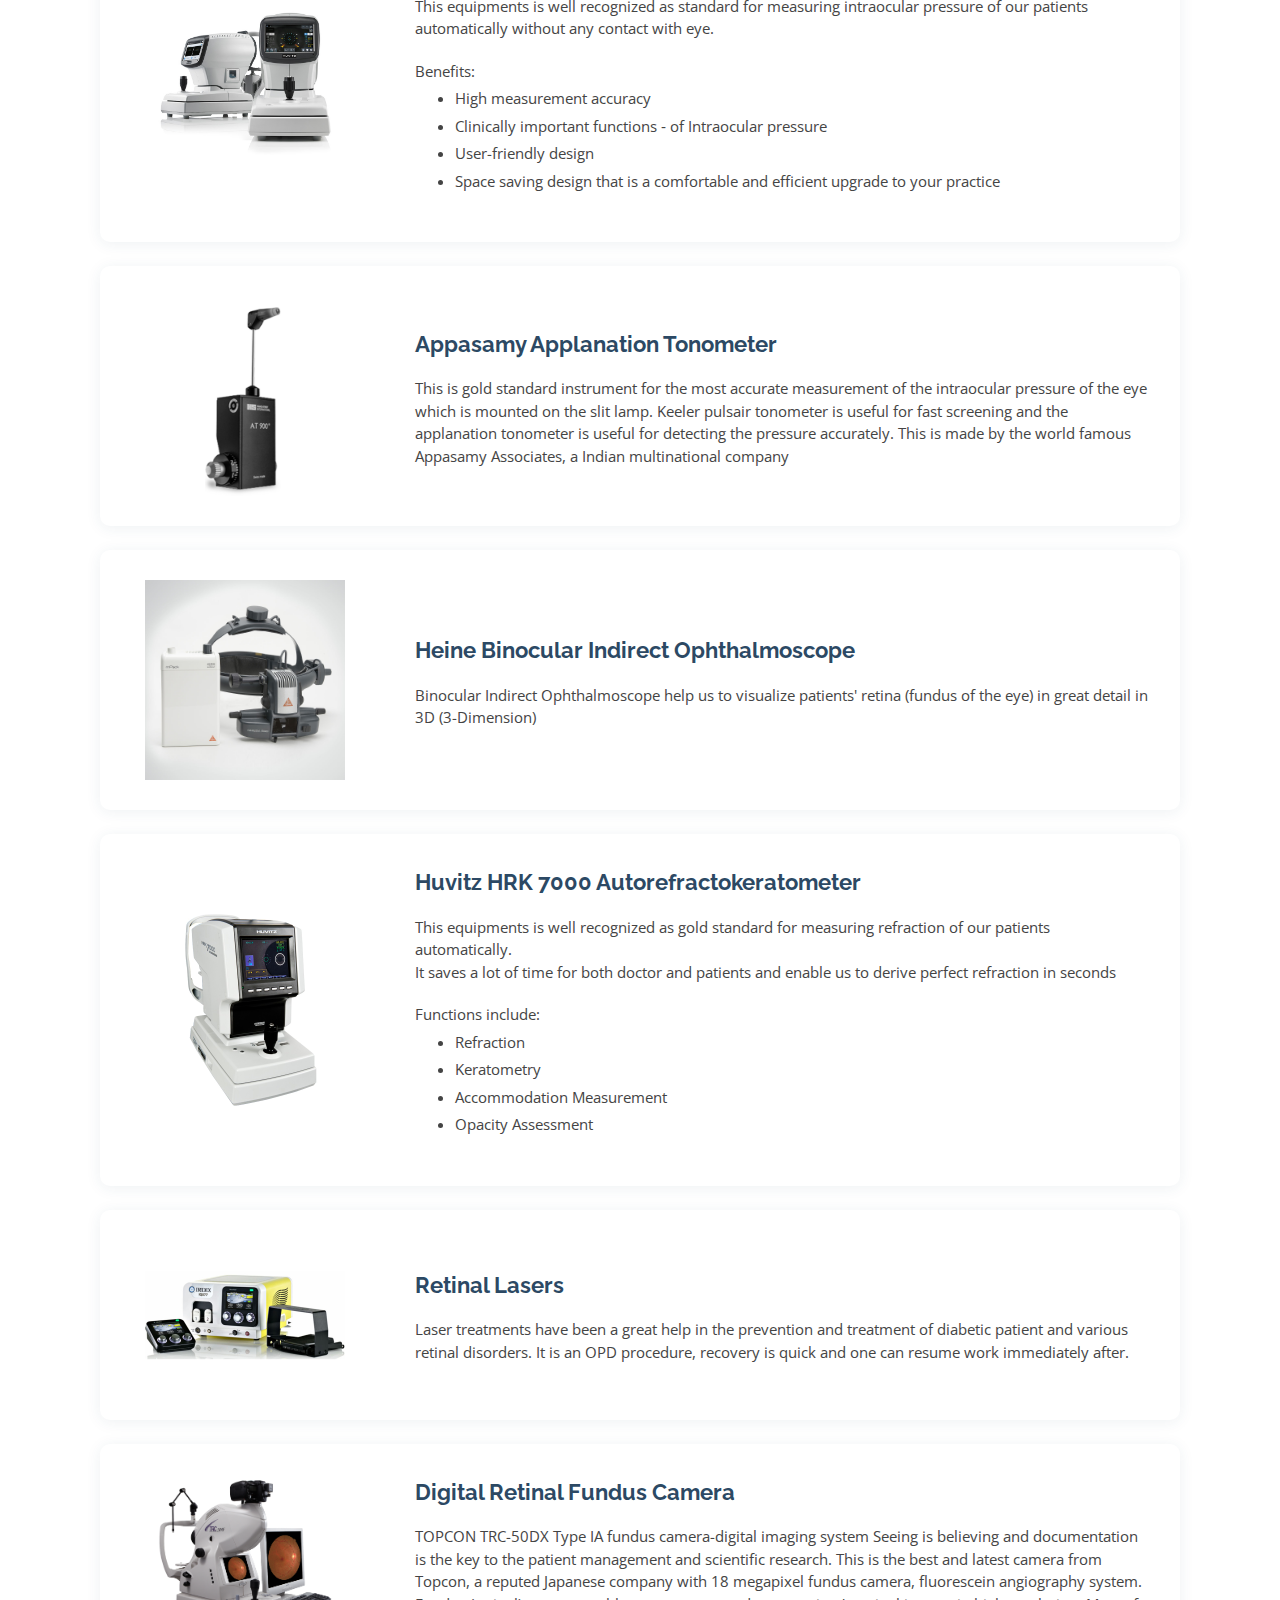
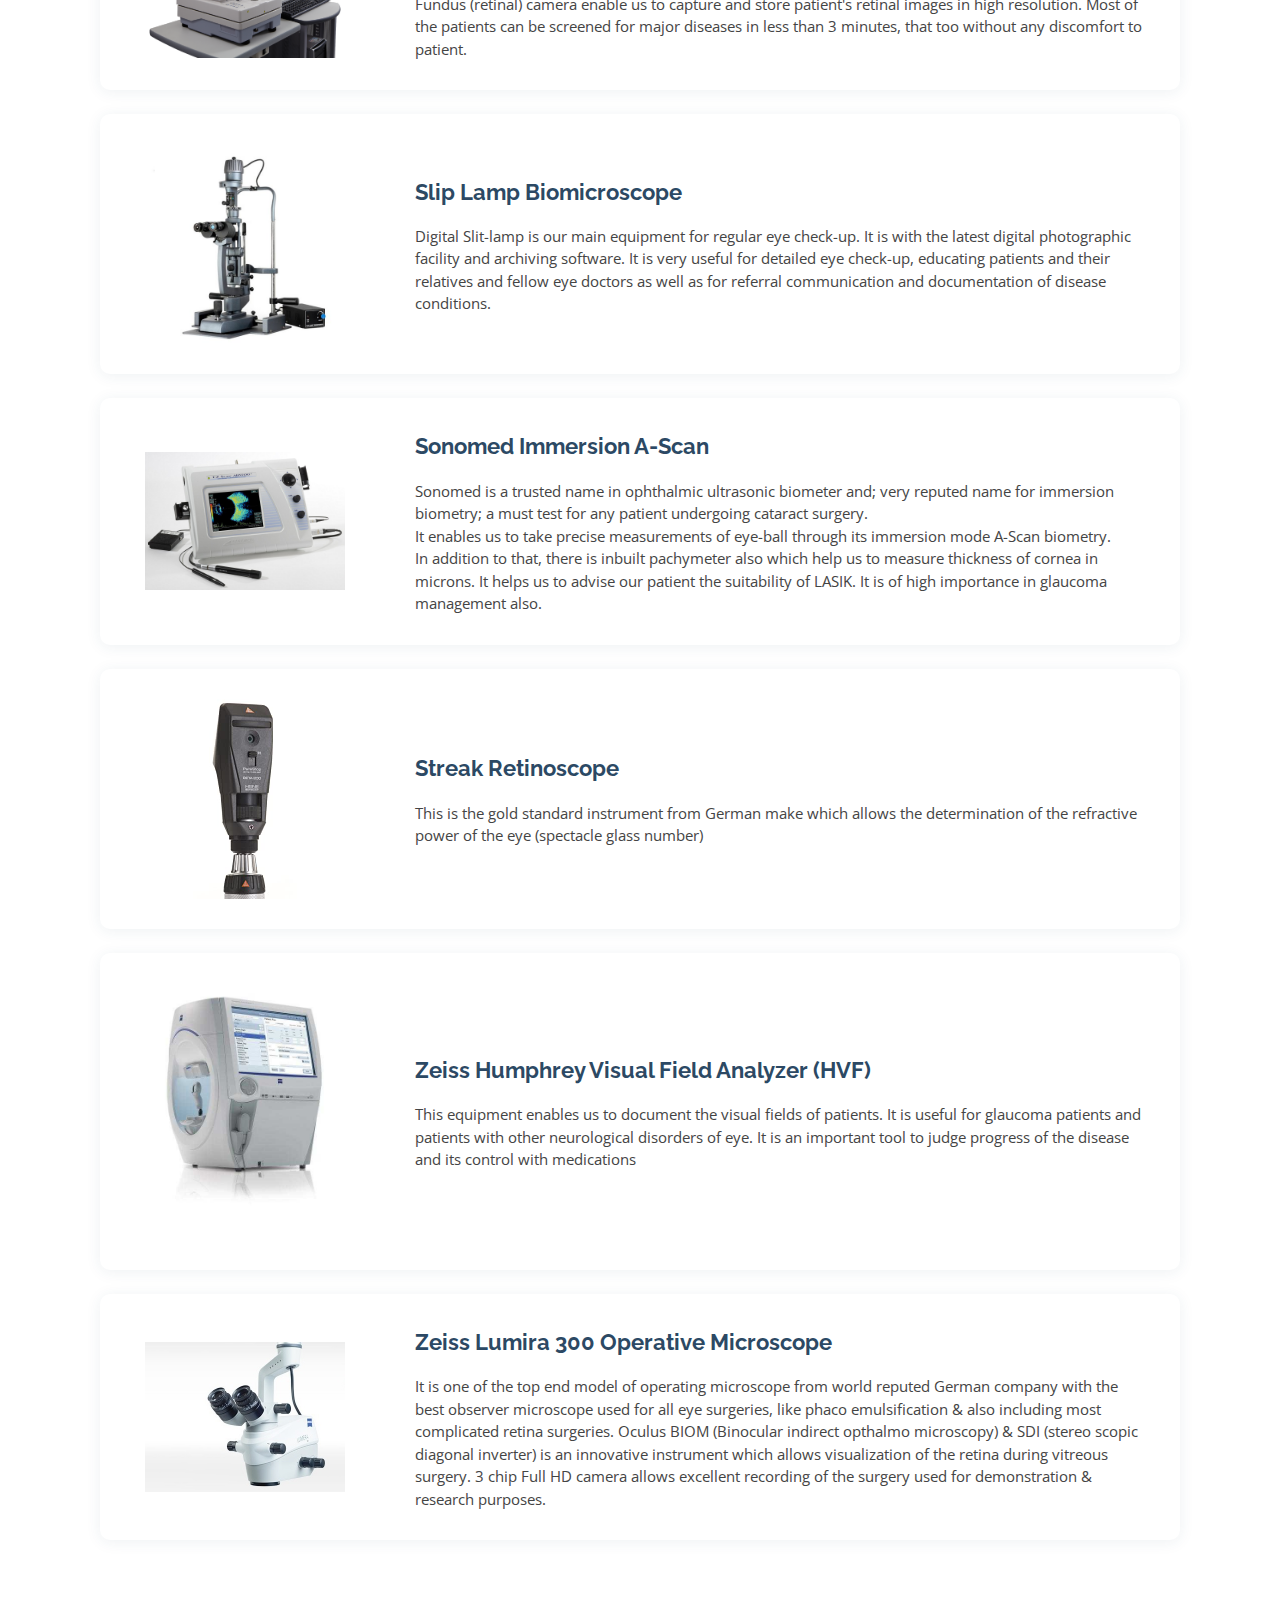
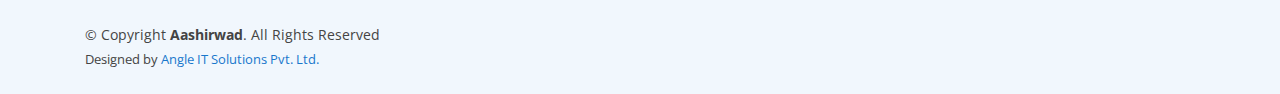
<file: technology.html>
<!DOCTYPE html>
<html lang="en">

<head>
  <meta charset="utf-8">
  <meta content="width=device-width, initial-scale=1.0" name="viewport">

  <title>  Eye Hospital</title>
  <meta content="The aim of the centre is to provide state-of-the-art modern diagnostic, therapeutic and rehabilitative
  services of the highest quality in all subspecialties of ophthalmology. A firm commitment to quality is
  at the heart of all services provided at Sankalp Eye Hospital and Retina Centre. Every doctor and staff
  member is committed to providing personal attention and the most advanced medical care to every person
  who comes to the Centre." name="descriptison">
  <meta content="Anaesthesiology, Cataract, Glaucoma, Vitreo Retina, Uveitis Trauma, Ocular Trauma, Paediatric Retina, Vision Enhancement, Low Vision Centre, Diabetic Retinopathy, Screening, Eye Check up" name="keywords">

  <!-- Favicons -->
  <link href="assets/img/aashirwadeye-logo.png" rel="icon">
  <link href="assets/img/aashirwadeye-logo.png" rel="apple-touch-icon">

  <!-- Google Fonts -->
  <link
    href="https://fonts.googleapis.com/css?family=Open+Sans:300,300i,400,400i,600,600i,700,700i|Raleway:300,300i,400,400i,500,500i,600,600i,700,700i|Poppins:300,300i,400,400i,500,500i,600,600i,700,700i"
    rel="stylesheet">

  <!-- Vendor CSS Files -->
  <link href="assets/vendor/bootstrap/css/bootstrap.min.css" rel="stylesheet">
  <link href="assets/vendor/icofont/icofont.min.css" rel="stylesheet">
  <link href="assets/vendor/boxicons/css/boxicons.min.css" rel="stylesheet">
  <link href="assets/vendor/venobox/venobox.css" rel="stylesheet">
  <link href="assets/vendor/animate.css/animate.min.css" rel="stylesheet">
  <link href="assets/vendor/remixicon/remixicon.css" rel="stylesheet">
  <link href="assets/vendor/owl.carousel/assets/owl.carousel.min.css" rel="stylesheet">
  <link href="assets/vendor/bootstrap-datepicker/css/bootstrap-datepicker.min.css" rel="stylesheet">

  <!-- Template Main CSS File -->
  <link href="assets/css/style.css" rel="stylesheet">
</head>

<body>

    <!-- ======= Top Bar ======= -->
    <div id="topbar" class="d-none d-lg-flex align-items-center fixed-top">
      <div class="container d-flex">
        <div class="contact-info mr-auto">
          <i class="icofont-envelope"></i> <a href="mailto:sankalpeye@gmail.com">sankalpeye@gmail.com</a>
          <i class="icofont-phone"></i><a href="tel:+91942975557"> + 91 94297 5557</a>
          <i class="icofont-google-map"></i><a href="#contact"> OPAL SQUARE, Second Floor, Vadodara-390020</a>
        </div>
      </div>
    </div>
  
    <!-- ======= Header ======= -->
    <header id="header" class="fixed-top">
      <div class="container d-flex align-items-center">
  
        <a href="index.html" class="logo mr-auto"><img src="assets/img/aashirwadeye-logo.png" width="90px" alt=""
            class="img-fluid"></a>
  
        <nav class="nav-menu d-none d-lg-block">
          <ul>
            <li class="active"><a href="index.html">Home</a></li>
            <li><a href="index.html#about">About</a></li>
            <li><a href="index.html#services">Services</a></li>
            <li><a href="index.html#doctors">Doctors</a></li>
            <li><a href="technology.html">Technology</a></li>
            <li><a href="index.html#gallery">Gallery</a></li>
            <li><a href="index.html#contact">Contact</a></li>
  
          </ul>
        </nav><!-- .nav-menu -->
  
      </div>
    </header><!-- End Header -->

  <main id="main">
      
    <!-- ======= technology Section ======= -->
    <section id="technology" class="technology">
        <div class="container">
  
          <div class="section-title">
            <h2>Technology</h2>
            <p>Sankalp Eye Hospital and Retina Centre has the state of the art Clean Room Jointless modular Operation Theatre Complex of Fully Equipped Surgical Theatre, which provide the most sterile and clean environment for the complicated surgeries done here all year round.</p> 
            <p>A large area has been dedicated to Operation Theatres with Controlled entry for patients and staff and temperature, positive pressure controls and monitoring at all times.</p>
          </div>
  
          <div class="row">
  
            <div class="col-lg-12 mt-4 mt-lg-0">
              <div class="member d-sm-flex align-items-start">
                <div class="pic col-3"><img src="assets/img/technology/auto-lensometer.png" class="img-fluid-tech" alt=""></div>
                <div class="member-info">
                  <h4>Auto Lensometer</h4>
                  <p class="text-left">This automatic lens power measuring device help us to decide the power of present spectacle of patients.
                    We also ensure that patients' get correct spectacle made with the help of this equipment. It has many advanced measuring capabilities including measurement of progressive lens power and contact lenses.
                    </p>
                </div>
              </div>
            </div>
            
            <div class="col-lg-12 ">
              <div class="member d-sm-flex align-items-start">
                <div class="pic col-3"><img src="assets/img/technology/Class-B-Autoclave.png" class="img-fluid-tech" alt=""></div>
                <div class="member-info">
                  <h4>Class B Autoclaves</h4>
                  <p class="text-left">Tuttanuer Elara 11 D is Class B autoclaves can offer outstanding performance, unbeatable efficiency and the highest possible safety standards</p>
                  <p class="text-left">With a built-in steam generator, the Elara 11D is a top-of-the-line tabletop autoclave that can operate without interruption on a daily basis, offering exceptional performance, efficiency and safety.</p>
                </div>
              </div>
            </div>
          </div>
  
            <div class="col-lg-12 mt-4">
              <div class="member d-sm-flex align-items-start">
                  <div class="pic col-3"><img src="assets/img/technology/Diagnostic-Lenses.jpg" class="img-fluid-tech" alt=""></div>
                  <div class="member-info">
                    <h4>Diagnostic Lenses</h4>
                    <p class="text-left">Various high-quality anti-reflection coated lenses helps to diagnose various parts of eye e.g. anterior chamber angle, retina, vitreous and optic discs.</p>
                  </div>
              </div>
            </div>
            <div class="col-lg-12 mt-4">
              <div class="member d-sm-flex align-items-center">
                  <div class="pic col-3"><img src="assets/img/technology/Examination-unit.png" class="img-fluid-tech" alt=""></div>
                  <div class="member-info">
                    <h4>Examination Unit</h4>
                    <p class="text-left">This is a motorized chair examination unit made by an Ahmedabad based company which has slit lamp and ophthalmoscope mounted on it along with the vision chart. 
                        It help us to assemble our routine usage equipments in a single workstation. The beauty of this unit is that the patient does not have to move from one chair to another for the basic eye examination. So, this is the patient friendly instrument and Saves our lots of time and add to patient comfort during eye examination session.
                    </p>
                  </div>
              </div>
            </div>
            <div class="col-lg-12 mt-4">
              <div class="member d-sm-flex align-items-center">
                  <div class="pic col-3"><img src="assets/img/technology/Non-Contact-Tonometry.jpeg" class="img-fluid-tech" alt=""></div>
                  <div class="member-info">
                    <h4>Auto Tonometry</h4>
                    <p class="text-left">This equipments is well recognized as standard for measuring intraocular pressure of our patients automatically without any contact with eye.</p>
                    <p> Benefits:
                    <ul>
                        <li>High measurement accuracy</li>
                        <li>Clinically important functions ‐ of Intraocular pressure</li> 
                        <li>User-friendly design</li>
                        <li>Space saving design that is a comfortable and efficient upgrade to your practice</li>
                    </ul>
                    </p>
                  </div>
              </div>
            </div>
            <div class="col-lg-12 mt-4">
              <div class="member d-sm-flex align-items-center">
                  <div class="pic col-3"><img src="assets/img/technology/Haag-Streit-Applanation-Tonometer.png" class="img-fluid-tech" alt=""></div>
                  <div class="member-info">
                    <h4>Appasamy Applanation Tonometer</h4>
                    <p class="text-left">This is gold standard instrument for the most accurate measurement of the intraocular pressure of the eye which is mounted on the slit lamp. Keeler pulsair tonometer is useful for fast screening and the applanation tonometer is useful for detecting the pressure accurately. This is made by the world famous Appasamy Associates, a Indian multinational company</p>
                  </div>
              </div>
            </div>
            <div class="col-lg-12 mt-4">
              <div class="member d-sm-flex align-items-center">
                  <div class="pic col-3"><img src="assets/img/technology/Heine-Binocular-Indirect-Ophthalmoscope.jpg" class="img-fluid-tech" alt=""></div>
                  <div class="member-info">
                    <h4>Heine Binocular Indirect Ophthalmoscope</h4>
                    <p class="text-left">Binocular Indirect Ophthalmoscope help us to visualize patients' retina (fundus of the eye) in great detail in 3D (3-Dimension)</p>
                  </div>
              </div>
            </div>
            <div class="col-lg-12 mt-4">
              <div class="member d-sm-flex align-items-center">
                  <div class="pic col-3"><img src="assets/img/technology/Huvitz-HRK-7000-Autorefractokeratometer.jpg" class="img-fluid-tech" alt=""></div>
                  <div class="member-info">
                    <h4>Huvitz HRK 7000 Autorefractokeratometer</h4>
                    <p class="text-left">This equipments is well recognized as gold standard for measuring refraction of our patients automatically. <br>It saves a lot of time for both doctor and patients and enable us to derive perfect refraction in seconds</p>
                    <p>Functions include:
                        <ul>
                        <li>Refraction</li>
                        <li>Keratometry</li>
                        <li>Accommodation Measurement</li>
                        <li>Opacity Assessment</li>
                        </ul>
                    </p>
                  </div>
              </div>
            </div>
            <div class="col-lg-12 mt-4">
              <div class="member d-sm-flex align-items-center">
                  <div class="pic col-3"><img src="assets/img/technology/Iridex-Laser.jpg" class="img-fluid-tech" alt=""></div>
                  <div class="member-info">
                    <h4>Retinal Lasers</h4>
                    <p class="text-left">Laser treatments have been a great help in the prevention and treatment of diabetic patient and various retinal disorders. It is an OPD procedure, recovery is quick and one can resume work immediately after.</p>
                  </div>
              </div>
            </div>
            <div class="col-lg-12 mt-4">
              <div class="member d-sm-flex align-items-center">
                  <div class="pic col-3"><img src="assets/img/technology/Fundus-Camera.png" class="img-fluid-tech" alt=""></div>
                  <div class="member-info">
                    <h4>Digital Retinal Fundus Camera</h4>
                    <p class="text-left">TOPCON TRC-50DX Type IA fundus camera-digital imaging system
                        Seeing is believing and documentation is the key to the patient management and scientific research. This is the best and latest camera from Topcon, a reputed Japanese company with 18 megapixel fundus camera, fluorescein angiography system.
                        <br> Fundus (retinal) camera enable us to capture and store patient's retinal images in high resolution.
                        Most of the patients can be screened for major diseases in less than 3 minutes, that too without any discomfort to patient.
                    </p>
                  </div>
              </div>
            </div>
            <div class="col-lg-12 mt-4">
              <div class="member d-sm-flex align-items-center">
                  <div class="pic col-3"><img src="assets/img/technology/Slip-Lamp-Biomicroscope.jpg" class="img-fluid-tech" alt=""></div>
                  <div class="member-info">
                    <h4>Slip Lamp Biomicroscope</h4>
                    <p class="text-left">Digital Slit-lamp is our main equipment for regular eye check-up.  It is with the latest digital photographic facility and archiving software. It is very useful for detailed eye check-up, educating patients and their relatives and fellow eye doctors as well as for referral communication and documentation of disease conditions.</p>
                  </div>
              </div>
            </div>
            <div class="col-lg-12 mt-4">
              <div class="member d-sm-flex align-items-center">
                  <div class="pic col-3"><img src="assets/img/technology/Sonomed-Immersion-A-Scan.jpg" class="img-fluid-tech" alt=""></div>
                  <div class="member-info">
                    <h4>Sonomed Immersion A-Scan</h4>
                    <p class="text-left">Sonomed is a trusted name in ophthalmic ultrasonic biometer and; very reputed name for immersion biometry; a must test for any patient undergoing cataract surgery. <br>
                        It enables us to take precise measurements of eye-ball through its immersion mode A-Scan biometry. <br>
                        In addition to that, there is inbuilt pachymeter also which help us to measure thickness of cornea in microns. It helps us to advise our patient the suitability of LASIK. It is of high importance in glaucoma management also.
                    </p>
                  </div>
              </div>
            </div>
            <div class="col-lg-12 mt-4">
              <div class="member d-sm-flex align-items-center">
                  <div class="pic col-3"><img src="assets/img/technology/Streak-Retinoscope.jpeg" class="img-fluid-tech" alt=""></div>
                  <div class="member-info">
                    <h4>Streak Retinoscope</h4>
                    <p class="text-left">This is the gold standard instrument from German make which allows the determination of the refractive power of the eye (spectacle glass number)</p>
                  </div>
              </div>
            </div>
            <div class="col-lg-12 mt-4">
              <div class="member d-sm-flex align-items-center">
                  <div class="pic col-3"><img src="assets/img/technology/Zeiss-Humphrey-Visual-Field-Analyzer.jpg" class="img-fluid-tech" alt=""></div>
                  <div class="member-info">
                    <h4>Zeiss Humphrey Visual Field Analyzer (HVF)</h4>
                    <p class="text-left">This equipment enables us to document the visual fields of patients. It is useful for glaucoma patients and patients with other neurological disorders of eye.
                        It is an important tool to judge progress of the disease and its control with medications
                    </p>
                  </div>
              </div>
            </div>
            <div class="col-lg-12 mt-4">
              <div class="member d-sm-flex align-items-center">
                  <div class="pic col-3"><img src="assets/img/technology/Zeiss-Lumira-300-Operative-Microscope.jpg" class="img-fluid-tech" alt=""></div>
                  <div class="member-info">
                    <h4>Zeiss Lumira 300 Operative Microscope</h4>
                    <p class="text-left">It is one of the top end model of operating microscope from world reputed German company with the best observer microscope used for all eye surgeries, like phaco emulsification & also including most complicated retina surgeries. Oculus BIOM (Binocular indirect opthalmo microscopy) & SDI (stereo scopic diagonal inverter) is an innovative instrument which allows visualization of the retina during vitreous surgery. 3 chip Full HD camera allows excellent recording of the surgery used for demonstration & research purposes.</p>
                  </div>
              </div>
            </div>
            
  
        </div>
      </section><!-- End technology Section -->

    </main><!-- End #main -->

    <!-- ======= Footer ======= -->
    <footer id="footer">
      <div class="container d-md-flex py-4">
  
        <div class="mr-md-auto text-center text-md-left">
          <div class="copyright">
            &copy; Copyright <strong><span>Aashirwad</span></strong>. All Rights Reserved
          </div>
          <div class="credits">
           Designed by <a href="#">Angle IT Solutions Pvt. Ltd.</a>
          </div>
        </div>
      </div>
    </footer><!-- End Footer -->
  
    <div id="preloader"></div>
    <a href="#" class="back-to-top"><i class="icofont-simple-up"></i></a>
  
    <!-- Vendor JS Files -->
    <script src="assets/vendor/jquery/jquery.min.js"></script>
    <script src="assets/vendor/bootstrap/js/bootstrap.bundle.min.js"></script>
    <script src="assets/vendor/jquery.easing/jquery.easing.min.js"></script>
    <script src="assets/vendor/php-email-form/validate.js"></script>
    <script src="assets/vendor/venobox/venobox.min.js"></script>
    <script src="assets/vendor/waypoints/jquery.waypoints.min.js"></script>
    <script src="assets/vendor/counterup/counterup.min.js"></script>
    <script src="assets/vendor/owl.carousel/owl.carousel.min.js"></script>
    <script src="assets/vendor/bootstrap-datepicker/js/bootstrap-datepicker.min.js"></script>
  
    <!-- Template Main JS File -->
    <script src="assets/js/main.js"></script>
  
  </body>
  
  </html>
</file>
<file: assets/vendor/venobox/venobox.css>
/* ------ venobox.css --------*/
.vbox-overlay *, .vbox-overlay *:before, .vbox-overlay *:after{
    -webkit-backface-visibility: hidden;
    -webkit-box-sizing:border-box;
    -moz-box-sizing:border-box;
    box-sizing:border-box;
}
.vbox-overlay * { 
    -webkit-backface-visibility: visible;
    backface-visibility: visible;
}
.vbox-overlay{
    display: -webkit-flex;
    display: flex;
    -webkit-flex-direction: column;
    flex-direction: column;
    -webkit-justify-content: center;
    justify-content: center;
    -webkit-align-items: center;
    align-items: center;
    position: fixed;
    left: 0;
    top: 0;
    bottom: 0;
    right: 0;
    z-index: 999999;
}

/* ----- navigation ----- */
.vbox-title{
    width: 100%;
    height: 40px;
    float: left;
    text-align: center;
    line-height: 28px;
    font-size: 12px;
    padding: 6px 50px;
    overflow: hidden;
    position: fixed;
    display: none;
    left: 0;
    z-index: 89;
}
.vbox-close{
    cursor: pointer;
    position: fixed;
    top: -1px;
    right: 0;
    width: 50px;
    height: 40px;
    padding: 6px;
    display: block;
    background-position:10px center;
    overflow: hidden;
    font-size: 24px;
    line-height: 1;
    text-align: center;
    z-index: 99;
}
.vbox-left{
    cursor: pointer;
    position: fixed;
    left: 0;
    height: 40px;
    overflow: hidden;
    line-height: 28px;
    font-size: 12px;
    z-index: 99;
    display: flex;
    align-items:center;
}
.vbox-num{
    display: inline-block;
    margin: 6px 0 6px 15px;
}
/* ----- Social share ----- */
.vbox-share{
    line-height: 28px;
    font-size: 12px;
    overflow: hidden;
    position: fixed;
    left: 0;
    z-index: 98;
    display: flex;
    align-items:center;
    justify-content: center;
    width: 100%;
    text-align: center;
}
.vbox-share svg{
    max-height: 28px;
    width: 28px;
    z-index: 10;
    margin-left: 12px;
    margin-top: 6px;
    margin-bottom: 6px;
    vertical-align: middle;
}


/* ----- navigation ARROWS ----- */
.vbox-next, .vbox-prev{
    position: fixed;
    top: 50%;
    margin-top: -15px;
    overflow: hidden;
    cursor: pointer;
    display: block;
    width: 45px;
    height: 45px;
    z-index: 99;
}
.vbox-next span, .vbox-prev span{
    position: relative;
    width: 20px;
    height: 20px;
    border: 2px solid transparent;
    border-top-color: #B6B6B6;
    border-right-color: #B6B6B6;
    text-indent: -100px;
    position: absolute;
    top: 8px;
    display: block;
}
.vbox-prev{
    left: 15px;
}
.vbox-next{
    right: 15px;
}
.vbox-prev span{
    left: 10px;
    -ms-transform: rotate(-135deg);
    -webkit-transform: rotate(-135deg);
    transform: rotate(-135deg);
}
.vbox-next span{
    -ms-transform: rotate(45deg);
    -webkit-transform: rotate(45deg);
    transform: rotate(45deg);
    right: 10px;
}
/* ------- inline window ------ */
.vbox-inline{
    width: 420px;
    height: 315px;
    height: 70vh;
    padding: 10px;
    background: #fff;
    margin: 0 auto;
    overflow: auto;
    text-align: left;
}
/* ------- Video & iFrames window ------ */
.venoframe{
    max-width: 100%;
    width: 100%;
    border: none;
    width: 100%;
    height: 260px;
    height: 70vh;
}
.venoframe.vbvid{
    height: 260px;
}
@media (min-width: 768px) {
    .venoframe, .vbox-inline{
        width: 90%;
        height: 360px;
        height: 70vh;
    }
    .venoframe.vbvid{
        width: 640px;
        height: 360px;
    }
}
@media (min-width: 992px) {
    .venoframe, .vbox-inline{
        max-width: 1200px;
        width: 80%;
        height: 540px;
        height: 70vh;
    }
    .venoframe.vbvid{
        width: 960px;
        height: 540px;
    }
}
/* 
Please do NOT edit this part! 
or at least read this note: http://i.imgur.com/7C0ws9e.gif
*/
.vbox-open{
    overflow: hidden;
}
.vbox-container{
    position: absolute;
    left: 0;
    right: 0;
    top: 0;
    bottom: 0;
    overflow-x: hidden;
    overflow-y: scroll;
    overflow-scrolling: touch;
    -webkit-overflow-scrolling: touch;
    z-index: 20;
    max-height: 100%;

}

.vbox-content{
    text-align: center;
    float: left;
    width: 100%;
    position: relative;
    overflow: hidden;
    padding: 20px 4%;
}
.vbox-container img{
    max-width: 100%;
    height: auto;
}
.vbox-figlio{
    box-shadow: 0 0 12px rgba(0,0,0,0.19), 0 6px 6px rgba(0,0,0,0.23);
    max-width: 100%;
    text-align: initial;
}
img.vbox-figlio{
    -webkit-user-select: none;
-khtml-user-select: none;
-moz-user-select: none;
-o-user-select: none;
user-select: none;
}
.vbox-content.swipe-left{
    margin-left: -200px !important;
}
.vbox-content.swipe-right{
    margin-left: 200px !important;
}
.vbox-animated{
    webkit-transition: margin 300ms ease-out;
    transition: margin 300ms ease-out;
}

/* ---------- preloader ----------
 * SPINKIT 
 * http://tobiasahlin.com/spinkit/
-------------------------------- */
.sk-double-bounce,.sk-rotating-plane{width:40px;height:40px;margin:40px auto}.sk-rotating-plane{background-color:#333;-webkit-animation:sk-rotatePlane 1.2s infinite ease-in-out;animation:sk-rotatePlane 1.2s infinite ease-in-out}@-webkit-keyframes sk-rotatePlane{0%{-webkit-transform:perspective(120px) rotateX(0) rotateY(0);transform:perspective(120px) rotateX(0) rotateY(0)}50%{-webkit-transform:perspective(120px) rotateX(-180.1deg) rotateY(0);transform:perspective(120px) rotateX(-180.1deg) rotateY(0)}100%{-webkit-transform:perspective(120px) rotateX(-180deg) rotateY(-179.9deg);transform:perspective(120px) rotateX(-180deg) rotateY(-179.9deg)}}@keyframes sk-rotatePlane{0%{-webkit-transform:perspective(120px) rotateX(0) rotateY(0);transform:perspective(120px) rotateX(0) rotateY(0)}50%{-webkit-transform:perspective(120px) rotateX(-180.1deg) rotateY(0);transform:perspective(120px) rotateX(-180.1deg) rotateY(0)}100%{-webkit-transform:perspective(120px) rotateX(-180deg) rotateY(-179.9deg);transform:perspective(120px) rotateX(-180deg) rotateY(-179.9deg)}}.sk-double-bounce{position:relative}.sk-double-bounce .sk-child{width:100%;height:100%;border-radius:50%;background-color:#333;opacity:.6;position:absolute;top:0;left:0;-webkit-animation:sk-doubleBounce 2s infinite ease-in-out;animation:sk-doubleBounce 2s infinite ease-in-out}.sk-chasing-dots .sk-child,.sk-spinner-pulse,.sk-three-bounce .sk-child{background-color:#333;border-radius:100%}.sk-double-bounce .sk-double-bounce2{-webkit-animation-delay:-1s;animation-delay:-1s}@-webkit-keyframes sk-doubleBounce{0%,100%{-webkit-transform:scale(0);transform:scale(0)}50%{-webkit-transform:scale(1);transform:scale(1)}}@keyframes sk-doubleBounce{0%,100%{-webkit-transform:scale(0);transform:scale(0)}50%{-webkit-transform:scale(1);transform:scale(1)}}.sk-wave{margin:40px auto;width:50px;height:40px;text-align:center;font-size:10px}.sk-wave .sk-rect{background-color:#333;height:100%;width:6px;display:inline-block;-webkit-animation:sk-waveStretchDelay 1.2s infinite ease-in-out;animation:sk-waveStretchDelay 1.2s infinite ease-in-out}.sk-wave .sk-rect1{-webkit-animation-delay:-1.2s;animation-delay:-1.2s}.sk-wave .sk-rect2{-webkit-animation-delay:-1.1s;animation-delay:-1.1s}.sk-wave .sk-rect3{-webkit-animation-delay:-1s;animation-delay:-1s}.sk-wave .sk-rect4{-webkit-animation-delay:-.9s;animation-delay:-.9s}.sk-wave .sk-rect5{-webkit-animation-delay:-.8s;animation-delay:-.8s}@-webkit-keyframes sk-waveStretchDelay{0%,100%,40%{-webkit-transform:scaleY(.4);transform:scaleY(.4)}20%{-webkit-transform:scaleY(1);transform:scaleY(1)}}@keyframes sk-waveStretchDelay{0%,100%,40%{-webkit-transform:scaleY(.4);transform:scaleY(.4)}20%{-webkit-transform:scaleY(1);transform:scaleY(1)}}.sk-wandering-cubes{margin:40px auto;width:40px;height:40px;position:relative}.sk-wandering-cubes .sk-cube{background-color:#333;width:10px;height:10px;position:absolute;top:0;left:0;-webkit-animation:sk-wanderingCube 1.8s ease-in-out -1.8s infinite both;animation:sk-wanderingCube 1.8s ease-in-out -1.8s infinite both}.sk-chasing-dots,.sk-spinner-pulse{width:40px;height:40px;margin:40px auto}.sk-wandering-cubes .sk-cube2{-webkit-animation-delay:-.9s;animation-delay:-.9s}@-webkit-keyframes sk-wanderingCube{0%{-webkit-transform:rotate(0);transform:rotate(0)}25%{-webkit-transform:translateX(30px) rotate(-90deg) scale(.5);transform:translateX(30px) rotate(-90deg) scale(.5)}50%{-webkit-transform:translateX(30px) translateY(30px) rotate(-179deg);transform:translateX(30px) translateY(30px) rotate(-179deg)}50.1%{-webkit-transform:translateX(30px) translateY(30px) rotate(-180deg);transform:translateX(30px) translateY(30px) rotate(-180deg)}75%{-webkit-transform:translateX(0) translateY(30px) rotate(-270deg) scale(.5);transform:translateX(0) translateY(30px) rotate(-270deg) scale(.5)}100%{-webkit-transform:rotate(-360deg);transform:rotate(-360deg)}}@keyframes sk-wanderingCube{0%{-webkit-transform:rotate(0);transform:rotate(0)}25%{-webkit-transform:translateX(30px) rotate(-90deg) scale(.5);transform:translateX(30px) rotate(-90deg) scale(.5)}50%{-webkit-transform:translateX(30px) translateY(30px) rotate(-179deg);transform:translateX(30px) translateY(30px) rotate(-179deg)}50.1%{-webkit-transform:translateX(30px) translateY(30px) rotate(-180deg);transform:translateX(30px) translateY(30px) rotate(-180deg)}75%{-webkit-transform:translateX(0) translateY(30px) rotate(-270deg) scale(.5);transform:translateX(0) translateY(30px) rotate(-270deg) scale(.5)}100%{-webkit-transform:rotate(-360deg);transform:rotate(-360deg)}}.sk-spinner-pulse{-webkit-animation:sk-pulseScaleOut 1s infinite ease-in-out;animation:sk-pulseScaleOut 1s infinite ease-in-out}@-webkit-keyframes sk-pulseScaleOut{0%{-webkit-transform:scale(0);transform:scale(0)}100%{-webkit-transform:scale(1);transform:scale(1);opacity:0}}@keyframes sk-pulseScaleOut{0%{-webkit-transform:scale(0);transform:scale(0)}100%{-webkit-transform:scale(1);transform:scale(1);opacity:0}}.sk-chasing-dots{position:relative;text-align:center;-webkit-animation:sk-chasingDotsRotate 2s infinite linear;animation:sk-chasingDotsRotate 2s infinite linear}.sk-chasing-dots .sk-child{width:60%;height:60%;display:inline-block;position:absolute;top:0;-webkit-animation:sk-chasingDotsBounce 2s infinite ease-in-out;animation:sk-chasingDotsBounce 2s infinite ease-in-out}.sk-chasing-dots .sk-dot2{top:auto;bottom:0;-webkit-animation-delay:-1s;animation-delay:-1s}@-webkit-keyframes sk-chasingDotsRotate{100%{-webkit-transform:rotate(360deg);transform:rotate(360deg)}}@keyframes sk-chasingDotsRotate{100%{-webkit-transform:rotate(360deg);transform:rotate(360deg)}}@-webkit-keyframes sk-chasingDotsBounce{0%,100%{-webkit-transform:scale(0);transform:scale(0)}50%{-webkit-transform:scale(1);transform:scale(1)}}@keyframes sk-chasingDotsBounce{0%,100%{-webkit-transform:scale(0);transform:scale(0)}50%{-webkit-transform:scale(1);transform:scale(1)}}.sk-three-bounce{margin:40px auto;width:80px;text-align:center}.sk-three-bounce .sk-child{width:20px;height:20px;display:inline-block;-webkit-animation:sk-three-bounce 1.4s ease-in-out 0s infinite both;animation:sk-three-bounce 1.4s ease-in-out 0s infinite both}.sk-circle .sk-child:before,.sk-fading-circle .sk-circle:before{display:block;border-radius:100%;content:'';background-color:#333}.sk-three-bounce .sk-bounce1{-webkit-animation-delay:-.32s;animation-delay:-.32s}.sk-three-bounce .sk-bounce2{-webkit-animation-delay:-.16s;animation-delay:-.16s}@-webkit-keyframes sk-three-bounce{0%,100%,80%{-webkit-transform:scale(0);transform:scale(0)}40%{-webkit-transform:scale(1);transform:scale(1)}}@keyframes sk-three-bounce{0%,100%,80%{-webkit-transform:scale(0);transform:scale(0)}40%{-webkit-transform:scale(1);transform:scale(1)}}.sk-circle{margin:40px auto;width:40px;height:40px;position:relative}.sk-circle .sk-child{width:100%;height:100%;position:absolute;left:0;top:0}.sk-circle .sk-child:before{margin:0 auto;width:15%;height:15%;-webkit-animation:sk-circleBounceDelay 1.2s infinite ease-in-out both;animation:sk-circleBounceDelay 1.2s infinite ease-in-out both}.sk-circle .sk-circle2{-webkit-transform:rotate(30deg);-ms-transform:rotate(30deg);transform:rotate(30deg)}.sk-circle .sk-circle3{-webkit-transform:rotate(60deg);-ms-transform:rotate(60deg);transform:rotate(60deg)}.sk-circle .sk-circle4{-webkit-transform:rotate(90deg);-ms-transform:rotate(90deg);transform:rotate(90deg)}.sk-circle .sk-circle5{-webkit-transform:rotate(120deg);-ms-transform:rotate(120deg);transform:rotate(120deg)}.sk-circle .sk-circle6{-webkit-transform:rotate(150deg);-ms-transform:rotate(150deg);transform:rotate(150deg)}.sk-circle .sk-circle7{-webkit-transform:rotate(180deg);-ms-transform:rotate(180deg);transform:rotate(180deg)}.sk-circle .sk-circle8{-webkit-transform:rotate(210deg);-ms-transform:rotate(210deg);transform:rotate(210deg)}.sk-circle .sk-circle9{-webkit-transform:rotate(240deg);-ms-transform:rotate(240deg);transform:rotate(240deg)}.sk-circle .sk-circle10{-webkit-transform:rotate(270deg);-ms-transform:rotate(270deg);transform:rotate(270deg)}.sk-circle .sk-circle11{-webkit-transform:rotate(300deg);-ms-transform:rotate(300deg);transform:rotate(300deg)}.sk-circle .sk-circle12{-webkit-transform:rotate(330deg);-ms-transform:rotate(330deg);transform:rotate(330deg)}.sk-circle .sk-circle2:before{-webkit-animation-delay:-1.1s;animation-delay:-1.1s}.sk-circle .sk-circle3:before{-webkit-animation-delay:-1s;animation-delay:-1s}.sk-circle .sk-circle4:before{-webkit-animation-delay:-.9s;animation-delay:-.9s}.sk-circle .sk-circle5:before{-webkit-animation-delay:-.8s;animation-delay:-.8s}.sk-circle .sk-circle6:before{-webkit-animation-delay:-.7s;animation-delay:-.7s}.sk-circle .sk-circle7:before{-webkit-animation-delay:-.6s;animation-delay:-.6s}.sk-circle .sk-circle8:before{-webkit-animation-delay:-.5s;animation-delay:-.5s}.sk-circle .sk-circle9:before{-webkit-animation-delay:-.4s;animation-delay:-.4s}.sk-circle .sk-circle10:before{-webkit-animation-delay:-.3s;animation-delay:-.3s}.sk-circle .sk-circle11:before{-webkit-animation-delay:-.2s;animation-delay:-.2s}.sk-circle .sk-circle12:before{-webkit-animation-delay:-.1s;animation-delay:-.1s}@-webkit-keyframes sk-circleBounceDelay{0%,100%,80%{-webkit-transform:scale(0);transform:scale(0)}40%{-webkit-transform:scale(1);transform:scale(1)}}@keyframes sk-circleBounceDelay{0%,100%,80%{-webkit-transform:scale(0);transform:scale(0)}40%{-webkit-transform:scale(1);transform:scale(1)}}.sk-cube-grid{width:40px;height:40px;margin:40px auto}.sk-cube-grid .sk-cube{width:33.33%;height:33.33%;background-color:#333;float:left;-webkit-animation:sk-cubeGridScaleDelay 1.3s infinite ease-in-out;animation:sk-cubeGridScaleDelay 1.3s infinite ease-in-out}.sk-cube-grid .sk-cube1{-webkit-animation-delay:.2s;animation-delay:.2s}.sk-cube-grid .sk-cube2{-webkit-animation-delay:.3s;animation-delay:.3s}.sk-cube-grid .sk-cube3{-webkit-animation-delay:.4s;animation-delay:.4s}.sk-cube-grid .sk-cube4{-webkit-animation-delay:.1s;animation-delay:.1s}.sk-cube-grid .sk-cube5{-webkit-animation-delay:.2s;animation-delay:.2s}.sk-cube-grid .sk-cube6{-webkit-animation-delay:.3s;animation-delay:.3s}.sk-cube-grid .sk-cube7{-webkit-animation-delay:0ms;animation-delay:0ms}.sk-cube-grid .sk-cube8{-webkit-animation-delay:.1s;animation-delay:.1s}.sk-cube-grid .sk-cube9{-webkit-animation-delay:.2s;animation-delay:.2s}@-webkit-keyframes sk-cubeGridScaleDelay{0%,100%,70%{-webkit-transform:scale3D(1,1,1);transform:scale3D(1,1,1)}35%{-webkit-transform:scale3D(0,0,1);transform:scale3D(0,0,1)}}@keyframes sk-cubeGridScaleDelay{0%,100%,70%{-webkit-transform:scale3D(1,1,1);transform:scale3D(1,1,1)}35%{-webkit-transform:scale3D(0,0,1);transform:scale3D(0,0,1)}}.sk-fading-circle{margin:40px auto;width:40px;height:40px;position:relative}.sk-fading-circle .sk-circle{width:100%;height:100%;position:absolute;left:0;top:0}.sk-fading-circle .sk-circle:before{margin:0 auto;width:15%;height:15%;-webkit-animation:sk-circleFadeDelay 1.2s infinite ease-in-out both;animation:sk-circleFadeDelay 1.2s infinite ease-in-out both}.sk-fading-circle .sk-circle2{-webkit-transform:rotate(30deg);-ms-transform:rotate(30deg);transform:rotate(30deg)}.sk-fading-circle .sk-circle3{-webkit-transform:rotate(60deg);-ms-transform:rotate(60deg);transform:rotate(60deg)}.sk-fading-circle .sk-circle4{-webkit-transform:rotate(90deg);-ms-transform:rotate(90deg);transform:rotate(90deg)}.sk-fading-circle .sk-circle5{-webkit-transform:rotate(120deg);-ms-transform:rotate(120deg);transform:rotate(120deg)}.sk-fading-circle .sk-circle6{-webkit-transform:rotate(150deg);-ms-transform:rotate(150deg);transform:rotate(150deg)}.sk-fading-circle .sk-circle7{-webkit-transform:rotate(180deg);-ms-transform:rotate(180deg);transform:rotate(180deg)}.sk-fading-circle .sk-circle8{-webkit-transform:rotate(210deg);-ms-transform:rotate(210deg);transform:rotate(210deg)}.sk-fading-circle .sk-circle9{-webkit-transform:rotate(240deg);-ms-transform:rotate(240deg);transform:rotate(240deg)}.sk-fading-circle .sk-circle10{-webkit-transform:rotate(270deg);-ms-transform:rotate(270deg);transform:rotate(270deg)}.sk-fading-circle .sk-circle11{-webkit-transform:rotate(300deg);-ms-transform:rotate(300deg);transform:rotate(300deg)}.sk-fading-circle .sk-circle12{-webkit-transform:rotate(330deg);-ms-transform:rotate(330deg);transform:rotate(330deg)}.sk-fading-circle .sk-circle2:before{-webkit-animation-delay:-1.1s;animation-delay:-1.1s}.sk-fading-circle .sk-circle3:before{-webkit-animation-delay:-1s;animation-delay:-1s}.sk-fading-circle .sk-circle4:before{-webkit-animation-delay:-.9s;animation-delay:-.9s}.sk-fading-circle .sk-circle5:before{-webkit-animation-delay:-.8s;animation-delay:-.8s}.sk-fading-circle .sk-circle6:before{-webkit-animation-delay:-.7s;animation-delay:-.7s}.sk-fading-circle .sk-circle7:before{-webkit-animation-delay:-.6s;animation-delay:-.6s}.sk-fading-circle .sk-circle8:before{-webkit-animation-delay:-.5s;animation-delay:-.5s}.sk-fading-circle .sk-circle9:before{-webkit-animation-delay:-.4s;animation-delay:-.4s}.sk-fading-circle .sk-circle10:before{-webkit-animation-delay:-.3s;animation-delay:-.3s}.sk-fading-circle .sk-circle11:before{-webkit-animation-delay:-.2s;animation-delay:-.2s}.sk-fading-circle .sk-circle12:before{-webkit-animation-delay:-.1s;animation-delay:-.1s}@-webkit-keyframes sk-circleFadeDelay{0%,100%,39%{opacity:0}40%{opacity:1}}@keyframes sk-circleFadeDelay{0%,100%,39%{opacity:0}40%{opacity:1}}.sk-folding-cube{margin:40px auto;width:40px;height:40px;position:relative;-webkit-transform:rotateZ(45deg);transform:rotateZ(45deg)}.sk-folding-cube .sk-cube{float:left;width:50%;height:50%;position:relative;-webkit-transform:scale(1.1);-ms-transform:scale(1.1);transform:scale(1.1)}.sk-folding-cube .sk-cube:before{content:'';position:absolute;top:0;left:0;width:100%;height:100%;background-color:#333;-webkit-animation:sk-foldCubeAngle 2.4s infinite linear both;animation:sk-foldCubeAngle 2.4s infinite linear both;-webkit-transform-origin:100% 100%;-ms-transform-origin:100% 100%;transform-origin:100% 100%}.sk-folding-cube .sk-cube2{-webkit-transform:scale(1.1) rotateZ(90deg);transform:scale(1.1) rotateZ(90deg)}.sk-folding-cube .sk-cube3{-webkit-transform:scale(1.1) rotateZ(180deg);transform:scale(1.1) rotateZ(180deg)}.sk-folding-cube .sk-cube4{-webkit-transform:scale(1.1) rotateZ(270deg);transform:scale(1.1) rotateZ(270deg)}.sk-folding-cube .sk-cube2:before{-webkit-animation-delay:.3s;animation-delay:.3s}.sk-folding-cube .sk-cube3:before{-webkit-animation-delay:.6s;animation-delay:.6s}.sk-folding-cube .sk-cube4:before{-webkit-animation-delay:.9s;animation-delay:.9s}@-webkit-keyframes sk-foldCubeAngle{0%,10%{-webkit-transform:perspective(140px) rotateX(-180deg);transform:perspective(140px) rotateX(-180deg);opacity:0}25%,75%{-webkit-transform:perspective(140px) rotateX(0);transform:perspective(140px) rotateX(0);opacity:1}100%,90%{-webkit-transform:perspective(140px) rotateY(180deg);transform:perspective(140px) rotateY(180deg);opacity:0}}@keyframes sk-foldCubeAngle{0%,10%{-webkit-transform:perspective(140px) rotateX(-180deg);transform:perspective(140px) rotateX(-180deg);opacity:0}25%,75%{-webkit-transform:perspective(140px) rotateX(0);transform:perspective(140px) rotateX(0);opacity:1}100%,90%{-webkit-transform:perspective(140px) rotateY(180deg);transform:perspective(140px) rotateY(180deg);opacity:0}}
</file>
<file: assets/css/style.css>
/**
* Template Name: Medilab - v2.0.0
* Template URL: https://bootstrapmade.com/medilab-free-medical-bootstrap-theme/
* Author: BootstrapMade.com
* License: https://bootstrapmade.com/license/
*/

/*--------------------------------------------------------------
# General
--------------------------------------------------------------*/
body {
  font-family: "Open Sans", sans-serif;
  color: #444444;
}

a {
  color: #1977cc;
}

a:hover {
  color: #3291e6;
  text-decoration: none;
}

h1, h2, h3, h4, h5, h6 {
  font-family: "Raleway", sans-serif;
}

/*--------------------------------------------------------------
# Preloader
--------------------------------------------------------------*/
#preloader {
  position: fixed;
  top: 0;
  left: 0;
  right: 0;
  bottom: 0;
  z-index: 9999;
  overflow: hidden;
  background: #fff;
}

#preloader:before {
  content: "";
  position: fixed;
  top: calc(50% - 30px);
  left: calc(50% - 30px);
  border: 6px solid #1977cc;
  border-top-color: #d1e6f9;
  border-radius: 50%;
  width: 60px;
  height: 60px;
  -webkit-animation: animate-preloader 1s linear infinite;
  animation: animate-preloader 1s linear infinite;
}

@-webkit-keyframes animate-preloader {
  0% {
    transform: rotate(0deg);
  }
  100% {
    transform: rotate(360deg);
  }
}

@keyframes animate-preloader {
  0% {
    transform: rotate(0deg);
  }
  100% {
    transform: rotate(360deg);
  }
}

/*--------------------------------------------------------------
# Back to top button
--------------------------------------------------------------*/
.back-to-top {
  position: fixed;
  display: none;
  right: 15px;
  bottom: 15px;
  z-index: 99999;
}

.back-to-top i {
  display: flex;
  align-items: center;
  justify-content: center;
  font-size: 24px;
  width: 40px;
  height: 40px;
  border-radius: 50px;
  background: #1977cc;
  color: #fff;
  transition: all 0.4s;
}

.back-to-top i:hover {
  background: #1c84e3;
  color: #fff;
}

.datepicker-dropdown {
  padding: 20px !important;
}

/*--------------------------------------------------------------
# Top Bar
--------------------------------------------------------------*/
#topbar {
  background: #fff;
  height: 40px;
  font-size: 14px;
  transition: all 0.5s;
}

#topbar.topbar-scrolled {
  top: -40px;
}

#topbar .contact-info a {
  line-height: 1;
  color: #444444;
  transition: 0.3s;
}

#topbar .contact-info a:hover {
  color: #1977cc;
}

#topbar .contact-info i {
  color: #1977cc;
  padding-right: 4px;
  margin-left: 15px;
}

#topbar .contact-info i:first-child {
  margin-left: 0;
}

#topbar .social-links a {
  color: #437099;
  padding-left: 15px;
  display: inline-block;
  line-height: 1px;
  transition: 0.3s;
}

#topbar .social-links a:hover {
  color: #1977cc;
}

#topbar .social-links a:first-child {
  border-left: 0;
}

/*--------------------------------------------------------------
# Header
--------------------------------------------------------------*/
#header {
  background: #fff;
  transition: all 0.5s;
  z-index: 997;
  padding: 15px 0;
  top: 40px;
  box-shadow: 0px 2px 15px rgba(25, 119, 204, 0.1);
}

#header.header-scrolled {
  top: 0;
}

#header .logo {
  font-size: 32px;
  margin: 0;
  padding: 0;
  line-height: 1;
  font-weight: 700;
  letter-spacing: 0.5px;
  font-family: "Poppins", sans-serif;
}

#header .logo a {
  color: #2c4964;
}

#header .logo img {
  max-height: 40px;
}

@media (max-width: 992px) {
  #header {
    top: 0;
  }
  #header .logo {
    font-size: 28px;
  }
}

/*--------------------------------------------------------------
# Navigation Menu
--------------------------------------------------------------*/
/* Desktop Navigation */
.nav-menu ul {
  margin: 0;
  padding: 0;
  list-style: none;
}

.nav-menu > ul {
  display: flex;
}

.nav-menu > ul > li {
  position: relative;
  white-space: nowrap;
  padding: 8px 0 8px 20px;
}

.nav-menu a {
  display: block;
  position: relative;
  color: #2c4964;
  transition: 0.3s;
  font-size: 14px;
  font-family: "Open Sans", sans-serif;
  padding: 5px 2px;
  border-bottom: 2px solid #fff;
}

.nav-menu a:hover, .nav-menu .active > a, .nav-menu li:hover > a {
  color: #1977cc;
  border-color: #1977cc;
}

.nav-menu .drop-down ul {
  display: block;
  position: absolute;
  left: 20px;
  top: calc(100% + 30px);
  z-index: 99;
  opacity: 0;
  visibility: hidden;
  padding: 10px 0;
  background: #fff;
  box-shadow: 0px 0px 30px rgba(127, 137, 161, 0.25);
  transition: 0.3s;
}

.nav-menu .drop-down:hover > ul {
  opacity: 1;
  top: 100%;
  visibility: visible;
}

.nav-menu .drop-down li {
  min-width: 180px;
  position: relative;
}

.nav-menu .drop-down ul a {
  padding: 10px 20px;
  font-size: 14px;
  font-weight: 500;
  text-transform: none;
  color: #082744;
  border: none;
}

.nav-menu .drop-down ul a:hover, .nav-menu .drop-down ul .active > a, .nav-menu .drop-down ul li:hover > a {
  color: #1977cc;
}

.nav-menu .drop-down > a:after {
  content: "\ea99";
  font-family: IcoFont;
  padding-left: 5px;
}

.nav-menu .drop-down .drop-down ul {
  top: 0;
  left: calc(100% - 30px);
}

.nav-menu .drop-down .drop-down:hover > ul {
  opacity: 1;
  top: 0;
  left: 100%;
}

.nav-menu .drop-down .drop-down > a {
  padding-right: 35px;
}

.nav-menu .drop-down .drop-down > a:after {
  content: "\eaa0";
  font-family: IcoFont;
  position: absolute;
  right: 15px;
}

@media (max-width: 1366px) {
  .nav-menu .drop-down .drop-down ul {
    left: -90%;
  }
  .nav-menu .drop-down .drop-down:hover > ul {
    left: -100%;
  }
  .nav-menu .drop-down .drop-down > a:after {
    content: "\ea9d";
  }
}


/* Mobile Navigation */
.mobile-nav-toggle {
  position: fixed;
  right: 15px;
  top: 15px;
  z-index: 9998;
  border: 0;
  background: none;
  font-size: 24px;
  transition: all 0.4s;
  outline: none !important;
  line-height: 1;
  cursor: pointer;
  text-align: right;
}

.mobile-nav-toggle i {
  color: #1977cc;
}

.mobile-nav {
  position: fixed;
  top: 55px;
  right: 15px;
  bottom: 15px;
  left: 15px;
  z-index: 9999;
  overflow-y: auto;
  background: #fff;
  transition: ease-in-out 0.2s;
  opacity: 0;
  visibility: hidden;
  border-radius: 10px;
  padding: 10px 0;
}

.mobile-nav * {
  margin: 0;
  padding: 0;
  list-style: none;
}

.mobile-nav a {
  display: block;
  position: relative;
  color: #2c4964;
  padding: 10px 20px;
  font-weight: 500;
  outline: none;
}

.mobile-nav a:hover, .mobile-nav .active > a, .mobile-nav li:hover > a {
  color: #1977cc;
  text-decoration: none;
}

.mobile-nav .drop-down > a:after {
  content: "\ea99";
  font-family: IcoFont;
  padding-left: 10px;
  position: absolute;
  right: 15px;
}

.mobile-nav .active.drop-down > a:after {
  content: "\eaa1";
}

.mobile-nav .drop-down > a {
  padding-right: 35px;
}

.mobile-nav .drop-down ul {
  display: none;
  overflow: hidden;
}

.mobile-nav .drop-down li {
  padding-left: 20px;
}

.mobile-nav-overly {
  width: 100%;
  height: 100%;
  z-index: 9997;
  top: 0;
  left: 0;
  position: fixed;
  background: rgba(28, 47, 65, 0.6);
  overflow: hidden;
  display: none;
  transition: ease-in-out 0.2s;
}

.mobile-nav-active {
  overflow: hidden;
}

.mobile-nav-active .mobile-nav {
  opacity: 1;
  visibility: visible;
}

.mobile-nav-active .mobile-nav-toggle i {
  color: #fff;
}

/*--------------------------------------------------------------
# Hero Section
--------------------------------------------------------------*/
#hero {
  width: 100%;
  height: 90vh;
  background: linear-gradient(
    to right bottom,
    rgba(232, 244, 255, 0.603),
    rgba(165, 165, 165, 0.397)),
    url("../img/gallery/gallery-12.jpeg") top center;
  background-size: cover;
  position: relative;
  margin-bottom: -200px;
}

#hero .container {
  position: relative;
}

#hero h1 {
  margin: 0;
  font-size: 48px;
  font-weight: 700;
  line-height: 56px;
  text-transform: uppercase;
  color: #2c4964;
}

#hero h2 {
  color: #2c4964;
  margin: 10px 0 0 0;
  font-size: 24px;
}

#hero .btn-get-started {
  font-family: "Raleway", sans-serif;
  text-transform: uppercase;
  font-weight: 500;
  font-size: 14px;
  letter-spacing: 1px;
  display: inline-block;
  padding: 12px 35px;
  margin-top: 30px;
  border-radius: 50px;
  transition: 0.5s;
  color: #fff;
  background: #1977cc;
}

#hero .btn-get-started:hover {
  background: #3291e6;
}

@media (min-width: 1024px) {
  #hero {
    background-attachment: fixed;
  }
}

@media (max-width: 992px) {
  #hero {
    margin-bottom: 0;
    height: 100vh;
  }
  #hero .container {
    padding-bottom: 63px;
  }
  #hero h1 {
    font-size: 28px;
    line-height: 36px;
  }
  #hero h2 {
    font-size: 18px;
    line-height: 24px;
    margin-bottom: 30px;
  }
}

@media (max-height: 500px) {
  #hero {
    height: auto;
  }
}

/*--------------------------------------------------------------
# Sections General
--------------------------------------------------------------*/
section {
  padding: 60px 0;
  overflow: hidden;
}

.section-bg {
  background-color: #f1f7fd;
}

.section-title {
  text-align: center;
  padding-bottom: 30px;
}

.section-title h2 {
  font-size: 32px;
  font-weight: bold;
  margin-bottom: 20px;
  padding-bottom: 20px;
  position: relative;
  color: #2c4964;
}

.section-title h2::before {
  content: '';
  position: absolute;
  display: block;
  width: 120px;
  height: 1px;
  background: #ddd;
  bottom: 1px;
  left: calc(50% - 60px);
}

.section-title h2::after {
  content: '';
  position: absolute;
  display: block;
  width: 40px;
  height: 3px;
  background: #1977cc;
  bottom: 0;
  left: calc(50% - 20px);
}

.section-title p {
  margin-bottom: 0;
}

/*--------------------------------------------------------------
# Breadcrumbs
--------------------------------------------------------------*/
.breadcrumbs {
  padding: 20px 0;
  background-color: #f1f7fd;
  min-height: 40px;
  margin-top: 120px;
}

@media (max-width: 992px) {
  .breadcrumbs {
    margin-top: 63px;
  }
}

.breadcrumbs h2 {
  font-size: 24px;
  font-weight: 300;
  margin: 0;
}

@media (max-width: 992px) {
  .breadcrumbs h2 {
    margin: 0 0 10px 0;
  }
}

.breadcrumbs ol {
  display: flex;
  flex-wrap: wrap;
  list-style: none;
  padding: 0;
  margin: 0;
  font-size: 14px;
}

.breadcrumbs ol li + li {
  padding-left: 10px;
}

.breadcrumbs ol li + li::before {
  display: inline-block;
  padding-right: 10px;
  color: #6c757d;
  content: "/";
}

@media (max-width: 768px) {
  .breadcrumbs .d-flex {
    display: block !important;
  }
  .breadcrumbs ol {
    display: block;
  }
  .breadcrumbs ol li {
    display: inline-block;
  }
}

/*--------------------------------------------------------------
# Why Us
--------------------------------------------------------------*/
.why-us .content {
  padding: 30px;
  background: #1977cc;
  border-radius: 4px;
  color: #fff;
}

.why-us .content h3 {
  font-weight: 700;
  font-size: 34px;
  margin-bottom: 30px;
}

.why-us .content p {
  margin-bottom: 30px;
}

.why-us .content .more-btn {
  display: inline-block;
  background: rgba(255, 255, 255, 0.2);
  padding: 6px 30px 8px 30px;
  color: #fff;
  border-radius: 50px;
  transition: all ease-in-out 0.4s;
}

.why-us .content .more-btn i {
  font-size: 14px;
}

.why-us .content .more-btn:hover {
  color: #1977cc;
  background: #fff;
}

.why-us .icon-boxes .icon-box {
  text-align: center;
  border-radius: 10px;
  background: #fff;
  box-shadow: 0px 2px 15px rgba(0, 0, 0, 0.1);
  padding: 40px 30px;
  width: 100%;
}

.why-us .icon-boxes .icon-box i {
  font-size: 40px;
  color: #1977cc;
  margin-bottom: 30px;
}

.why-us .icon-boxes .icon-box h4 {
  font-size: 20px;
  font-weight: 700;
  margin: 0 0 30px 0;
}

.why-us .icon-boxes .icon-box p {
  font-size: 15px;
  color: #848484;
}

/*--------------------------------------------------------------
# About
--------------------------------------------------------------*/
.about .icon-boxes h4 {
  font-size: 18px;
  color: #4b7dab;
  margin-bottom: 15px;
}

.about .icon-boxes h3 {
  font-size: 28px;
  font-weight: 700;
  color: #2c4964;
  margin-bottom: 15px;
}

.about .icon-box {
  margin-top: 40px;
}

.about .icon-box .icon {
  float: left;
  display: flex;
  align-items: center;
  justify-content: center;
  width: 64px;
  height: 64px;
  border: 2px solid #8dc2f1;
  border-radius: 50px;
  transition: 0.5s;
}

.about .icon-box .icon i {
  color: #1977cc;
  font-size: 32px;
}

.about .icon-box:hover .icon {
  background: #1977cc;
  border-color: #1977cc;
}

.about .icon-box:hover .icon i {
  color: #fff;
}

.about .icon-box .title {
  margin-left: 85px;
  font-weight: 700;
  margin-bottom: 10px;
  font-size: 18px;
}

.about .icon-box .title a {
  color: #343a40;
  transition: 0.3s;
}

.about .icon-box .title a:hover {
  color: #1977cc;
}

.about .icon-box .description {
  margin-left: 85px;
  line-height: 24px;
  font-size: 14px;
}

.about .video-box {
  background: url("../img/gallery/gallery-09.jpeg") center center no-repeat;
  background-size: cover;
  min-height: 500px;
}

.about .play-btn {
  width: 94px;
  height: 94px;
  background: radial-gradient(#1977cc 50%, rgba(25, 119, 204, 0.4) 52%);
  border-radius: 50%;
  display: block;
  position: absolute;
  left: calc(50% - 47px);
  top: calc(50% - 47px);
  overflow: hidden;
}

.about .play-btn::after {
  content: '';
  position: absolute;
  left: 50%;
  top: 50%;
  transform: translateX(-40%) translateY(-50%);
  width: 0;
  height: 0;
  border-top: 10px solid transparent;
  border-bottom: 10px solid transparent;
  border-left: 15px solid #fff;
  z-index: 100;
  transition: all 400ms cubic-bezier(0.55, 0.055, 0.675, 0.19);
}

.about .play-btn::before {
  content: '';
  position: absolute;
  width: 120px;
  height: 120px;
  -webkit-animation-delay: 0s;
  animation-delay: 0s;
  -webkit-animation: pulsate-btn 2s;
  animation: pulsate-btn 2s;
  -webkit-animation-direction: forwards;
  animation-direction: forwards;
  -webkit-animation-iteration-count: infinite;
  animation-iteration-count: infinite;
  -webkit-animation-timing-function: steps;
  animation-timing-function: steps;
  opacity: 1;
  border-radius: 50%;
  border: 5px solid rgba(25, 119, 204, 0.7);
  top: -15%;
  left: -15%;
  background: rgba(198, 16, 0, 0);
}

.about .play-btn:hover::after {
  border-left: 15px solid #1977cc;
  transform: scale(20);
}

.about .play-btn:hover::before {
  content: '';
  position: absolute;
  left: 50%;
  top: 50%;
  transform: translateX(-40%) translateY(-50%);
  width: 0;
  height: 0;
  border: none;
  border-top: 10px solid transparent;
  border-bottom: 10px solid transparent;
  border-left: 15px solid #fff;
  z-index: 200;
  -webkit-animation: none;
  animation: none;
  border-radius: 0;
}

@-webkit-keyframes pulsate-btn {
  0% {
    transform: scale(0.6, 0.6);
    opacity: 1;
  }
  100% {
    transform: scale(1, 1);
    opacity: 0;
  }
}

@keyframes pulsate-btn {
  0% {
    transform: scale(0.6, 0.6);
    opacity: 1;
  }
  100% {
    transform: scale(1, 1);
    opacity: 0;
  }
}

/*--------------------------------------------------------------
# Counts
--------------------------------------------------------------*/
.counts {
  background: #f1f7fd;
  padding: 70px 0 60px;
}

.counts .count-box {
  padding: 30px 30px 25px 30px;
  width: 100%;
  position: relative;
  text-align: center;
  background: #fff;
}

.counts .count-box i {
  position: absolute;
  top: -25px;
  left: 50%;
  transform: translateX(-50%);
  font-size: 24px;
  background: #1977cc;
  padding: 12px;
  color: #fff;
  border-radius: 50px;
}

.counts .count-box span {
  font-size: 36px;
  display: block;
  font-weight: 600;
  color: #082744;
}

.counts .count-box p {
  padding: 0;
  margin: 0;
  font-family: "Raleway", sans-serif;
  font-size: 14px;
}

/*--------------------------------------------------------------
# Features
--------------------------------------------------------------*/
.features .nav-tabs {
  border: 0;
}

.features .nav-link {
  border: 1px solid #b5ccdb;
  padding: 15px;
  transition: 0.3s;
  color: #15222b;
  border-radius: 0;
  display: flex;
  align-items: center;
  justify-content: center;
}

.features .nav-link i {
  padding-right: 15px;
  font-size: 48px;
}

.features .nav-link h4 {
  font-size: 18px;
  font-weight: 600;
  margin: 0;
}

.features .nav-link:hover {
  color: #1977cc;
}

.features .nav-link.active {
  background: #1977cc;
  color: #fff;
  border-color: #1977cc;
}

@media (max-width: 768px) {
  .features .nav-link i {
    padding: 0;
    line-height: 1;
    font-size: 36px;
  }
}

@media (max-width: 575px) {
  .features .nav-link {
    padding: 15px;
  }
  .features .nav-link i {
    font-size: 24px;
  }
}

.features .tab-content {
  margin-top: 30px;
}

.features .tab-pane h3 {
  font-weight: 600;
  font-size: 26px;
}

.features .tab-pane ul {
  list-style: none;
  padding: 0;
}

.features .tab-pane ul li {
  padding-bottom: 10px;
}

.features .tab-pane ul i {
  font-size: 20px;
  padding-right: 4px;
  color: #1977cc;
}

.features .tab-pane p:last-child {
  margin-bottom: 0;
}


/*--------------------------------------------------------------
# Services
--------------------------------------------------------------*/
.services .icon-box {
  margin-bottom: 20px;
  padding: 30px;
  border-radius: 6px;
  background: #f1f7fd;
  height: 175px;
}

.services .icon-box i {
  float: left;
  color: #2c4964;
  font-size: 40px;    
  margin-top: 10px;
}

.services .icon-box h4 {
  font-weight: 500;
  font-size: 18px;
  margin-top: 10px;
  margin-left: 60px;
  margin-right: 20px;
}

.services .icon-box h4 a {
  color: #2c4964;
  /* margin: 35px; */
  margin-top: 5px;
}


.services .icon-box h4 a {
  color: #2c4964;
  transition: 0.3s;
}

.services .icon-box .icon-box:hover h4 a {
  color: #1977cc;
}

.services .icon-box p {
  margin-left: 70px;
  line-height: 24px;
  font-size: 14px;
}


@media (max-width: 992px) {
  .services .icon-box {
    height: auto;
  }
  .services .icon-box i {
    margin-top: 0;
  }
}


/*--------------------------------------------------------------
# Appointments
--------------------------------------------------------------*/
.appointment .php-email-form {
  width: 100%;
}

.appointment .php-email-form .form-group {
  padding-bottom: 8px;
}

.appointment .php-email-form .validate {
  display: none;
  color: red;
  margin: 0 0 15px 0;
  font-weight: 400;
  font-size: 13px;
}

.appointment .php-email-form .error-message {
  display: none;
  color: #fff;
  background: #ed3c0d;
  text-align: left;
  padding: 15px;
  font-weight: 600;
}

.appointment .php-email-form .error-message br + br {
  margin-top: 25px;
}

.appointment .php-email-form .sent-message {
  display: none;
  color: #fff;
  background: #18d26e;
  text-align: center;
  padding: 15px;
  font-weight: 600;
}

.appointment .php-email-form .loading {
  display: none;
  background: #fff;
  text-align: center;
  padding: 15px;
}

.appointment .php-email-form .loading:before {
  content: "";
  display: inline-block;
  border-radius: 50%;
  width: 24px;
  height: 24px;
  margin: 0 10px -6px 0;
  border: 3px solid #18d26e;
  border-top-color: #eee;
  -webkit-animation: animate-loading 1s linear infinite;
  animation: animate-loading 1s linear infinite;
}

.appointment .php-email-form input, .appointment .php-email-form textarea, .appointment .php-email-form select {
  border-radius: 0;
  box-shadow: none;
  font-size: 14px;
  padding: 10px !important;
}

.appointment .php-email-form input:focus, .appointment .php-email-form textarea:focus, .appointment .php-email-form select:focus {
  border-color: #1977cc;
}

.appointment .php-email-form input, .appointment .php-email-form select {
  height: 44px;
}

.appointment .php-email-form textarea {
  padding: 10px 12px;
}

.appointment .php-email-form button[type="submit"] {
  background: #1977cc;
  border: 0;
  padding: 10px 35px;
  color: #fff;
  transition: 0.4s;
  border-radius: 50px;
}

.appointment .php-email-form button[type="submit"]:hover {
  background: #1c84e3;
}

/*--------------------------------------------------------------
# Departments
--------------------------------------------------------------*/
.departments {
  overflow: hidden;
}

.departments .nav-tabs {
  border: 0;
}

.departments .nav-link {
  border: 0;
  padding: 12px 15px 12px 0;
  transition: 0.3s;
  color: #2c4964;
  border-radius: 0;
  border-right: 2px solid #ebf1f6;
  font-weight: 600;
  font-size: 15px;
}

.departments .nav-link:hover {
  color: #1977cc;
}

.departments .nav-link.active {
  color: #1977cc;
  border-color: #1977cc;
}

.departments .tab-pane.active {
  -webkit-animation: fadeIn 0.5s ease-out;
  animation: fadeIn 0.5s ease-out;
}

.departments .details h3 {
  font-size: 26px;
  font-weight: 600;
  margin-bottom: 20px;
  color: #2c4964;
}

.departments .details p {
  color: #777777;
}

.departments .details p:last-child {
  margin-bottom: 0;
}

@media (max-width: 992px) {
  .departments .nav-link {
    border: 0;
    padding: 15px;
  }
  .departments .nav-link.active {
    color: #fff;
    background: #1977cc;
  }
}

/*--------------------------------------------------------------
# Doctors
--------------------------------------------------------------*/
.doctors {
  background: #fff;
}

.doctors .member {
  position: relative;
  box-shadow: 0px 2px 15px rgba(44, 73, 100, 0.08);
  padding: 30px;
  border-radius: 10px;
}

.doctors .member .pic {
  overflow: hidden;
  width: 105px;
  border-radius: 50%;
}

.doctors .member .pic img {
  transition: ease-in-out 0.3s;
}

.doctors .member:hover img {
  transform: scale(1.1);
}

.doctors .member .member-info {
  padding-left: 30px;
}

.doctors .member h4 {
  font-weight: 700;
  margin-top: 5px;
  font-size: 22px;
  color: #2c4964;
}

.doctors .member span {
  display: block;
  font-size: 15px;
  padding-bottom: 10px;
  position: relative;
  font-weight: 500;
}

.doctors .member span::after {
  content: '';
  position: absolute;
  display: block;
  width: 50px;
  height: 1px;
  background: #b2c8dd;
  bottom: 0;
  left: 0;
}

.doctors .member p {
  margin: 20px 0 0 0;
  font-size: 15px;
}

.doctors .member .social {
  margin-top: 12px;
  display: flex;
  align-items: center;
  justify-content: flex-start;
}

.doctors .member .social a {
  transition: ease-in-out 0.3s;
  display: flex;
  align-items: center;
  justify-content: center;
  border-radius: 50px;
  width: 32px;
  height: 32px;
  background: #a0bcd5;
}

.doctors .member .social a i {
  color: #fff;
  font-size: 16px;
  margin: 0 2px;
}

.doctors .member .social a:hover {
  background: #1977cc;
}

.doctors .member .social a + a {
  margin-left: 8px;
}

/*--------------------------------------------------------------
# technology
--------------------------------------------------------------*/
.technology {
  background: #fff;
  margin-top: 130px;
}

.technology .member {
  position: relative;
  box-shadow: 0px 2px 15px rgba(44, 73, 100, 0.08);
  padding: 30px;
  border-radius: 10px;
}

.technology .member .pic {
  width: 300px;
  max-width: 100% !important;
  /* border-radius: 50%; */
}

.img-fluid-tech {
  width: 200px;
  /* height: 150px; */
}

.technology .member .pic img {
  transition: ease-in-out 0.3s;
}

.technology .member:hover img {
  transform: scale(1.1);
}

.technology .member .member-info {
  padding-left: 30px;
}

.technology .member h4 {
  font-weight: 700;
  margin-top: 5px;
  font-size: 22px;
  color: #2c4964;
}

.technology .member span {
  display: block;
  font-size: 15px;
  padding-bottom: 10px;
  position: relative;
  font-weight: 500;
}

.technology .member span::after {
  content: '';
  position: absolute;
  display: block;
  width: 50px;
  height: 1px;
  background: #b2c8dd;
  bottom: 0;
  left: 0;
}

.technology .member p {
  margin: 20px 0 0 0;
  font-size: 15px;
}

.technology .member li {
  margin: 5px 0 0 0;
  font-size: 15px;
}

@media (max-width: 767px) {
  .technology .member .pic {
    margin: auto;
  }

.img-fluid-tech {
  margin: 0 auto;
}
}


/*--------------------------------------------------------------
# Frequently Asked Questions
--------------------------------------------------------------*/
.faq .faq-list {
  padding: 0 100px;
}

.faq .faq-list ul {
  padding: 0;
  list-style: none;
}

.faq .faq-list li + li {
  margin-top: 15px;
}

.faq .faq-list li {
  padding: 20px;
  background: #fff;
  border-radius: 4px;
  position: relative;
}

.faq .faq-list a {
  display: block;
  position: relative;
  font-family: "Poppins", sans-serif;
  font-size: 16px;
  line-height: 24px;
  font-weight: 500;
  padding: 0 30px;
  outline: none;
}

.faq .faq-list .icon-help {
  font-size: 24px;
  position: absolute;
  right: 0;
  left: 20px;
  color: #76b5ee;
}

.faq .faq-list .icon-show, .faq .faq-list .icon-close {
  font-size: 24px;
  position: absolute;
  right: 0;
  top: 0;
}

.faq .faq-list p {
  margin-bottom: 0;
  padding: 10px 0 0 0;
}

.faq .faq-list .icon-show {
  display: none;
}

.faq .faq-list a.collapsed {
  color: #343a40;
}

.faq .faq-list a.collapsed:hover {
  color: #1977cc;
}

.faq .faq-list a.collapsed .icon-show {
  display: inline-block;
}

.faq .faq-list a.collapsed .icon-close {
  display: none;
}

@media (max-width: 1200px) {
  .faq .faq-list {
    padding: 0;
  }
}

/*--------------------------------------------------------------
# Testimonials
--------------------------------------------------------------*/
.testimonials .testimonial-wrap {
  padding-left: 50px;
}

.testimonials .testimonial-item {
  box-sizing: content-box;
  padding: 30px 30px 30px 60px;
  margin: 30px 15px;
  min-height: 200px;
  box-shadow: 0px 2px 12px rgba(44, 73, 100, 0.08);
  position: relative;
  background: #fff;
}

.testimonials .testimonial-item .testimonial-img {
  width: 90px;
  border-radius: 10px;
  border: 6px solid #fff;
  position: absolute;
  left: -45px;
}

.testimonials .testimonial-item h3 {
  font-size: 18px;
  font-weight: bold;
  margin: 10px 0 5px 0;
  color: #111;
}

.testimonials .testimonial-item h4 {
  font-size: 14px;
  color: #999;
  margin: 0;
}

.testimonials .testimonial-item .quote-icon-left, .testimonials .testimonial-item .quote-icon-right {
  color: #badaf7;
  font-size: 26px;
}

.testimonials .testimonial-item .quote-icon-left {
  display: inline-block;
  left: -5px;
  position: relative;
}

.testimonials .testimonial-item .quote-icon-right {
  display: inline-block;
  right: -5px;
  position: relative;
  top: 10px;
}

.testimonials .testimonial-item p {
  font-style: italic;
  margin: 15px auto 15px auto;
}

.testimonials .owl-nav, .testimonials .owl-dots {
  margin-top: 5px;
  text-align: center;
}

.testimonials .owl-dot {
  display: inline-block;
  margin: 0 5px;
  width: 12px;
  height: 12px;
  border-radius: 50%;
  background-color: #ddd !important;
}

.testimonials .owl-dot.active {
  background-color: #1977cc !important;
}

@media (max-width: 767px) {
  .testimonials .testimonial-wrap {
    padding-left: 0;
  }
  .testimonials .testimonial-item {
    padding: 30px;
    margin: 15px;
  }
  .testimonials .testimonial-item .testimonial-img {
    position: static;
    left: auto;
  }
}

/*--------------------------------------------------------------
# Gallery
--------------------------------------------------------------*/
.gallery .gallery-item {
  overflow: hidden;
  border-right: 3px solid #fff;
  border-bottom: 3px solid #fff;
}

.gallery .gallery-item img {
  transition: all ease-in-out 0.4s;
}

.gallery .gallery-item:hover img {
  transform: scale(1.1);
}

/*--------------------------------------------------------------
# Contact
--------------------------------------------------------------*/
.contact .info {
  width: 100%;
  background: #fff;
}

.contact .info i {
  font-size: 20px;
  color: #1977cc;
  float: left;
  width: 44px;
  height: 44px;
  background: #d6e9fa;
  display: flex;
  justify-content: center;
  align-items: center;
  border-radius: 50px;
  transition: all 0.3s ease-in-out;
}

.contact .info h4 {
  padding: 0 0 0 60px;
  font-size: 22px;
  font-weight: 600;
  margin-bottom: 5px;
  color: #2c4964;
}

.contact .info p {
  padding: 0 0 0 60px;
  margin-bottom: 0;
  font-size: 14px;
  color: #4b7dab;
}

.contact .info .email, .contact .info .phone {
  margin-top: 40px;
}

.contact .info .email:hover i, .contact .info .address:hover i, .contact .info .phone:hover i {
  background: #1977cc;
  color: #fff;
}

.contact .php-email-form {
  width: 100%;
  background: #fff;
}

.contact .php-email-form .form-group {
  padding-bottom: 8px;
}

.contact .php-email-form .validate {
  display: none;
  color: red;
  margin: 0 0 15px 0;
  font-weight: 400;
  font-size: 13px;
}

.contact .php-email-form .error-message {
  display: none;
  color: #fff;
  background: #ed3c0d;
  text-align: left;
  padding: 15px;
  font-weight: 600;
}

.contact .php-email-form .error-message br + br {
  margin-top: 25px;
}

.contact .php-email-form .sent-message {
  display: none;
  color: #fff;
  background: #18d26e;
  text-align: center;
  padding: 15px;
  font-weight: 600;
}

.contact .php-email-form .loading {
  display: none;
  background: #fff;
  text-align: center;
  padding: 15px;
}

.contact .php-email-form .loading:before {
  content: "";
  display: inline-block;
  border-radius: 50%;
  width: 24px;
  height: 24px;
  margin: 0 10px -6px 0;
  border: 3px solid #18d26e;
  border-top-color: #eee;
  -webkit-animation: animate-loading 1s linear infinite;
  animation: animate-loading 1s linear infinite;
}

.contact .php-email-form input, .contact .php-email-form textarea {
  border-radius: 0;
  box-shadow: none;
  font-size: 14px;
}

.contact .php-email-form input {
  height: 44px;
}

.contact .php-email-form textarea {
  padding: 10px 12px;
}

.contact .php-email-form button[type="submit"] {
  background: #1977cc;
  border: 0;
  padding: 10px 35px;
  color: #fff;
  transition: 0.4s;
  border-radius: 50px;
}

.contact .php-email-form button[type="submit"]:hover {
  background: #1c84e3;
}

@-webkit-keyframes animate-loading {
  0% {
    transform: rotate(0deg);
  }
  100% {
    transform: rotate(360deg);
  }
}

@keyframes animate-loading {
  0% {
    transform: rotate(0deg);
  }
  100% {
    transform: rotate(360deg);
  }
}

/*--------------------------------------------------------------
# Footer
--------------------------------------------------------------*/
#footer {
  color: #444444;
  font-size: 14px;
  background: #f1f7fd;
}

#footer .footer-top {
  padding: 60px 0 30px 0;
  background: #fff;
  box-shadow: 0px 2px 15px rgba(25, 119, 204, 0.1);
}

#footer .footer-top .footer-contact {
  margin-bottom: 30px;
}

#footer .footer-top .footer-contact h4 {
  font-size: 22px;
  margin: 0 0 30px 0;
  padding: 2px 0 2px 0;
  line-height: 1;
  font-weight: 700;
}

#footer .footer-top .footer-contact p {
  font-size: 14px;
  line-height: 24px;
  margin-bottom: 0;
  font-family: "Raleway", sans-serif;
  color: #777777;
}

#footer .footer-top h4 {
  font-size: 16px;
  font-weight: bold;
  color: #444444;
  position: relative;
  padding-bottom: 12px;
}

#footer .footer-top .footer-links {
  margin-bottom: 30px;
}

#footer .footer-top .footer-links ul {
  list-style: none;
  padding: 0;
  margin: 0;
}

#footer .footer-top .footer-links ul i {
  padding-right: 2px;
  color: #1c84e3;
  font-size: 18px;
  line-height: 1;
}

#footer .footer-top .footer-links ul li {
  padding: 10px 0;
  display: flex;
  align-items: center;
}

#footer .footer-top .footer-links ul li:first-child {
  padding-top: 0;
}

#footer .footer-top .footer-links ul a {
  color: #777777;
  transition: 0.3s;
  display: inline-block;
  line-height: 1;
}

#footer .footer-top .footer-links ul a:hover {
  text-decoration: none;
  color: #1977cc;
}

#footer .footer-newsletter {
  font-size: 15px;
}

#footer .footer-newsletter h4 {
  font-size: 16px;
  font-weight: bold;
  color: #444444;
  position: relative;
  padding-bottom: 12px;
}

#footer .footer-newsletter form {
  margin-top: 30px;
  background: #fff;
  padding: 6px 10px;
  position: relative;
  border-radius: 50px;
  text-align: left;
  border: 1px solid #bfdcf7;
}

#footer .footer-newsletter form input[type="email"] {
  border: 0;
  padding: 4px 8px;
  width: calc(100% - 100px);
}

#footer .footer-newsletter form input[type="submit"] {
  position: absolute;
  top: 0;
  right: 0;
  bottom: 0;
  border: 0;
  background: none;
  font-size: 16px;
  padding: 0 20px;
  background: #1977cc;
  color: #fff;
  transition: 0.3s;
  border-radius: 50px;
}

#footer .footer-newsletter form input[type="submit"]:hover {
  background: #1c84e3;
}

#footer .credits {
  padding-top: 5px;
  font-size: 13px;
  color: #444444;
}

#footer .social-links a {
  font-size: 18px;
  display: inline-block;
  background: #1977cc;
  color: #fff;
  line-height: 1;
  padding: 8px 0;
  margin-right: 4px;
  border-radius: 50%;
  text-align: center;
  width: 36px;
  height: 36px;
  transition: 0.3s;
}

#footer .social-links a:hover {
  background: #1c84e3;
  color: #fff;
  text-decoration: none;
}
</file>
